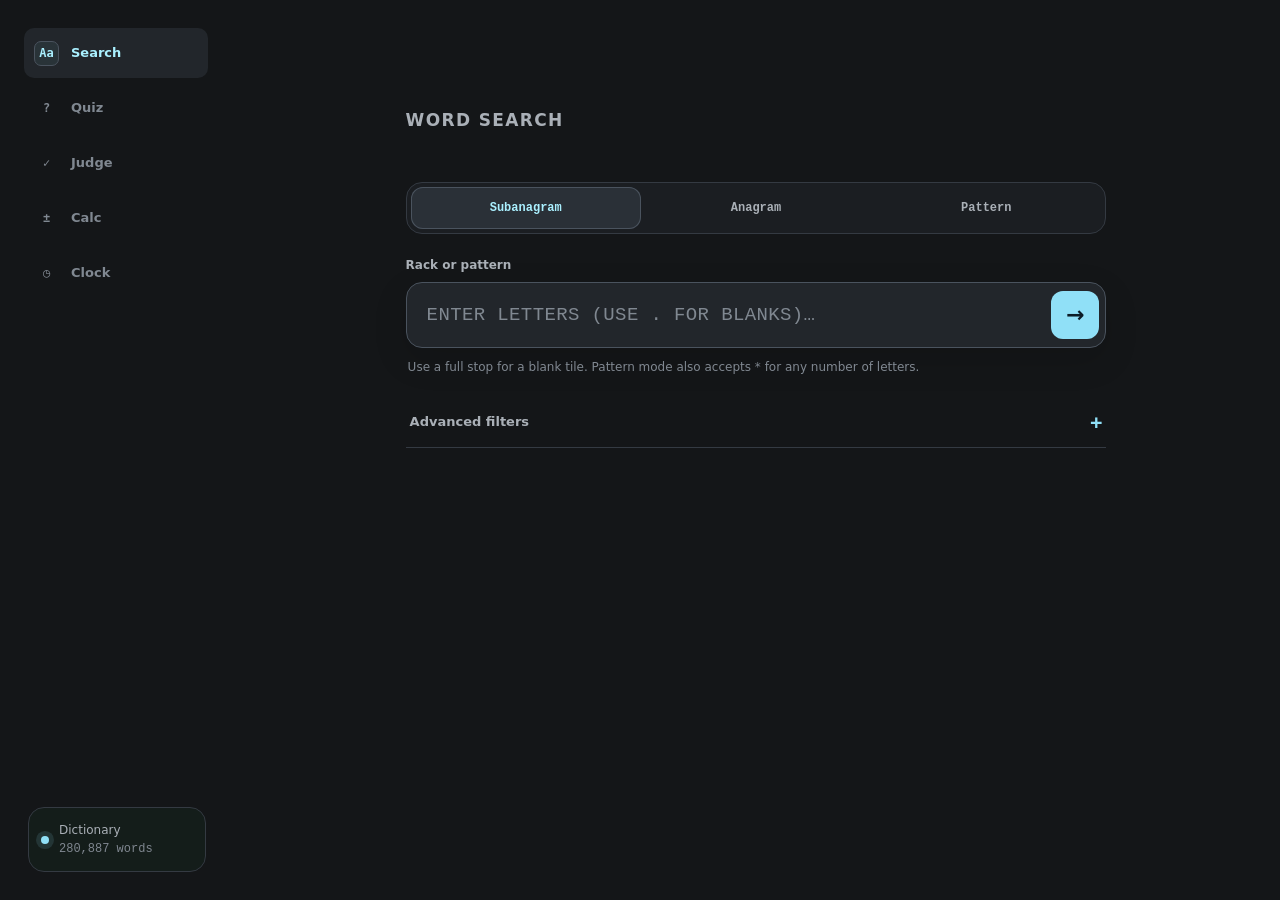
<file: arctic/index.html>
<!DOCTYPE html>
<html lang="en">
<head>
  <meta charset="UTF-8">
  <meta name="viewport" content="width=device-width, initial-scale=1.0, viewport-fit=cover">
  <meta name="apple-mobile-web-app-capable" content="yes">
  <meta name="apple-mobile-web-app-status-bar-style" content="black-translucent">
  <meta name="apple-mobile-web-app-title" content="Arctic">
  <meta name="theme-color" content="#141618">
  <link rel="manifest" href="manifest.json?v=4">
  <link rel="icon" type="image/png" href="[data-uri]">
  <link rel="icon" type="image/png" sizes="192x192" href="icons/icon-192.png">
  <link rel="icon" type="image/png" sizes="32x32" href="icons/favicon-32x32.png">
  <link rel="icon" type="image/png" sizes="16x16" href="icons/favicon-16x16.png">
  <link rel="shortcut icon" href="favicon.ico">
  <link rel="apple-touch-icon" sizes="180x180" href="icons/apple-touch-icon.png">
  <link rel="apple-touch-icon" href="icons/icon-192.png">
  <title>Arctic</title>
  <style>
    :root {
      --bg: #141618; --surface: #1B1E22; --surface2: #22262B;
      --border: #343A42; --accent: #90E0F7; --danger: #DCA0A5;
      --orange: #C8B69A; --text: #E4E6E8; --text2: #AAB0B7;
    }
    * { margin:0; padding:0; box-sizing:border-box; font-family:'Inter',sans-serif; -webkit-tap-highlight-color:transparent; }
    body { background:var(--bg); color:var(--text); min-height:100vh; padding-bottom:90px; }
    .mono { font-family:'JetBrains Mono',monospace; }
    mark { background:#FFE600; color:#000; border-radius:2px; padding:0 1px; font-weight:700; }

    #loadingScreen {
      position: fixed;
      inset: 0;
      background: var(--bg);
      z-index: 9999;
      display: flex;
      flex-direction: column;
      justify-content: center;
      align-items: center;
      padding: 24px;
      transition: opacity .25s ease;
    }
    .loading-container {
      display: flex;
      flex-direction: column;
      align-items: center;
      width: 100%;
      max-width: 320px;
      text-align: center;
      gap: 18px;
    }
    .loading-loop {
      width: 52px;
      height: 52px;
      position: relative;
      display: inline-flex;
      align-items: center;
      justify-content: center;
    }
    .loading-loop-svg {
      width: 100%;
      height: 100%;
      transform-origin: center center;
      animation: loopRotate 1.4s linear infinite;
    }
    .loading-loop-track {
      stroke: var(--surface2, #22262B);
    }
    .loading-loop-indicator {
      stroke: var(--accent, #90E0F7);
      stroke-linecap: round;
      stroke-dasharray: 90, 150;
      stroke-dashoffset: 0;
      animation: loopDash 1.4s ease-in-out infinite;
    }
    @keyframes loopRotate {
      100% { transform: rotate(360deg); }
    }
    @keyframes loopDash {
      0% {
        stroke-dasharray: 1, 150;
        stroke-dashoffset: 0;
      }
      50% {
        stroke-dasharray: 90, 150;
        stroke-dashoffset: -35;
      }
      100% {
        stroke-dasharray: 90, 150;
        stroke-dashoffset: -125;
      }
    }
    @media (prefers-reduced-motion: reduce) {
      .loading-loop-svg,
      .loading-loop-indicator {
        animation-duration: 4s;
      }
    }
    .loading-info {
      display: flex;
      flex-direction: column;
      align-items: center;
      gap: 6px;
      width: 100%;
    }
    .loading-status {
      font-size: 13px;
      color: var(--text2);
      font-family: 'JetBrains Mono', monospace;
      line-height: 1.5;
      letter-spacing: .2px;
    }

    header { position:sticky; top:0; z-index:100; background:rgba(0,0,0,.85); backdrop-filter:blur(20px); border-bottom:1px solid var(--border); padding:16px; display:flex; justify-content:flex-end; }
    nav.bottom-nav { position:fixed; bottom:0; left:0; right:0; height:68px; background:var(--surface); border-top:1px solid var(--border); display:flex; z-index:1000; padding-bottom:env(safe-area-inset-bottom); }
    .nav-item { flex:1; display:flex; flex-direction:column; justify-content:center; align-items:center; gap:4px; font-size:10px; font-weight:600; color:var(--text2); border:none; background:none; cursor:pointer; }
    .nav-item.active { color:var(--accent); }
    main { padding:16px; max-width:650px; margin:0 auto; }
    .section { display:none; }
    .section.active { display:block; }

    .capsule-wrapper { width:100%; background:var(--surface); border:1px solid var(--border); border-radius:30px; padding:4px; display:flex; margin-bottom:14px; }
    .capsule-btn { flex:1; background:none; border:none; color:var(--text2); font-size:13px; font-weight:600; padding:8px 0; cursor:pointer; border-radius:25px; transition:.2s; text-align:center; }
    .capsule-btn.active { background:var(--text); color:var(--bg); }

    .search-box { display:flex; width:100%; background:var(--surface); border:1px solid var(--border); border-radius:12px; padding:4px 8px; align-items:center; margin-bottom:14px; }
    .search-box input { flex:1; background:transparent; border:none; outline:none; color:var(--text); font-size:16px; padding:10px 12px; text-transform:uppercase; }
    .search-btn { width:48px; height:48px; border-radius:10px; background:var(--accent); border:none; color:var(--accent-ink, #0c1c26); cursor:pointer; font-weight:700; font-size:19px; }
    .drawer { height:0; overflow:hidden; transition:.25s ease-in-out; background:var(--surface); border-radius:12px; }
    .drawer.open { height:auto; padding:14px; border:1px solid var(--border); margin-bottom:14px; }
    .f-row { display:flex; gap:8px; margin-bottom:10px; align-items:center; }
    .f-stack { max-height:150px; overflow-y:auto; display:flex; flex-direction:column; gap:6px; }
    .f-item { display:flex; align-items:center; justify-content:space-between; background:var(--surface2); border:1px solid var(--border); padding:6px 12px; border-radius:8px; font-size:13px; }
    .btn { background:var(--surface); border:1px solid var(--border); color:var(--text); padding:10px 16px; border-radius:8px; cursor:pointer; font-size:13px; font-weight:500; }
    .btn-p { background:var(--accent); border:none; color:var(--accent-ink, #0c1c26); font-weight:700; }
    .btn-not { padding:4px 8px; font-size:11px; font-weight:700; border:1px solid var(--border); background:none; color:var(--text2); border-radius:4px; cursor:pointer; }
    .btn-not.active { color:var(--danger); border-color:var(--danger); background:rgba(255,59,48,.1); }
    .input-field { width:100%; padding:14px; background:var(--surface2); border:1px solid var(--border); border-radius:8px; color:var(--text); font-size:15px; outline:none; }
    @keyframes shake { 0%,100%{transform:translateX(0)} 20%{transform:translateX(-6px)} 40%{transform:translateX(6px)} 60%{transform:translateX(-4px)} 80%{transform:translateX(4px)} }
    .shake-input { animation:shake .35s ease-in-out; border-color:var(--danger)!important; }
    .card { background:var(--surface); border:1px solid var(--border); border-radius:14px; padding:18px; position:relative; }

    .item-row { border-bottom:1px solid rgba(58,58,60,.5); padding:12px 4px; display:flex; justify-content:space-between; align-items:center; gap:12px; }
    .hook-box { color:var(--text2); font-size:12px; padding:2px 4px; background:rgba(44,44,46,.5); border-radius:4px; max-width:100px; overflow:hidden; text-overflow:ellipsis; white-space:nowrap; }
    .word-core { font-weight:700; color:var(--text); cursor:pointer; font-size:20px; letter-spacing:.5px; }
    .word-core:hover { color:var(--accent); }
    .dot-indicator { color:var(--danger); font-weight:700; margin:0 1px; font-size:16px; }
    .score-badge { font-size:14px; font-weight:700; color:var(--orange); }

    .q-clean-layout { display:flex; flex-direction:column; gap:16px; }
    .quiz-history-pane { max-height:200px; overflow-y:auto; display:flex; flex-direction:column; gap:6px; background:rgba(0,0,0,.3); padding:10px; border-radius:8px; border:1px solid var(--border); }
    .quiz-rack { flex-wrap:nowrap !important; width:100%; max-width:100%; }
    .quiz-tile { width:var(--tile-w, 52px); height:var(--tile-h, 56px); flex:0 0 var(--tile-w, 52px); }

    .judge-overlay { position:fixed; inset:0; background:rgba(0,0,0,.95); z-index:5000; display:none; flex-direction:column; justify-content:center; align-items:center; padding:24px; text-align:center; cursor:pointer; }
    .judge-overlay.open { display:flex; }
    .judge-symbol { font-size:96px; font-weight:bold; margin-bottom:10px; line-height:1; }
    .judge-status-text { font-size:32px; font-weight:800; text-transform:uppercase; margin-bottom:24px; }
    .judge-sub-list { font-size:14px; color:var(--text2); max-width:80%; overflow-y:auto; max-height:30vh; }

    .toast { position:fixed; bottom:84px; left:50%; transform:translateX(-50%); background:var(--surface2); border:1px solid var(--border); color:var(--text); padding:12px 20px; border-radius:10px; font-size:13px; font-weight:600; opacity:0; transition:.2s; pointer-events:none; z-index:9999; }
    .toast.show { opacity:1; }
    .modal-overlay { position:fixed; inset:0; background:rgba(0,0,0,.85); backdrop-filter:blur(10px); z-index:2000; display:none; justify-content:center; align-items:center; padding:16px; }
    .modal-overlay.open { display:flex; }
    .modal-card { background:var(--surface); border:1px solid var(--border); border-radius:16px; width:100%; max-width:480px; overflow:hidden; }
    .modal-header { padding:20px; background:var(--surface2); border-bottom:1px solid var(--border); display:flex; justify-content:space-between; }
    .modal-body { padding:20px; display:flex; flex-direction:column; gap:16px; max-height:55vh; overflow-y:auto; }
    .modal-footer { padding:14px 16px; background:var(--surface2); border-top:1px solid var(--border); display:flex; justify-content:space-between; align-items:center; }
    .info-label { font-size:11px; color:var(--text2); text-transform:uppercase; font-weight:700; margin-bottom:4px; }
    .info-val { font-size:14px; color:var(--text); }
    .info-grid { display:grid; grid-template-columns:1fr 1fr; gap:12px; }

    /* Calculator */
    .calc-key { background:var(--surface2); border:1px solid var(--border); color:var(--text);
                font-size:20px; font-weight:600; padding:18px 0; border-radius:10px;
                cursor:pointer; font-family:'Inter',sans-serif; transition:.12s;
                -webkit-tap-highlight-color:transparent; }
    .calc-key:active { transform:scale(.94); opacity:.8; }
    .calc-fn  { background:var(--surface); color:var(--text2); }
    .calc-op  { color:var(--orange); border-color:rgba(255,149,0,.35); }
    .calc-eq  { background:var(--accent); color:var(--accent-ink, #0c1c26); border:none; }
  </style>
  <link rel="stylesheet" href="styles.css?v=20">
</head>
<body>

  <a class="skip-link" href="#mainContent">Skip to main content</a>

  <div id="loadingScreen" role="status" aria-live="polite">
    <div class="loading-container">
      <div class="loading-loop" aria-hidden="true">
        <svg class="loading-loop-svg" viewBox="0 0 50 50">
          <circle class="loading-loop-track" cx="25" cy="25" r="20" fill="none" stroke-width="4"></circle>
          <circle class="loading-loop-indicator" cx="25" cy="25" r="20" fill="none" stroke-width="4"></circle>
        </svg>
      </div>
      <div class="loading-info mono">
        <span id="loadingStatus" class="loading-status">กำลังโหลดพจนานุกรม…</span>
      </div>
    </div>
  </div>

  <header class="dictionary-status" aria-live="polite">
    <span class="status-dot" aria-hidden="true"></span>
    <span class="status-copy">
      <span class="status-label">Dictionary</span>
      <span class="mono" id="wCnt">0 words</span>
    </span>
  </header>

  <nav class="bottom-nav" aria-label="Primary">
    <button type="button" class="nav-item active" id="nb-0" aria-controls="t0" aria-current="page" onclick="tab(0, this)"><span class="nav-glyph" aria-hidden="true">Aa</span><span>Search</span></button>
    <button type="button" class="nav-item" id="nb-1" aria-controls="t1" aria-current="false" onclick="tab(1, this)"><span class="nav-glyph" aria-hidden="true">?</span><span>Quiz</span></button>
    <button type="button" class="nav-item" id="nb-2" aria-controls="t2" aria-current="false" onclick="tab(2, this)"><span class="nav-glyph" aria-hidden="true">✓</span><span>Judge</span></button>
    <button type="button" class="nav-item" id="nb-3" aria-controls="t3" aria-current="false" onclick="tab(3, this)"><span class="nav-glyph" aria-hidden="true">±</span><span>Calc</span></button>
    <button type="button" class="nav-item" id="nb-4" aria-controls="t4" aria-current="false" onclick="tab(4, this)"><span class="nav-glyph" aria-hidden="true">◷</span><span>Clock</span></button>
  </nav>

  <main id="mainContent" tabindex="-1">
    <!-- ── SEARCH ─────────────────────────────────────────────────── -->
    <section class="section active" id="t0" aria-labelledby="searchTitle" aria-hidden="false">
      <div class="section-heading">
        <p class="eyebrow">Word search</p>
      </div>
      <div class="capsule-wrapper mono" role="group" aria-label="Search mode">
        <button type="button" class="capsule-btn active" id="sm-subanagram" aria-pressed="true" onclick="setSearchMode('subanagram')">Subanagram</button>
        <button type="button" class="capsule-btn" id="sm-anagram" aria-pressed="false" onclick="setSearchMode('anagram')">Anagram</button>
        <button type="button" class="capsule-btn" id="sm-pattern" aria-pressed="false" onclick="setSearchMode('pattern')">Pattern</button>
      </div>
      <label class="field-label" for="sInp">Rack or pattern</label>
      <div class="search-box">
        <input class="mono" id="sInp" type="text" autocomplete="off" aria-describedby="searchHint" placeholder="Enter letters (use . for blanks)…" onkeydown="if(event.key==='Enter')search()">
        <button type="button" class="search-btn" id="sBtn" aria-label="Search words" title="Search words" onclick="search()">→</button>
      </div>
      <p class="field-hint" id="searchHint">Use a full stop for a blank tile. Pattern mode also accepts * for any number of letters.</p>
      <button type="button" class="btn filter-toggle" aria-expanded="false" aria-controls="sDrw" onclick="toggleSearchFilters(this)">
        <span>Advanced filters</span><span class="toggle-mark" aria-hidden="true">+</span>
      </button>
      <div class="drawer" id="sDrw" aria-hidden="true">
        <div class="f-row">
          <label class="sr-only" for="sFType">Filter type</label>
          <select class="input-field" id="sFType">
            <option value="length">Length Range</option>
            <option value="point_value">Point Value Range</option>
            <option value="num_vowels">Number of Vowels</option>
            <option value="begins">Begins With</option>
            <option value="ends">Ends With</option>
            <option value="probability_order">Probability Order</option>
            <option value="limit_probability_order">Limit by Probability Order</option>
          </select>
          <button type="button" class="btn btn-p" onclick="addFilter('S')">Add filter</button>
        </div>
        <div class="f-stack" id="sStack"></div>
      </div>
      <div id="sRes"></div>
    </section>

    <!-- ── QUIZ ──────────────────────────────────────────────────── -->
    <section class="section" id="t1" aria-labelledby="quizTitle" aria-hidden="true">
      <div class="section-heading">
        <p class="eyebrow">Practice</p>
      </div>
      <div class="card" id="qBox">
        <div id="qSettingsPane">
          <div class="settings-heading">
            <div>
              <h2>Quiz settings</h2>
              <p>Build a focused set or use the whole dictionary.</p>
            </div>
            <button type="button" class="btn quiet-action" onclick="handleLoadQuizClick()">Load</button>
          </div>
          <div class="f-row filter-builder">
            <label class="sr-only" for="qFType">Quiz filter type</label>
            <select class="input-field" id="qFType">
              <option value="length">Length Range</option>
              <option value="point_value">Point Value Range</option>
              <option value="num_vowels">Number of Vowels</option>
              <option value="includes">Includes Letters</option>
              <option value="begins">Begins With</option>
              <option value="ends">Ends With</option>
              <option value="anagram_match">Anagram Match</option>
              <option value="subanagram_match">Subanagram Match</option>
              <option value="pattern_match">Pattern Match</option>
              <option value="probability_order">Probability Order</option>
              <option value="limit_probability_order">Limit by Probability Order</option>
            </select>
            <button type="button" class="btn" onclick="addFilter('Q')">Add filter</button>
          </div>
          <div class="f-stack quiz-filter-stack" id="qStack"></div>
          <div class="parameter-grid">
            <div class="field-group">
              <label class="field-label" for="qTypeSelect">Quiz type</label>
              <select class="input-field" id="qTypeSelect">
                <option value="0">Anagrams</option>
                <option value="1">Anagrams with Hooks</option>
                <option value="2">Build Quiz</option>
              </select>
            </div>
            <div class="field-group">
              <label class="field-label" for="qOrderSelect">Question order</label>
              <select class="input-field" id="qOrderSelect">
                <option value="1">Random</option>
                <option value="0">Alphabetical</option>
                <option value="2">Probability</option>
              </select>
            </div>
          </div>
          <div class="field-group timer-field">
            <label class="field-label" for="qTimerSelect">Timer</label>
            <select class="input-field" id="qTimerSelect">
              <option value="0">No timer (Unlimited)</option>
              <option value="15">15 seconds per question</option>
              <option value="30">30 seconds per question</option>
              <option value="60">60 seconds per question</option>
              <option value="120">120 seconds per question</option>
            </select>
          </div>
          <button type="button" class="btn btn-p primary-action" id="qStartBtn" aria-describedby="qReadyHint" disabled onclick="startQuiz()">Start quiz</button>
          <p class="field-hint" id="qReadyHint">The quiz engine becomes available as soon as the dictionary is ready.</p>
        </div>
        <div id="qEnginePane" style="display:none;"></div>
      </div>
    </section>

    <!-- ── JUDGE ─────────────────────────────────────────────────── -->
    <section class="section" id="t2" aria-labelledby="judgeTitle" aria-hidden="true">
      <div class="section-heading" style="display:flex; justify-content:space-between; align-items:center; flex-wrap:wrap; gap:8px;">
        <p class="eyebrow" id="judgeTitle" style="margin-bottom:0;">Word judge</p>
        <button type="button" class="btn" onclick="openJudgeSoundSettingsModal()" style="display:inline-flex; align-items:center; gap:6px; font-size:12px; padding:6px 12px; border-radius:8px;">
          <span>⚙️ ตั้งค่าเสียง</span>
        </button>
      </div>
      <div class="card judge-card">
        <label class="field-label" for="cInp">Words to check</label>
        <div class="judge-entry">
          <input type="text" id="cInp" class="input-field mono" autocomplete="off"
            placeholder="Enter words…"
            onkeydown="if(event.key==='Enter')chkChal()">
          <button type="button" class="btn btn-p" onclick="chkChal()">Check words</button>
        </div>
      </div>
    </section>

    <!-- ── CALCULATOR ──────────────────────────────────────────────────── -->
    <section class="section" id="t3" aria-labelledby="calcTitle" aria-hidden="true">
      <div class="section-heading">
        <p class="eyebrow">Calculator</p>
      </div>
      <!-- Display -->
      <div class="card calc-display-card">
        <div id="calcExpr" style="min-height:28px;padding:12px 16px 4px;font-family:'JetBrains Mono',monospace;
             font-size:13px;color:var(--text2);text-align:right;word-break:break-all;"></div>
        <div id="calcDisplay" style="padding:4px 16px 16px;font-family:'JetBrains Mono',monospace;
             font-size:36px;font-weight:700;text-align:right;color:var(--text);word-break:break-all;">0</div>
      </div>

      <!-- Keypad -->
      <div class="calc-grid" aria-label="Calculator keypad">
        <button class="calc-key calc-fn" onclick="calcFn('C')">C</button>
        <button class="calc-key calc-fn" onclick="calcFn('⌫')" style="font-size:20px;">⌫</button>
        <button class="calc-key calc-fn" onclick="calcFn('%')">%</button>
        <button class="calc-key calc-op" onclick="calcFn('/')">÷</button>

        <button class="calc-key" onclick="calcFn('7')">7</button>
        <button class="calc-key" onclick="calcFn('8')">8</button>
        <button class="calc-key" onclick="calcFn('9')">9</button>
        <button class="calc-key calc-op" onclick="calcFn('*')">×</button>

        <button class="calc-key" onclick="calcFn('4')">4</button>
        <button class="calc-key" onclick="calcFn('5')">5</button>
        <button class="calc-key" onclick="calcFn('6')">6</button>
        <button class="calc-key calc-op" onclick="calcFn('-')">−</button>

        <button class="calc-key" onclick="calcFn('1')">1</button>
        <button class="calc-key" onclick="calcFn('2')">2</button>
        <button class="calc-key" onclick="calcFn('3')">3</button>
        <button class="calc-key calc-op" onclick="calcFn('+')">+</button>

        <button class="calc-key" onclick="calcFn('+/-')" style="font-size:16px;">+/−</button>
        <button class="calc-key" onclick="calcFn('0')">0</button>
        <button class="calc-key" onclick="calcFn('.')">.</button>
        <button class="calc-key calc-eq" onclick="calcFn('=')">=</button>
      </div>

      <!-- History -->
      <div class="section-toolbar compact-toolbar">
        <h2>History</h2>
        <button type="button" class="btn destructive-action"
                onclick="calcClearHistory()">Clear</button>
      </div>
      <div id="calcHistory" class="calc-history"></div>
    </section>

    <!-- ── CHESS CLOCK ───────────────────────────────────────────────── -->
    <section class="section" id="t4" aria-label="Two-sided timer" aria-hidden="true">
      <div class="clock-board" id="clockBoard">
        <button type="button" class="clock-side" id="clockSide0" onclick="clockPressSide(0)" aria-label="Start player one clock">
          <span class="clock-player-label">PLAYER 1</span>
          <span class="clock-display mono" id="clockDisplay0">25:00</span>
        </button>
        <div class="clock-controls" aria-label="Clock controls">
          <button type="button" class="btn clock-pause-btn is-running" id="clockPauseBtn" onclick="clockTogglePause()" aria-label="หยุดเวลา">
            <span class="clock-pause-icon" aria-hidden="true"></span>
            <span class="clock-pause-label">หยุดเวลา</span>
          </button>
          <button type="button" class="btn" onclick="clockToggleSettings()">ตั้งค่าเวลา</button>
          <button type="button" class="btn destructive-action" onclick="clockReset()">รีเซ็ตเวลา</button>
        </div>
        <button type="button" class="clock-side" id="clockSide1" onclick="clockPressSide(1)" aria-label="Start player two clock">
          <span class="clock-player-label">PLAYER 2</span>
          <span class="clock-display mono" id="clockDisplay1">25:00</span>
        </button>
      </div>
    </section>
  </main>

  <div class="clock-modal" id="clockSettings" role="dialog" aria-modal="true" aria-labelledby="clockSettingsTitle" hidden>
    <div class="clock-modal-card">
      <div class="section-toolbar compact-toolbar">
        <h2 id="clockSettingsTitle">ตั้งเวลา</h2>
        <button type="button" class="btn" onclick="clockToggleSettings()" aria-label="Close clock settings">ปิด</button>
      </div>
      <p class="field-hint">ตั้งเวลาเริ่มต้นแยกทั้งสองฝั่ง แล้วกดใช้เวลา</p>
      <div class="clock-setting-grid">
        <label class="field-label">PLAYER 1
          <span class="clock-time-pair">
            <input class="input-field mono" id="clockMinutes0" aria-label="Player 1 minutes" type="number" min="0" max="180" step="1" value="25" inputmode="numeric">
            <input class="input-field mono" id="clockSeconds0" aria-label="Player 1 seconds" type="number" min="0" max="59" step="1" value="0" inputmode="numeric">
          </span>
          <span class="field-hint">นาที : วินาที</span>
        </label>
        <label class="field-label">PLAYER 2
          <span class="clock-time-pair">
            <input class="input-field mono" id="clockMinutes1" aria-label="Player 2 minutes" type="number" min="0" max="180" step="1" value="25" inputmode="numeric">
            <input class="input-field mono" id="clockSeconds1" aria-label="Player 2 seconds" type="number" min="0" max="59" step="1" value="0" inputmode="numeric">
          </span>
          <span class="field-hint">นาที : วินาที</span>
        </label>
      </div>

      <!-- Sound Alert Settings Section -->
      <div class="clock-sound-settings-section" style="margin-top:16px; border-top:1px solid var(--border); padding-top:14px;">
        <div style="display:flex; justify-content:space-between; align-items:center; margin-bottom:12px;">
          <span style="font-weight:700; font-size:13px; color:var(--text);">🔊 เสียงเตือนนาฬิกา</span>
          <label style="display:flex; align-items:center; gap:6px; cursor:pointer; font-size:12px; color:var(--text2);">
            <input type="checkbox" id="clockSoundMasterToggle" checked onchange="clockUpdateSoundSetting('soundEnabled', this.checked)">
            <span>เปิดเสียง</span>
          </label>
        </div>

        <div id="clockSoundOptionsWrapper" style="display:flex; flex-direction:column; gap:10px;">
          <!-- Tap / Press Clock -->
          <div class="clock-sound-row">
            <label class="clock-sound-label">
              <input type="checkbox" id="clockTapToggle" checked onchange="clockUpdateSoundSetting('tapSoundEnabled', this.checked)">
              <span>เสียงกดสลับเวลา (Clock Tap)</span>
            </label>
            <div style="display:flex; gap:6px; align-items:center; flex-wrap:wrap; justify-content:flex-end;">
              <span id="clockTapBadge" class="clock-file-badge" style="display:none;"></span>
              <select class="input-field mono" id="clockTapSelect" onchange="clockUpdateSoundSetting('tapTone', this.value)" style="padding:4px 8px; font-size:11px;">
                <option value="click">Mechanical Click</option>
                <option value="wood-tap">Wood Tap</option>
                <option value="digital-beep">Digital Beep</option>
                <option value="soft">Soft Tick</option>
              </select>
              <label class="btn clock-file-upload-btn" title="อัปโหลดไฟล์เสียง (.mp3, .wav, etc.)">
                📁<span id="clockTapUploadText">อัปโหลด</span>
                <input type="file" accept="audio/*" style="display:none" onchange="clockHandleUpload('tap', this)">
              </label>
              <button type="button" class="btn" style="padding:4px 8px; font-size:11px;" onclick="clockTestSound('tap')" title="ทดสอบเสียง">▶</button>
            </div>
          </div>

          <!-- 10s Alert -->
          <div class="clock-sound-row">
            <label class="clock-sound-label">
              <input type="checkbox" id="clockWarn10Toggle" checked onchange="clockUpdateSoundSetting('warn10Enabled', this.checked)">
              <span>เตือนเมื่อเหลือ 10 วินาที</span>
            </label>
            <div style="display:flex; gap:6px; align-items:center; flex-wrap:wrap; justify-content:flex-end;">
              <span id="clockWarn10Badge" class="clock-file-badge" style="display:none;"></span>
              <select class="input-field mono" id="clockWarn10Select" onchange="clockUpdateSoundSetting('warn10Tone', this.value)" style="padding:4px 8px; font-size:11px;">
                <option value="high-beep">High Beep</option>
                <option value="chime">Chime</option>
                <option value="two-tone">Two-Tone</option>
              </select>
              <label class="btn clock-file-upload-btn" title="อัปโหลดไฟล์เสียง (.mp3, .wav, etc.)">
                📁<span id="clockWarn10UploadText">อัปโหลด</span>
                <input type="file" accept="audio/*" style="display:none" onchange="clockHandleUpload('warn10', this)">
              </label>
              <button type="button" class="btn" style="padding:4px 8px; font-size:11px;" onclick="clockTestSound('10s')" title="ทดสอบเสียง">▶</button>
            </div>
          </div>

          <!-- 5s-1s Countdown -->
          <div class="clock-sound-row">
            <label class="clock-sound-label">
              <input type="checkbox" id="clockCountdownToggle" checked onchange="clockUpdateSoundSetting('countdownEnabled', this.checked)">
              <span>นับถอยหลัง 00:05 – 00:01</span>
            </label>
            <div style="display:flex; gap:6px; align-items:center; flex-wrap:wrap; justify-content:flex-end;">
              <span id="clockCountdownBadge" class="clock-file-badge" style="display:none;"></span>
              <select class="input-field mono" id="clockCountdownSelect" onchange="clockUpdateSoundSetting('countdownTone', this.value)" style="padding:4px 8px; font-size:11px;">
                <option value="tick">Tick</option>
                <option value="beep">Beep</option>
                <option value="click">Wood Click</option>
              </select>
              <label class="btn clock-file-upload-btn" title="อัปโหลดไฟล์เสียง (.mp3, .wav, etc.)">
                📁<span id="clockCountdownUploadText">อัปโหลด</span>
                <input type="file" accept="audio/*" style="display:none" onchange="clockHandleUpload('countdown', this)">
              </label>
              <button type="button" class="btn" style="padding:4px 8px; font-size:11px;" onclick="clockTestSound('countdown')" title="ทดสอบเสียง">▶</button>
            </div>
          </div>

          <!-- 00:00 Timeout Buzzer -->
          <div class="clock-sound-row">
            <div>
              <label class="clock-sound-label">
                <input type="checkbox" id="clockTimeoutToggle" checked onchange="clockUpdateSoundSetting('timeoutBuzzerEnabled', this.checked)">
                <span>หมดเวลา 00:00 (ลากยาว)</span>
              </label>
              <div style="font-size:10px; color:var(--text2); margin-left:22px;">หยุดเมื่อกดข้ามฝั่งหรือ -00:01</div>
            </div>
            <div style="display:flex; gap:6px; align-items:center; flex-wrap:wrap; justify-content:flex-end;">
              <span id="clockTimeoutBadge" class="clock-file-badge" style="display:none;"></span>
              <select class="input-field mono" id="clockTimeoutSelect" onchange="clockUpdateSoundSetting('timeoutTone', this.value)" style="padding:4px 8px; font-size:11px;">
                <option value="buzzer">Buzzer</option>
                <option value="alarm-siren">Siren</option>
              </select>
              <label class="btn clock-file-upload-btn" title="อัปโหลดไฟล์เสียง (.mp3, .wav, etc.)">
                📁<span id="clockTimeoutUploadText">อัปโหลด</span>
                <input type="file" accept="audio/*" style="display:none" onchange="clockHandleUpload('timeout', this)">
              </label>
              <button type="button" class="btn" style="padding:4px 8px; font-size:11px;" onclick="clockTestSound('timeout')" title="ทดสอบเสียง">▶</button>
            </div>
          </div>

          <!-- Special Overtime Feature (-1 ถึง -10 นาที) -->
          <div style="background:var(--surface2); border:1px solid var(--border); border-radius:10px; padding:10px; margin-top:2px;">
            <div style="display:flex; justify-content:space-between; align-items:center; margin-bottom:8px;">
              <div>
                <span style="font-weight:700; font-size:12px; color:var(--orange);">⚡ ฟีเจอร์พิเศษ: เตือนเวลาติดลบ</span>
                <div style="font-size:10px; color:var(--text2);">เตือนทุกครั้งที่ติดลบครบนาที: -01:00, -02:00, ..., -10:00 (ปกติไม่มีเสียง)</div>
              </div>
              <label style="display:flex; align-items:center; gap:6px; cursor:pointer;">
                <input type="checkbox" id="clockOvertimeToggle" onchange="clockUpdateSoundSetting('overtimeAlertEnabled', this.checked)">
                <span style="font-size:11px; font-weight:600; color:var(--text);">เปิดเสียงติดลบ</span>
              </label>
            </div>

            <div id="clockOvertimeCustomOptions" style="display:flex; flex-direction:column; gap:8px;">
              <div style="display:flex; gap:6px; align-items:center; flex-wrap:wrap;">
                <label style="font-size:11px; color:var(--text2); display:flex; align-items:center; gap:4px;">
                  เสียงหลัก:
                  <select class="input-field mono" id="clockOvertimeToneSelect" onchange="clockUpdateSoundSetting('overtimeTone', this.value)" style="padding:4px 8px; font-size:11px;">
                    <option value="double-beep">Double Beep</option>
                    <option value="triple-beep">Triple Beep</option>
                    <option value="low-bell">Low Bell</option>
                    <option value="pulse">Alarm Pulse</option>
                  </select>
                </label>

                <span id="clockOvertimeBadge" class="clock-file-badge" style="display:none;"></span>

                <label class="btn clock-file-upload-btn" title="อัปโหลดไฟล์เสียงเวลาติดลบ (.mp3, .wav, etc.)">
                  📁<span id="clockOvertimeUploadText">อัปโหลดเสียง</span>
                  <input type="file" accept="audio/*" style="display:none" onchange="clockHandleUpload('overtime', this)">
                </label>

                <label style="font-size:11px; color:var(--text2); display:flex; align-items:center; gap:4px;">
                  เตือนถึง:
                  <select class="input-field mono" id="clockOvertimeMaxSelect" onchange="clockUpdateSoundSetting('overtimeMaxMinutes', Number(this.value))" style="padding:4px 8px; font-size:11px;">
                    <option value="1">-1 นาที</option>
                    <option value="3">-3 นาที</option>
                    <option value="5">-5 นาที</option>
                    <option value="10" selected>-10 นาที</option>
                  </select>
                </label>

                <button type="button" class="btn" style="padding:4px 8px; font-size:11px;" onclick="clockTestSound('overtime')" title="ทดสอบเสียง">▶ ลองฟัง</button>
              </div>

              <!-- Minute-by-minute custom sound details -->
              <details style="font-size:11px; color:var(--text2); margin-top:2px;">
                <summary style="cursor:pointer; font-weight:600; color:var(--text); padding:2px 0;">⚙️ ตั้งค่าเสียงแยกรายนาที (-01:00 ถึง -10:00)</summary>
                <div id="clockOvertimePerMinuteList" style="display:grid; grid-template-columns:repeat(auto-fill, minmax(135px, 1fr)); gap:6px; margin-top:8px;"></div>
              </details>
            </div>
          </div>
        </div>
      </div>

      <div class="clock-modal-actions" style="margin-top:16px;">
        <button type="button" class="btn" onclick="clockAdjust(-1)" aria-label="Decrease both times">− 1 นาทีทั้งคู่</button>
        <button type="button" class="btn" onclick="clockAdjust(1)" aria-label="Increase both times">+ 1 นาทีทั้งคู่</button>
        <button type="button" class="btn btn-p" onclick="clockApplySettings()">ใช้เวลานี้</button>
      </div>
    </div>
  </div>

  <!-- Judge Sound Settings Modal -->
  <div class="modal-overlay" id="judgeSoundSettingsModal" role="dialog" aria-modal="true" aria-hidden="true" aria-labelledby="judgeSoundSettingsTitle" tabindex="-1" onclick="handleJudgeModalBackdrop(event)">
    <div class="modal-card" role="document" style="max-width:480px;">
      <div class="modal-header" style="align-items:center;">
        <h3 id="judgeSoundSettingsTitle" style="font-size:16px; font-weight:700; margin:0; display:flex; align-items:center; gap:8px;">
          <span>🔊 ตั้งค่าเสียงการตัดสิน (Judge Sounds)</span>
        </h3>
        <button type="button" class="btn" onclick="closeJudgeSoundSettingsModal()" aria-label="Close">✕</button>
      </div>
      <div class="modal-body" style="padding:18px; display:flex; flex-direction:column; gap:16px;">
        <div style="display:flex; justify-content:space-between; align-items:center; padding-bottom:12px; border-bottom:1px solid var(--border);">
          <div>
            <div style="font-weight:700; font-size:13px; color:var(--text);">เปิดเสียงการตัดสิน</div>
            <div style="font-size:11px; color:var(--text2);">เล่นเสียงผลลัพธ์ทันทีเมื่อตรวจสอบคำ</div>
          </div>
          <label style="display:flex; align-items:center; gap:6px; cursor:pointer;">
            <input type="checkbox" id="judgeSoundEnabled" onchange="toggleJudgeSoundEnabled(this.checked)" checked style="width:16px; height:16px; accent-color:var(--accent);">
          </label>
        </div>

        <!-- Valid sound row -->
        <div class="clock-sound-row" style="flex-wrap:wrap; gap:8px;">
          <div style="display:flex; align-items:center; gap:6px; min-width:110px;">
            <span style="color:var(--accent); font-weight:700; font-size:13px;">✓ คำถูกต้อง</span>
          </div>
          <div style="display:flex; align-items:center; gap:6px; flex:1; flex-wrap:wrap; justify-content:flex-end;">
            <select id="judgeValidToneSelect" class="input-field" style="padding:6px 10px; font-size:12px; width:auto; min-width:115px;" onchange="onJudgeToneChange('valid', this.value)">
              <option value="chime">Chime</option>
              <option value="high-ding">High Ding</option>
              <option value="two-tone">Two-Tone</option>
              <option value="custom">Custom (ไฟล์เสียง)</option>
              <option value="none">ไม่มีเสียง (None)</option>
            </select>
            <button type="button" class="btn" style="padding:6px 10px; font-size:12px;" onclick="testJudgeSound('valid')" title="ทดสอบเสียง">▶</button>
            <div id="judgeValidFileBadge" class="clock-file-badge" style="display:none;"></div>
            <label class="btn clock-file-upload-btn" style="padding:6px 10px; font-size:12px; cursor:pointer;" title="อัปโหลดไฟล์เสียงตนเอง">
              📁 อัปโหลด
              <input type="file" accept="audio/*" style="display:none" onchange="judgeHandleUpload('judge_valid', this)">
            </label>
          </div>
        </div>

        <!-- Invalid sound row -->
        <div class="clock-sound-row" style="flex-wrap:wrap; gap:8px;">
          <div style="display:flex; align-items:center; gap:6px; min-width:110px;">
            <span style="color:var(--danger); font-weight:700; font-size:13px;">✕ คำไม่ถูกต้อง</span>
          </div>
          <div style="display:flex; align-items:center; gap:6px; flex:1; flex-wrap:wrap; justify-content:flex-end;">
            <select id="judgeInvalidToneSelect" class="input-field" style="padding:6px 10px; font-size:12px; width:auto; min-width:115px;" onchange="onJudgeToneChange('invalid', this.value)">
              <option value="buzzer">Buzzer (บัซเซอร์)</option>
              <option value="thud">Double Thud</option>
              <option value="descending">Error Tone</option>
              <option value="custom">Custom (ไฟล์เสียง)</option>
              <option value="none">ไม่มีเสียง (None)</option>
            </select>
            <button type="button" class="btn" style="padding:6px 10px; font-size:12px;" onclick="testJudgeSound('invalid')" title="ทดสอบเสียง">▶</button>
            <div id="judgeInvalidFileBadge" class="clock-file-badge" style="display:none;"></div>
            <label class="btn clock-file-upload-btn" style="padding:6px 10px; font-size:12px; cursor:pointer;" title="อัปโหลดไฟล์เสียงตนเอง">
              📁 อัปโหลด
              <input type="file" accept="audio/*" style="display:none" onchange="judgeHandleUpload('judge_invalid', this)">
            </label>
          </div>
        </div>
      </div>
      <div class="modal-footer" style="justify-content:flex-end;">
        <button type="button" class="btn btn-p" onclick="closeJudgeSoundSettingsModal()">เรียบร้อย (Done)</button>
      </div>
    </div>
  </div>

  <!-- Judge full-screen overlay -->
  <div class="judge-overlay" id="jOverlay" role="dialog" aria-modal="true" aria-hidden="true" aria-labelledby="jStatus" tabindex="-1" onclick="closeJudgeOverlay()">
    <div class="judge-fullscreen-content">
      <div class="judge-symbol" id="jSymbol" aria-hidden="true">✓</div>
      <div class="judge-status-text" id="jStatus">VALID</div>
      <div class="mono judge-sub-list" id="jSubList"></div>
      <div class="judge-dismiss-hint">แตะหรือกดปุ่มใดก็ได้เพื่อปิด · Tap anywhere to close</div>
    </div>
  </div>

  <!-- Word detail modal -->
  <div class="modal-overlay" id="uluModal" role="dialog" aria-modal="true" aria-hidden="true" aria-labelledby="mWord" tabindex="-1" onclick="handleModalBackdrop(event)">
    <div class="modal-card" role="document">
      <div class="modal-header">
        <div>
          <h2 class="mono" id="mWord" style="font-size:32px; font-weight:700;">WORD</h2>
          <span class="mono" id="mPos" style="font-size:13px; color:var(--accent);">n.</span>
        </div>
        <div style="text-align:right;">
          <div class="mono" id="mScore" style="font-size:28px; font-weight:700; color:var(--orange)">00</div>
          <span style="font-size:10px; color:var(--text2);">BASE SCORE</span>
        </div>
      </div>
      <div class="modal-body">
        <div class="definition-block"><div class="info-label">Definition</div><div class="info-val" id="mDef"></div></div>

        <!-- Hook letters row -->
        <div class="hook-detail">
          <div class="hook-detail-grid">
            <div>
              <div class="info-label" style="text-align:right;">Front Hook Letters</div>
              <div class="mono" id="mFHooks" style="color:var(--accent);font-size:14px;font-weight:700;letter-spacing:4px;text-align:right;"></div>
            </div>
            <div class="mono" id="mWordCenter" style="font-size:22px;font-weight:800;color:var(--text);padding:0 8px;white-space:nowrap;"></div>
            <div>
              <div class="info-label" style="text-align:left;">Back Hook Letters</div>
              <div class="mono" id="mBHooks" style="color:var(--accent);font-size:14px;font-weight:700;letter-spacing:4px;text-align:left;"></div>
            </div>
          </div>
        </div>

        <!-- Full hook words -->
        <div>
          <div class="info-label">Front Hook Words</div>
          <div class="mono" id="mFHookWords" style="color:var(--accent);font-size:13px;line-height:1.9;word-break:break-word;"></div>
        </div>
        <div>
          <div class="info-label">Back Hook Words</div>
          <div class="mono" id="mBHookWords" style="color:var(--accent);font-size:13px;line-height:1.9;word-break:break-word;"></div>
        </div>

        <!-- Multi-letter extensions -->
        <div>
          <div class="info-label">Prefix Extensions <span style="color:var(--border);font-weight:400;">___+WORD</span></div>
          <div class="mono" id="mPrefixExt" style="font-size:13px;line-height:2;word-break:break-word;"></div>
        </div>
        <div>
          <div class="info-label">Suffix Extensions <span style="color:var(--border);font-weight:400;">WORD+___</span></div>
          <div class="mono" id="mSuffixExt" style="font-size:13px;line-height:2;word-break:break-word;"></div>
        </div>

        <!-- Anagrams & Inflections -->
        <div><div class="info-label">Anagrams</div><div class="info-val mono" id="mAnagrams" style="color:var(--text2)">None</div></div>
        <div><div class="info-label">Inflections</div><div class="info-val mono" id="mInflections" style="color:var(--orange)">None</div></div>
      </div>
      <div class="modal-footer">
        <div style="display:flex; gap:6px;">
          <button type="button" class="btn" aria-label="Previous word" title="Previous word" onclick="navWord(-1)">←</button>
          <button type="button" class="btn" aria-label="Next word" title="Next word" onclick="navWord(1)">→</button>
        </div>
        <div style="display:flex; gap:6px;">
          <button type="button" class="btn" id="mFavBtn" aria-label="Save word" title="Save word" onclick="favWord()">☆</button>
          <button type="button" class="btn quiet-action" onclick="closeUlu()">Close</button>
        </div>
      </div>
    </div>
  </div>

  <div class="toast" id="tst" role="status" aria-live="polite" aria-atomic="true"></div>
  <input type="file" id="fInp" style="display:none" accept=".zzq,.txt,text/plain,application/xml,text/xml,*/*" onchange="loadZzq(event)">

  <script src="core.js?v=16"></script>
  <script src="search.js?v=8"></script>
  <script src="arctic_cpp_engine.js"></script>
  <script src="quiz_bridge.js?v=16"></script>
  <script src="judge.js?v=7"></script>
  <script>
    // ── CALCULATOR ─────────────────────────────────────────────────────
    let calcExpr     = '';   // full expression string
    let calcCurrent  = '0';  // display number
    let calcOperator = '';   // pending operator
    let calcPrev     = null; // previous value
    let calcNewNum   = true; // next digit starts a fresh number
    let calcResult   = false;// last action was =
    let calcHistory  = JSON.parse(localStorage.getItem('arctic_calc_hist') || localStorage.getItem('zyz_calc_hist') || '[]');

    function calcSaveHistory() {
      localStorage.setItem('arctic_calc_hist', JSON.stringify(calcHistory.slice(-50)));
    }
    function calcRenderHistory() {
      const el = document.getElementById('calcHistory');
      if (!el) return;
      el.innerHTML = [...calcHistory].reverse().map(h =>
        `<div class="card" style="padding:10px 14px;display:flex;justify-content:space-between;align-items:center;gap:8px;">
          <div style="font-size:12px;color:var(--text2);font-family:'JetBrains Mono',monospace;
                      flex:1;word-break:break-all;">${h.expr}</div>
          <div style="font-family:'JetBrains Mono',monospace;font-size:18px;font-weight:700;
                      color:var(--orange);white-space:nowrap;">${h.result}</div>
         </div>`
      ).join('') || '<p style="text-align:center;color:var(--text2);font-size:13px;padding:12px;">No history yet</p>';
    }
    function calcUpdate() {
      document.getElementById('calcDisplay').innerText = calcCurrent;
      document.getElementById('calcExpr').innerText    = calcExpr;
    }
    function calcFn(key) {
      const digits = '0123456789';
      if (digits.includes(key)) {
        if (calcResult) { calcExpr = ''; calcResult = false; }
        if (calcNewNum || calcCurrent === '0') {
          calcCurrent = key;
          calcNewNum  = false;
        } else {
          if (calcCurrent.replace('-','').replace('.','').length < 15)
            calcCurrent += key;
        }
      } else if (key === '.') {
        if (calcResult) { calcCurrent = '0'; calcExpr = ''; calcResult = false; }
        if (calcNewNum) { calcCurrent = '0.'; calcNewNum = false; }
        else if (!calcCurrent.includes('.')) calcCurrent += '.';
      } else if (key === '+/-') {
        if (calcCurrent !== '0')
          calcCurrent = calcCurrent.startsWith('-') ? calcCurrent.slice(1) : '-' + calcCurrent;
      } else if (key === 'CE') {
        calcCurrent = '0';
        calcNewNum  = true;
      } else if (key === '⌫') {
        if (!calcNewNum && calcCurrent !== '0') {
          calcCurrent = calcCurrent.length > 1 ? calcCurrent.slice(0, -1) : '0';
          if (calcCurrent === '-') calcCurrent = '0';
          calcNewNum = calcCurrent === '0';
        }
      } else if (key === 'C') {
        calcCurrent = '0'; calcExpr = ''; calcOperator = ''; calcPrev = null;
        calcNewNum = true; calcResult = false;
      } else if (key === '%') {
        const v = parseFloat(calcCurrent);
        calcCurrent = String(calcPrev !== null ? calcPrev * v / 100 : v / 100);
        calcNewNum  = true;
      } else if (['+', '-', '*', '/'].includes(key)) {
        if (calcOperator && !calcNewNum) {
          const a = calcPrev, b = parseFloat(calcCurrent);
          calcPrev    = calcCompute(a, b, calcOperator);
          calcCurrent = calcFormat(calcPrev);
          calcExpr    = calcCurrent + ' ' + calcOpSym(key) + ' ';
        } else {
          calcPrev = parseFloat(calcCurrent);
          calcExpr = calcCurrent + ' ' + calcOpSym(key) + ' ';
        }
        calcOperator = key;
        calcNewNum   = true;
        calcResult   = false;
      } else if (key === '=') {
        if (calcOperator && calcPrev !== null) {
          const a = calcPrev, b = parseFloat(calcCurrent);
          const expr = calcExpr + calcCurrent;
          const res  = calcCompute(a, b, calcOperator);
          calcCurrent  = calcFormat(res);
          calcHistory.push({ expr, result: calcCurrent });
          calcSaveHistory();
          calcRenderHistory();
          calcExpr     = '';
          calcOperator = '';
          calcPrev     = null;
          calcNewNum   = true;
          calcResult   = true;
        }
      }
      calcUpdate();
    }
    function calcCompute(a, b, op) {
      switch(op) {
        case '+': return a + b;
        case '-': return a - b;
        case '*': return a * b;
        case '/': return b !== 0 ? a / b : (b === 0 ? Infinity : NaN);
      }
      return b;
    }
    function calcFormat(n) {
      if (!isFinite(n)) return isNaN(n) ? 'Error' : '∞';
      // Avoid floating point garbage: round to 12 sig figs
      const s = parseFloat(n.toPrecision(12));
      return String(s);
    }
    function calcOpSym(op) {
      return {'+':'+','-':'−','*':'×','/':'÷'}[op] || op;
    }
    function calcClearHistory() {
      if (confirm('ล้างประวัติเครื่องคิดเลขทั้งหมด?')) {
        calcHistory = [];
        calcSaveHistory();
        calcRenderHistory();
      }
    }
    // Keyboard support for calculator tab
    document.addEventListener('keydown', e => {
      const calcSection = document.getElementById('t3');
      if (!calcSection?.classList.contains('active')) return;
      if (e.key >= '0' && e.key <= '9') calcFn(e.key);
      else if (e.key === '+') calcFn('+');
      else if (e.key === '-') calcFn('-');
      else if (e.key === '*') calcFn('*');
      else if (e.key === 'x') calcFn('*');
      else if (e.key === '/') { e.preventDefault(); calcFn('/'); }
      else if (e.key === '.' || e.key === ',') calcFn('.');
      else if (e.key === 'Enter' || e.key === '=') calcFn('=');
      else if (e.key === 'Backspace') { e.preventDefault(); calcFn('⌫'); } else if (e.key === 'Escape') calcFn('C');
    });
    // Init history display
    calcRenderHistory();
  </script>
  <script src="clock.js?v=3"></script>
  <script>
    if ('serviceWorker' in navigator) {
      window.addEventListener('load', () => {
        navigator.serviceWorker.register('sw.js')
          .then(reg => console.log('SW registered:', reg.scope))
          .catch(err => console.error('SW failed:', err));
      });
    }
  </script>
</body>
</html>
</file>
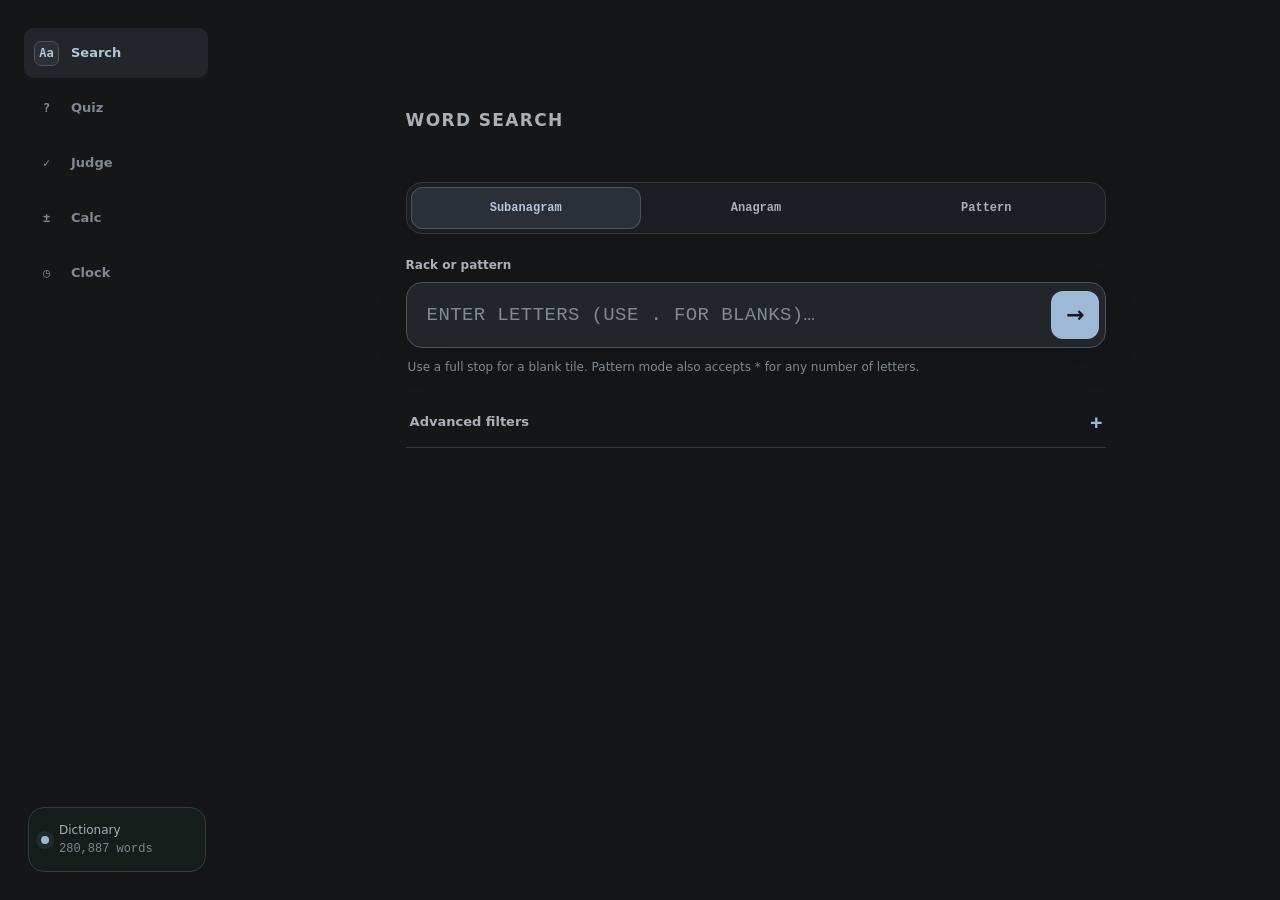
<file: old/index.html>
<!DOCTYPE html>
<html lang="en">
<head>
  <meta charset="UTF-8">
  <meta name="viewport" content="width=device-width, initial-scale=1.0, viewport-fit=cover">
  <meta name="apple-mobile-web-app-capable" content="yes">
  <meta name="apple-mobile-web-app-status-bar-style" content="black-translucent">
  <meta name="apple-mobile-web-app-title" content="Zyzzylu">
  <meta name="theme-color" content="#141618">
  <link rel="manifest" href="manifest.json">
  <link rel="apple-touch-icon" href="icons/icon-192.png">
  <title>Zyzzylu</title>
  <style>
    :root {
      --bg: #141618; --surface: #1B1E22; --surface2: #22262B;
      --border: #343A42; --accent: #9EB9D6; --danger: #DCA0A5;
      --orange: #C8B69A; --text: #E4E6E8; --text2: #AAB0B7;
    }
    * { margin:0; padding:0; box-sizing:border-box; font-family:'Inter',sans-serif; -webkit-tap-highlight-color:transparent; }
    body { background:var(--bg); color:var(--text); min-height:100vh; padding-bottom:90px; }
    .mono { font-family:'JetBrains Mono',monospace; }
    mark { background:#FFE600; color:#000; border-radius:2px; padding:0 1px; font-weight:700; }

    #loadingScreen {
      position: fixed;
      inset: 0;
      background: var(--bg);
      z-index: 9999;
      display: flex;
      flex-direction: column;
      justify-content: center;
      align-items: center;
      padding: 24px;
      transition: opacity .25s ease;
    }
    .loading-container {
      display: flex;
      flex-direction: column;
      align-items: center;
      width: 100%;
      max-width: 320px;
      text-align: center;
      gap: 16px;
    }
    .loading-title {
      font-family: 'JetBrains Mono', monospace;
      font-size: 15px;
      font-weight: 800;
      letter-spacing: 3px;
      color: var(--accent);
    }
    .loading-bar-wrapper {
      width: 100%;
    }
    .loading-bar-track {
      width: 100%;
      height: 8px;
      background: var(--surface2);
      border: 1px solid var(--border);
      border-radius: 999px;
      overflow: hidden;
      position: relative;
    }
    .loading-bar-fill {
      height: 100%;
      width: 0%;
      background: linear-gradient(90deg, #9EB9D6 0%, #7BA4CC 100%);
      border-radius: 999px;
      transition: width .15s ease-out;
      box-shadow: 0 0 10px rgba(158, 185, 214, .45);
    }
    .loading-info {
      display: flex;
      flex-direction: column;
      align-items: center;
      gap: 6px;
      width: 100%;
    }
    .loading-percent {
      font-size: 20px;
      font-weight: 700;
      color: var(--text);
      font-family: 'JetBrains Mono', monospace;
    }
    .loading-status {
      font-size: 12px;
      color: var(--text2);
      font-family: 'JetBrains Mono', monospace;
      line-height: 1.4;
    }
    .spinner { width:38px; height:38px; border:3px solid var(--surface2); border-top-color:var(--accent); border-radius:50%; animation:spin .8s linear infinite; }
    @keyframes spin { to { transform:rotate(360deg); } }

    header { position:sticky; top:0; z-index:100; background:rgba(0,0,0,.85); backdrop-filter:blur(20px); border-bottom:1px solid var(--border); padding:16px; display:flex; justify-content:flex-end; }
    nav.bottom-nav { position:fixed; bottom:0; left:0; right:0; height:68px; background:var(--surface); border-top:1px solid var(--border); display:flex; z-index:1000; padding-bottom:env(safe-area-inset-bottom); }
    .nav-item { flex:1; display:flex; flex-direction:column; justify-content:center; align-items:center; gap:4px; font-size:10px; font-weight:600; color:var(--text2); border:none; background:none; cursor:pointer; }
    .nav-item.active { color:var(--accent); }
    main { padding:16px; max-width:650px; margin:0 auto; }
    .section { display:none; }
    .section.active { display:block; }

    .capsule-wrapper { width:100%; background:var(--surface); border:1px solid var(--border); border-radius:30px; padding:4px; display:flex; margin-bottom:14px; }
    .capsule-btn { flex:1; background:none; border:none; color:var(--text2); font-size:13px; font-weight:600; padding:8px 0; cursor:pointer; border-radius:25px; transition:.2s; text-align:center; }
    .capsule-btn.active { background:var(--text); color:var(--bg); }

    .search-box { display:flex; width:100%; background:var(--surface); border:1px solid var(--border); border-radius:12px; padding:4px 8px; align-items:center; margin-bottom:14px; }
    .search-box input { flex:1; background:transparent; border:none; outline:none; color:var(--text); font-size:16px; padding:10px 12px; text-transform:uppercase; }
    .search-btn { width:34px; height:34px; border-radius:8px; background:var(--surface2); border:none; color:var(--text); cursor:pointer; }
    .drawer { height:0; overflow:hidden; transition:.25s ease-in-out; background:var(--surface); border-radius:12px; }
    .drawer.open { height:auto; padding:14px; border:1px solid var(--border); margin-bottom:14px; }
    .f-row { display:flex; gap:8px; margin-bottom:10px; align-items:center; }
    .f-stack { max-height:150px; overflow-y:auto; display:flex; flex-direction:column; gap:6px; }
    .f-item { display:flex; align-items:center; justify-content:space-between; background:var(--surface2); border:1px solid var(--border); padding:6px 12px; border-radius:8px; font-size:13px; }
    .btn { background:var(--surface); border:1px solid var(--border); color:var(--text); padding:10px 16px; border-radius:8px; cursor:pointer; font-size:13px; font-weight:500; }
    .btn-p { background:var(--accent); border:none; color:var(--text); font-weight:700; }
    .btn-not { padding:4px 8px; font-size:11px; font-weight:700; border:1px solid var(--border); background:none; color:var(--text2); border-radius:4px; cursor:pointer; }
    .btn-not.active { color:var(--danger); border-color:var(--danger); background:rgba(255,59,48,.1); }
    .input-field { width:100%; padding:14px; background:var(--surface2); border:1px solid var(--border); border-radius:8px; color:var(--text); font-size:15px; outline:none; }
    @keyframes shake { 0%,100%{transform:translateX(0)} 20%{transform:translateX(-6px)} 40%{transform:translateX(6px)} 60%{transform:translateX(-4px)} 80%{transform:translateX(4px)} }
    .shake-input { animation:shake .35s ease-in-out; border-color:var(--danger)!important; }
    .card { background:var(--surface); border:1px solid var(--border); border-radius:14px; padding:18px; position:relative; }

    .item-row { border-bottom:1px solid rgba(58,58,60,.5); padding:12px 4px; display:flex; justify-content:space-between; align-items:center; gap:12px; }
    .hook-box { color:var(--text2); font-size:12px; padding:2px 4px; background:rgba(44,44,46,.5); border-radius:4px; max-width:100px; overflow:hidden; text-overflow:ellipsis; white-space:nowrap; }
    .word-core { font-weight:700; color:var(--text); cursor:pointer; font-size:20px; letter-spacing:.5px; }
    .word-core:hover { color:var(--accent); }
    .dot-indicator { color:var(--danger); font-weight:700; margin:0 1px; font-size:16px; }
    .score-badge { font-size:14px; font-weight:700; color:var(--orange); }

    .q-clean-layout { display:flex; flex-direction:column; gap:16px; }
    .quiz-history-pane { max-height:200px; overflow-y:auto; display:flex; flex-direction:column; gap:6px; background:rgba(0,0,0,.3); padding:10px; border-radius:8px; border:1px solid var(--border); }
    .quiz-tile { width:44px; height:44px; background:var(--surface2); border:1px solid var(--border); border-radius:8px; display:flex; justify-content:center; align-items:center; font-family:'JetBrains Mono',monospace; font-size:22px; font-weight:700; color:var(--text); box-shadow:0 4px 6px rgba(0,0,0,.2); transition:transform .2s,background-color .2s; }
    .quiz-tile:hover { transform:scale(1.08); background-color:var(--border); }

    .judge-overlay { position:fixed; inset:0; background:rgba(0,0,0,.95); z-index:5000; display:none; flex-direction:column; justify-content:center; align-items:center; padding:24px; text-align:center; cursor:pointer; }
    .judge-overlay.open { display:flex; }
    .judge-symbol { font-size:96px; font-weight:bold; margin-bottom:10px; line-height:1; }
    .judge-status-text { font-size:32px; font-weight:800; text-transform:uppercase; margin-bottom:24px; }
    .judge-sub-list { font-size:14px; color:var(--text2); max-width:80%; overflow-y:auto; max-height:30vh; }

    .toast { position:fixed; bottom:84px; left:50%; transform:translateX(-50%); background:var(--surface2); border:1px solid var(--border); color:var(--text); padding:12px 20px; border-radius:10px; font-size:13px; font-weight:600; opacity:0; transition:.2s; pointer-events:none; z-index:9999; }
    .toast.show { opacity:1; }
    .modal-overlay { position:fixed; inset:0; background:rgba(0,0,0,.85); backdrop-filter:blur(10px); z-index:2000; display:none; justify-content:center; align-items:center; padding:16px; }
    .modal-overlay.open { display:flex; }
    .modal-card { background:var(--surface); border:1px solid var(--border); border-radius:16px; width:100%; max-width:480px; overflow:hidden; }
    .modal-header { padding:20px; background:var(--surface2); border-bottom:1px solid var(--border); display:flex; justify-content:space-between; }
    .modal-body { padding:20px; display:flex; flex-direction:column; gap:16px; max-height:55vh; overflow-y:auto; }
    .modal-footer { padding:14px 16px; background:var(--surface2); border-top:1px solid var(--border); display:flex; justify-content:space-between; align-items:center; }
    .info-label { font-size:11px; color:var(--text2); text-transform:uppercase; font-weight:700; margin-bottom:4px; }
    .info-val { font-size:14px; color:var(--text); }
    .info-grid { display:grid; grid-template-columns:1fr 1fr; gap:12px; }

    /* Calculator */
    .calc-key { background:var(--surface2); border:1px solid var(--border); color:var(--text);
                font-size:20px; font-weight:600; padding:18px 0; border-radius:10px;
                cursor:pointer; font-family:'Inter',sans-serif; transition:.12s;
                -webkit-tap-highlight-color:transparent; }
    .calc-key:active { transform:scale(.94); opacity:.8; }
    .calc-fn  { background:var(--surface); color:var(--text2); }
    .calc-op  { color:var(--orange); border-color:rgba(255,149,0,.35); }
    .calc-eq  { background:var(--accent); color:#000; border:none; }
  </style>
  <link rel="stylesheet" href="styles.css?v=13">
</head>
<body>

  <a class="skip-link" href="#mainContent">Skip to main content</a>

  <div id="loadingScreen" role="status" aria-live="polite">
    <div class="loading-container">
      <div class="spinner"></div>
      <div class="loading-title">ZYZZYLU</div>
      <div class="loading-bar-wrapper">
        <div class="loading-bar-track">
          <div class="loading-bar-fill" id="loadingBarFill" style="width: 0%;"></div>
        </div>
      </div>
      <div class="loading-info mono">
        <span id="loadingPercent" class="loading-percent">0%</span>
        <span id="loadingStatus" class="loading-status">กำลังโหลดพจนานุกรม…</span>
      </div>
    </div>
  </div>

  <header class="dictionary-status" aria-live="polite">
    <span class="status-dot" aria-hidden="true"></span>
    <span class="status-copy">
      <span class="status-label">Dictionary</span>
      <span class="mono" id="wCnt">0 words</span>
    </span>
  </header>

  <nav class="bottom-nav" aria-label="Primary">
    <button type="button" class="nav-item active" id="nb-0" aria-controls="t0" aria-current="page" onclick="tab(0, this)"><span class="nav-glyph" aria-hidden="true">Aa</span><span>Search</span></button>
    <button type="button" class="nav-item" id="nb-1" aria-controls="t1" aria-current="false" onclick="tab(1, this)"><span class="nav-glyph" aria-hidden="true">?</span><span>Quiz</span></button>
    <button type="button" class="nav-item" id="nb-2" aria-controls="t2" aria-current="false" onclick="tab(2, this)"><span class="nav-glyph" aria-hidden="true">✓</span><span>Judge</span></button>
    <button type="button" class="nav-item" id="nb-3" aria-controls="t3" aria-current="false" onclick="tab(3, this)"><span class="nav-glyph" aria-hidden="true">±</span><span>Calc</span></button>
    <button type="button" class="nav-item" id="nb-4" aria-controls="t4" aria-current="false" onclick="tab(4, this)"><span class="nav-glyph" aria-hidden="true">◷</span><span>Clock</span></button>
  </nav>

  <main id="mainContent" tabindex="-1">
    <!-- ── SEARCH ─────────────────────────────────────────────────── -->
    <section class="section active" id="t0" aria-labelledby="searchTitle" aria-hidden="false">
      <div class="section-heading">
        <p class="eyebrow">Word search</p>
      </div>
      <div class="capsule-wrapper mono" role="group" aria-label="Search mode">
        <button type="button" class="capsule-btn active" id="sm-subanagram" aria-pressed="true" onclick="setSearchMode('subanagram')">Subanagram</button>
        <button type="button" class="capsule-btn" id="sm-anagram" aria-pressed="false" onclick="setSearchMode('anagram')">Anagram</button>
        <button type="button" class="capsule-btn" id="sm-pattern" aria-pressed="false" onclick="setSearchMode('pattern')">Pattern</button>
      </div>
      <label class="field-label" for="sInp">Rack or pattern</label>
      <div class="search-box">
        <input class="mono" id="sInp" type="text" autocomplete="off" aria-describedby="searchHint" placeholder="Enter letters (use . for blanks)…" onkeydown="if(event.key==='Enter')search()">
        <button type="button" class="search-btn" id="sBtn" aria-label="Search words" title="Search words" onclick="search()">→</button>
      </div>
      <p class="field-hint" id="searchHint">Use a full stop for a blank tile. Pattern mode also accepts * for any number of letters.</p>
      <button type="button" class="btn filter-toggle" aria-expanded="false" aria-controls="sDrw" onclick="toggleSearchFilters(this)">
        <span>Advanced filters</span><span class="toggle-mark" aria-hidden="true">+</span>
      </button>
      <div class="drawer" id="sDrw" aria-hidden="true">
        <div class="f-row">
          <label class="sr-only" for="sFType">Filter type</label>
          <select class="input-field" id="sFType">
            <option value="length">Length Range</option>
            <option value="point_value">Point Value Range</option>
            <option value="num_vowels">Number of Vowels</option>
            <option value="begins">Begins With</option>
            <option value="ends">Ends With</option>
            <option value="probability_order">Probability Order</option>
            <option value="limit_probability_order">Limit by Probability Order</option>
          </select>
          <button type="button" class="btn btn-p" onclick="addFilter('S')">Add filter</button>
        </div>
        <div class="f-stack" id="sStack"></div>
      </div>
      <div id="sRes"></div>
    </section>

    <!-- ── QUIZ ──────────────────────────────────────────────────── -->
    <section class="section" id="t1" aria-labelledby="quizTitle" aria-hidden="true">
      <div class="section-heading">
        <p class="eyebrow">Practice</p>
      </div>
      <div class="card" id="qBox">
        <div id="qSettingsPane">
          <div class="settings-heading">
            <div>
              <h2>Quiz settings</h2>
              <p>Build a focused set or use the whole dictionary.</p>
            </div>
            <button type="button" class="btn quiet-action" onclick="handleLoadQuizClick()">Load</button>
          </div>
          <div class="f-row filter-builder">
            <label class="sr-only" for="qFType">Quiz filter type</label>
            <select class="input-field" id="qFType">
              <option value="length">Length Range</option>
              <option value="point_value">Point Value Range</option>
              <option value="num_vowels">Number of Vowels</option>
              <option value="includes">Includes Letters</option>
              <option value="begins">Begins With</option>
              <option value="ends">Ends With</option>
              <option value="anagram_match">Anagram Match</option>
              <option value="subanagram_match">Subanagram Match</option>
              <option value="pattern_match">Pattern Match</option>
              <option value="probability_order">Probability Order</option>
              <option value="limit_probability_order">Limit by Probability Order</option>
            </select>
            <button type="button" class="btn" onclick="addFilter('Q')">Add filter</button>
          </div>
          <div class="f-stack quiz-filter-stack" id="qStack"></div>
          <div class="parameter-grid">
            <div class="field-group">
              <label class="field-label" for="qTypeSelect">Quiz type</label>
              <select class="input-field" id="qTypeSelect">
                <option value="0">Anagrams</option>
                <option value="1">Anagrams with Hooks</option>
                <option value="2">Build Quiz</option>
              </select>
            </div>
            <div class="field-group">
              <label class="field-label" for="qOrderSelect">Question order</label>
              <select class="input-field" id="qOrderSelect">
                <option value="1">Random</option>
                <option value="0">Alphabetical</option>
                <option value="2">Probability</option>
              </select>
            </div>
          </div>
          <div class="field-group timer-field">
            <label class="field-label" for="qTimerSelect">Timer</label>
            <select class="input-field" id="qTimerSelect">
              <option value="0">No timer (Unlimited)</option>
              <option value="15">15 seconds per question</option>
              <option value="30">30 seconds per question</option>
              <option value="60">60 seconds per question</option>
              <option value="120">120 seconds per question</option>
            </select>
          </div>
          <button type="button" class="btn btn-p primary-action" id="qStartBtn" aria-describedby="qReadyHint" disabled onclick="startQuiz()">Start quiz</button>
          <p class="field-hint" id="qReadyHint">The quiz engine becomes available as soon as the dictionary is ready.</p>
        </div>
        <div id="qEnginePane" style="display:none;"></div>
      </div>
    </section>

    <!-- ── JUDGE ─────────────────────────────────────────────────── -->
    <section class="section" id="t2" aria-labelledby="judgeTitle" aria-hidden="true">
      <div class="section-heading">
        <p class="eyebrow">Word judge</p>
      </div>
      <div class="card judge-card">
        <label class="field-label" for="cInp">Words to check</label>
        <div class="judge-entry">
          <input type="text" id="cInp" class="input-field mono" autocomplete="off"
            placeholder="Enter words…"
            onkeydown="if(event.key==='Enter')chkChal()">
          <button type="button" class="btn btn-p" onclick="chkChal()">Check words</button>
        </div>
      </div>
    </section>

    <!-- ── CALCULATOR ──────────────────────────────────────────────────── -->
    <section class="section" id="t3" aria-labelledby="calcTitle" aria-hidden="true">
      <div class="section-heading">
        <p class="eyebrow">Calculator</p>
      </div>
      <!-- Display -->
      <div class="card calc-display-card">
        <div id="calcExpr" style="min-height:28px;padding:12px 16px 4px;font-family:'JetBrains Mono',monospace;
             font-size:13px;color:var(--text2);text-align:right;word-break:break-all;"></div>
        <div id="calcDisplay" style="padding:4px 16px 16px;font-family:'JetBrains Mono',monospace;
             font-size:36px;font-weight:700;text-align:right;color:var(--text);word-break:break-all;">0</div>
      </div>

      <!-- Keypad -->
      <div class="calc-grid" aria-label="Calculator keypad">
        <button class="calc-key calc-fn" onclick="calcFn('C')">C</button>
        <button class="calc-key calc-fn" onclick="calcFn('⌫')" style="font-size:20px;">⌫</button>
        <button class="calc-key calc-fn" onclick="calcFn('%')">%</button>
        <button class="calc-key calc-op" onclick="calcFn('/')">÷</button>

        <button class="calc-key" onclick="calcFn('7')">7</button>
        <button class="calc-key" onclick="calcFn('8')">8</button>
        <button class="calc-key" onclick="calcFn('9')">9</button>
        <button class="calc-key calc-op" onclick="calcFn('*')">×</button>

        <button class="calc-key" onclick="calcFn('4')">4</button>
        <button class="calc-key" onclick="calcFn('5')">5</button>
        <button class="calc-key" onclick="calcFn('6')">6</button>
        <button class="calc-key calc-op" onclick="calcFn('-')">−</button>

        <button class="calc-key" onclick="calcFn('1')">1</button>
        <button class="calc-key" onclick="calcFn('2')">2</button>
        <button class="calc-key" onclick="calcFn('3')">3</button>
        <button class="calc-key calc-op" onclick="calcFn('+')">+</button>

        <button class="calc-key" onclick="calcFn('+/-')" style="font-size:16px;">+/−</button>
        <button class="calc-key" onclick="calcFn('0')">0</button>
        <button class="calc-key" onclick="calcFn('.')">.</button>
        <button class="calc-key calc-eq" onclick="calcFn('=')">=</button>
      </div>

      <!-- History -->
      <div class="section-toolbar compact-toolbar">
        <h2>History</h2>
        <button type="button" class="btn destructive-action"
                onclick="calcClearHistory()">Clear</button>
      </div>
      <div id="calcHistory" class="calc-history"></div>
    </section>

    <!-- ── CHESS CLOCK ───────────────────────────────────────────────── -->
    <section class="section" id="t4" aria-label="Two-sided timer" aria-hidden="true">
      <div class="clock-board" id="clockBoard">
        <button type="button" class="clock-side" id="clockSide0" onclick="clockPressSide(0)" aria-label="Start player one clock">
          <span class="clock-player-label">PLAYER 1</span>
          <span class="clock-display mono" id="clockDisplay0">25:00</span>
        </button>
        <div class="clock-controls" aria-label="Clock controls">
          <button type="button" class="btn clock-pause-btn is-running" id="clockPauseBtn" onclick="clockTogglePause()" aria-label="หยุดเวลา">
            <span class="clock-pause-icon" aria-hidden="true"></span>
            <span class="clock-pause-label">หยุดเวลา</span>
          </button>
          <button type="button" class="btn" onclick="clockToggleSettings()">ตั้งค่าเวลา</button>
          <button type="button" class="btn destructive-action" onclick="clockReset()">รีเซ็ตเวลา</button>
        </div>
        <button type="button" class="clock-side" id="clockSide1" onclick="clockPressSide(1)" aria-label="Start player two clock">
          <span class="clock-player-label">PLAYER 2</span>
          <span class="clock-display mono" id="clockDisplay1">25:00</span>
        </button>
      </div>
    </section>
  </main>

  <div class="clock-modal" id="clockSettings" role="dialog" aria-modal="true" aria-labelledby="clockSettingsTitle" hidden>
    <div class="clock-modal-card">
      <div class="section-toolbar compact-toolbar">
        <h2 id="clockSettingsTitle">ตั้งเวลา</h2>
        <button type="button" class="btn" onclick="clockToggleSettings()" aria-label="Close clock settings">ปิด</button>
      </div>
      <p class="field-hint">ตั้งเวลาเริ่มต้นแยกทั้งสองฝั่ง แล้วกดใช้เวลา</p>
      <div class="clock-setting-grid">
        <label class="field-label">PLAYER 1
          <span class="clock-time-pair">
            <input class="input-field mono" id="clockMinutes0" aria-label="Player 1 minutes" type="number" min="0" max="180" step="1" value="25" inputmode="numeric">
            <input class="input-field mono" id="clockSeconds0" aria-label="Player 1 seconds" type="number" min="0" max="59" step="1" value="0" inputmode="numeric">
          </span>
          <span class="field-hint">นาที : วินาที</span>
        </label>
        <label class="field-label">PLAYER 2
          <span class="clock-time-pair">
            <input class="input-field mono" id="clockMinutes1" aria-label="Player 2 minutes" type="number" min="0" max="180" step="1" value="25" inputmode="numeric">
            <input class="input-field mono" id="clockSeconds1" aria-label="Player 2 seconds" type="number" min="0" max="59" step="1" value="0" inputmode="numeric">
          </span>
          <span class="field-hint">นาที : วินาที</span>
        </label>
      </div>

      <!-- Sound Alert Settings Section -->
      <div class="clock-sound-settings-section" style="margin-top:16px; border-top:1px solid var(--border); padding-top:14px;">
        <div style="display:flex; justify-content:space-between; align-items:center; margin-bottom:12px;">
          <span style="font-weight:700; font-size:13px; color:var(--text);">🔊 เสียงเตือนนาฬิกา</span>
          <label style="display:flex; align-items:center; gap:6px; cursor:pointer; font-size:12px; color:var(--text2);">
            <input type="checkbox" id="clockSoundMasterToggle" checked onchange="clockUpdateSoundSetting('soundEnabled', this.checked)">
            <span>เปิดเสียง</span>
          </label>
        </div>

        <div id="clockSoundOptionsWrapper" style="display:flex; flex-direction:column; gap:10px;">
          <!-- 10s Alert -->
          <div class="clock-sound-row">
            <label class="clock-sound-label">
              <input type="checkbox" id="clockWarn10Toggle" checked onchange="clockUpdateSoundSetting('warn10Enabled', this.checked)">
              <span>เตือนเมื่อเหลือ 10 วินาที</span>
            </label>
            <div style="display:flex; gap:6px; align-items:center; flex-wrap:wrap; justify-content:flex-end;">
              <span id="clockWarn10Badge" class="clock-file-badge" style="display:none;"></span>
              <select class="input-field mono" id="clockWarn10Select" onchange="clockUpdateSoundSetting('warn10Tone', this.value)" style="padding:4px 8px; font-size:11px;">
                <option value="high-beep">High Beep</option>
                <option value="chime">Chime</option>
                <option value="two-tone">Two-Tone</option>
              </select>
              <label class="btn clock-file-upload-btn" title="อัปโหลดไฟล์เสียง (.mp3, .wav, etc.)">
                📁<span id="clockWarn10UploadText">อัปโหลด</span>
                <input type="file" accept="audio/*" style="display:none" onchange="clockHandleUpload('warn10', this)">
              </label>
              <button type="button" class="btn" style="padding:4px 8px; font-size:11px;" onclick="clockTestSound('10s')" title="ทดสอบเสียง">▶</button>
            </div>
          </div>

          <!-- 5s-1s Countdown -->
          <div class="clock-sound-row">
            <label class="clock-sound-label">
              <input type="checkbox" id="clockCountdownToggle" checked onchange="clockUpdateSoundSetting('countdownEnabled', this.checked)">
              <span>นับถอยหลัง 00:05 – 00:01</span>
            </label>
            <div style="display:flex; gap:6px; align-items:center; flex-wrap:wrap; justify-content:flex-end;">
              <span id="clockCountdownBadge" class="clock-file-badge" style="display:none;"></span>
              <select class="input-field mono" id="clockCountdownSelect" onchange="clockUpdateSoundSetting('countdownTone', this.value)" style="padding:4px 8px; font-size:11px;">
                <option value="tick">Tick</option>
                <option value="beep">Beep</option>
                <option value="click">Wood Click</option>
              </select>
              <label class="btn clock-file-upload-btn" title="อัปโหลดไฟล์เสียง (.mp3, .wav, etc.)">
                📁<span id="clockCountdownUploadText">อัปโหลด</span>
                <input type="file" accept="audio/*" style="display:none" onchange="clockHandleUpload('countdown', this)">
              </label>
              <button type="button" class="btn" style="padding:4px 8px; font-size:11px;" onclick="clockTestSound('countdown')" title="ทดสอบเสียง">▶</button>
            </div>
          </div>

          <!-- 00:00 Timeout Buzzer -->
          <div class="clock-sound-row">
            <div>
              <label class="clock-sound-label">
                <input type="checkbox" id="clockTimeoutToggle" checked onchange="clockUpdateSoundSetting('timeoutBuzzerEnabled', this.checked)">
                <span>หมดเวลา 00:00 (ลากยาว)</span>
              </label>
              <div style="font-size:10px; color:var(--text2); margin-left:22px;">หยุดเมื่อกดข้ามฝั่งหรือ -00:01</div>
            </div>
            <div style="display:flex; gap:6px; align-items:center; flex-wrap:wrap; justify-content:flex-end;">
              <span id="clockTimeoutBadge" class="clock-file-badge" style="display:none;"></span>
              <select class="input-field mono" id="clockTimeoutSelect" onchange="clockUpdateSoundSetting('timeoutTone', this.value)" style="padding:4px 8px; font-size:11px;">
                <option value="buzzer">Buzzer</option>
                <option value="alarm-siren">Siren</option>
              </select>
              <label class="btn clock-file-upload-btn" title="อัปโหลดไฟล์เสียง (.mp3, .wav, etc.)">
                📁<span id="clockTimeoutUploadText">อัปโหลด</span>
                <input type="file" accept="audio/*" style="display:none" onchange="clockHandleUpload('timeout', this)">
              </label>
              <button type="button" class="btn" style="padding:4px 8px; font-size:11px;" onclick="clockTestSound('timeout')" title="ทดสอบเสียง">▶</button>
            </div>
          </div>

          <!-- Special Overtime Feature (-1 ถึง -10 นาที) -->
          <div style="background:var(--surface2); border:1px solid var(--border); border-radius:10px; padding:10px; margin-top:2px;">
            <div style="display:flex; justify-content:space-between; align-items:center; margin-bottom:8px;">
              <div>
                <span style="font-weight:700; font-size:12px; color:var(--orange);">⚡ ฟีเจอร์พิเศษ: เตือนเวลาติดลบ</span>
                <div style="font-size:10px; color:var(--text2);">เตือนทุกครั้งที่ติดลบครบนาที: -01:00, -02:00, ..., -10:00 (ปกติไม่มีเสียง)</div>
              </div>
              <label style="display:flex; align-items:center; gap:6px; cursor:pointer;">
                <input type="checkbox" id="clockOvertimeToggle" onchange="clockUpdateSoundSetting('overtimeAlertEnabled', this.checked)">
                <span style="font-size:11px; font-weight:600; color:var(--text);">เปิดเสียงติดลบ</span>
              </label>
            </div>

            <div id="clockOvertimeCustomOptions" style="display:flex; flex-direction:column; gap:8px;">
              <div style="display:flex; gap:6px; align-items:center; flex-wrap:wrap;">
                <label style="font-size:11px; color:var(--text2); display:flex; align-items:center; gap:4px;">
                  เสียงหลัก:
                  <select class="input-field mono" id="clockOvertimeToneSelect" onchange="clockUpdateSoundSetting('overtimeTone', this.value)" style="padding:4px 8px; font-size:11px;">
                    <option value="double-beep">Double Beep</option>
                    <option value="triple-beep">Triple Beep</option>
                    <option value="low-bell">Low Bell</option>
                    <option value="pulse">Alarm Pulse</option>
                  </select>
                </label>

                <span id="clockOvertimeBadge" class="clock-file-badge" style="display:none;"></span>

                <label class="btn clock-file-upload-btn" title="อัปโหลดไฟล์เสียงเวลาติดลบ (.mp3, .wav, etc.)">
                  📁<span id="clockOvertimeUploadText">อัปโหลดเสียง</span>
                  <input type="file" accept="audio/*" style="display:none" onchange="clockHandleUpload('overtime', this)">
                </label>

                <label style="font-size:11px; color:var(--text2); display:flex; align-items:center; gap:4px;">
                  เตือนถึง:
                  <select class="input-field mono" id="clockOvertimeMaxSelect" onchange="clockUpdateSoundSetting('overtimeMaxMinutes', Number(this.value))" style="padding:4px 8px; font-size:11px;">
                    <option value="1">-1 นาที</option>
                    <option value="3">-3 นาที</option>
                    <option value="5">-5 นาที</option>
                    <option value="10" selected>-10 นาที</option>
                  </select>
                </label>

                <button type="button" class="btn" style="padding:4px 8px; font-size:11px;" onclick="clockTestSound('overtime')" title="ทดสอบเสียง">▶ ลองฟัง</button>
              </div>

              <!-- Minute-by-minute custom sound details -->
              <details style="font-size:11px; color:var(--text2); margin-top:2px;">
                <summary style="cursor:pointer; font-weight:600; color:var(--text); padding:2px 0;">⚙️ ตั้งค่าเสียงแยกรายนาที (-01:00 ถึง -10:00)</summary>
                <div id="clockOvertimePerMinuteList" style="display:grid; grid-template-columns:repeat(auto-fill, minmax(135px, 1fr)); gap:6px; margin-top:8px;"></div>
              </details>
            </div>
          </div>
        </div>
      </div>

      <div class="clock-modal-actions" style="margin-top:16px;">
        <button type="button" class="btn" onclick="clockAdjust(-1)" aria-label="Decrease both times">− 1 นาทีทั้งคู่</button>
        <button type="button" class="btn" onclick="clockAdjust(1)" aria-label="Increase both times">+ 1 นาทีทั้งคู่</button>
        <button type="button" class="btn btn-p" onclick="clockApplySettings()">ใช้เวลานี้</button>
      </div>
    </div>
  </div>

  <!-- Judge overlay -->
  <div class="judge-overlay" id="jOverlay" role="dialog" aria-modal="true" aria-hidden="true" aria-labelledby="jStatus" tabindex="-1" onclick="closeJudgeOverlay(event)">
    <div class="judge-result-card">
      <div class="judge-symbol" id="jSymbol" aria-hidden="true">✓</div>
      <div class="judge-status-text" id="jStatus">Valid</div>
      <div class="mono judge-sub-list" id="jSubList"></div>
      <button type="button" class="btn" onclick="closeJudgeOverlay()">Close</button>
    </div>
  </div>

  <!-- Word detail modal -->
  <div class="modal-overlay" id="uluModal" role="dialog" aria-modal="true" aria-hidden="true" aria-labelledby="mWord" tabindex="-1" onclick="handleModalBackdrop(event)">
    <div class="modal-card" role="document">
      <div class="modal-header">
        <div>
          <h2 class="mono" id="mWord" style="font-size:32px; font-weight:700;">WORD</h2>
          <span class="mono" id="mPos" style="font-size:13px; color:var(--accent);">n.</span>
        </div>
        <div style="text-align:right;">
          <div class="mono" id="mScore" style="font-size:28px; font-weight:700; color:var(--orange)">00</div>
          <span style="font-size:10px; color:var(--text2);">BASE SCORE</span>
        </div>
      </div>
      <div class="modal-body">
        <div class="definition-block"><div class="info-label">Definition</div><div class="info-val" id="mDef"></div></div>

        <!-- Hook letters row -->
        <div class="hook-detail">
          <div class="hook-detail-grid">
            <div>
              <div class="info-label" style="text-align:right;">Front Hook Letters</div>
              <div class="mono" id="mFHooks" style="color:var(--accent);font-size:14px;font-weight:700;letter-spacing:4px;text-align:right;"></div>
            </div>
            <div class="mono" id="mWordCenter" style="font-size:22px;font-weight:800;color:var(--text);padding:0 8px;white-space:nowrap;"></div>
            <div>
              <div class="info-label" style="text-align:left;">Back Hook Letters</div>
              <div class="mono" id="mBHooks" style="color:var(--accent);font-size:14px;font-weight:700;letter-spacing:4px;text-align:left;"></div>
            </div>
          </div>
        </div>

        <!-- Full hook words -->
        <div>
          <div class="info-label">Front Hook Words</div>
          <div class="mono" id="mFHookWords" style="color:var(--accent);font-size:13px;line-height:1.9;word-break:break-word;"></div>
        </div>
        <div>
          <div class="info-label">Back Hook Words</div>
          <div class="mono" id="mBHookWords" style="color:var(--accent);font-size:13px;line-height:1.9;word-break:break-word;"></div>
        </div>

        <!-- Multi-letter extensions -->
        <div>
          <div class="info-label">Prefix Extensions <span style="color:var(--border);font-weight:400;">___+WORD</span></div>
          <div class="mono" id="mPrefixExt" style="font-size:13px;line-height:2;word-break:break-word;"></div>
        </div>
        <div>
          <div class="info-label">Suffix Extensions <span style="color:var(--border);font-weight:400;">WORD+___</span></div>
          <div class="mono" id="mSuffixExt" style="font-size:13px;line-height:2;word-break:break-word;"></div>
        </div>

        <!-- Anagrams & Inflections -->
        <div><div class="info-label">Anagrams</div><div class="info-val mono" id="mAnagrams" style="color:var(--text2)">None</div></div>
        <div><div class="info-label">Inflections</div><div class="info-val mono" id="mInflections" style="color:var(--orange)">None</div></div>
      </div>
      <div class="modal-footer">
        <div style="display:flex; gap:6px;">
          <button type="button" class="btn" aria-label="Previous word" title="Previous word" onclick="navWord(-1)">←</button>
          <button type="button" class="btn" aria-label="Next word" title="Next word" onclick="navWord(1)">→</button>
        </div>
        <div style="display:flex; gap:6px;">
          <button type="button" class="btn" id="mFavBtn" aria-label="Save word" title="Save word" onclick="favWord()">☆</button>
          <button type="button" class="btn quiet-action" onclick="closeUlu()">Close</button>
        </div>
      </div>
    </div>
  </div>

  <div class="toast" id="tst" role="status" aria-live="polite" aria-atomic="true"></div>
  <input type="file" id="fInp" style="display:none" accept=".zzq,.txt,text/plain,application/xml,text/xml,*/*" onchange="loadZzq(event)">

  <script src="core.js?v=13"></script>
  <script src="search.js?v=8"></script>
  <script src="zyzzylu_cpp_engine.js"></script>
  <script src="quiz_bridge.js?v=10"></script>
  <script src="judge.js?v=4"></script>
  <script>
    // ── CALCULATOR ─────────────────────────────────────────────────────
    let calcExpr     = '';   // full expression string
    let calcCurrent  = '0';  // display number
    let calcOperator = '';   // pending operator
    let calcPrev     = null; // previous value
    let calcNewNum   = true; // next digit starts a fresh number
    let calcResult   = false;// last action was =
    let calcHistory  = JSON.parse(localStorage.getItem('zyz_calc_hist') || '[]');

    function calcSaveHistory() {
      localStorage.setItem('zyz_calc_hist', JSON.stringify(calcHistory.slice(-50)));
    }
    function calcRenderHistory() {
      const el = document.getElementById('calcHistory');
      if (!el) return;
      el.innerHTML = [...calcHistory].reverse().map(h =>
        `<div class="card" style="padding:10px 14px;display:flex;justify-content:space-between;align-items:center;gap:8px;">
          <div style="font-size:12px;color:var(--text2);font-family:'JetBrains Mono',monospace;
                      flex:1;word-break:break-all;">${h.expr}</div>
          <div style="font-family:'JetBrains Mono',monospace;font-size:18px;font-weight:700;
                      color:var(--orange);white-space:nowrap;">${h.result}</div>
         </div>`
      ).join('') || '<p style="text-align:center;color:var(--text2);font-size:13px;padding:12px;">No history yet</p>';
    }
    function calcUpdate() {
      document.getElementById('calcDisplay').innerText = calcCurrent;
      document.getElementById('calcExpr').innerText    = calcExpr;
    }
    function calcFn(key) {
      const digits = '0123456789';
      if (digits.includes(key)) {
        if (calcResult) { calcExpr = ''; calcResult = false; }
        if (calcNewNum || calcCurrent === '0') {
          calcCurrent = key;
          calcNewNum  = false;
        } else {
          if (calcCurrent.replace('-','').replace('.','').length < 15)
            calcCurrent += key;
        }
      } else if (key === '.') {
        if (calcResult) { calcCurrent = '0'; calcExpr = ''; calcResult = false; }
        if (calcNewNum) { calcCurrent = '0.'; calcNewNum = false; }
        else if (!calcCurrent.includes('.')) calcCurrent += '.';
      } else if (key === '+/-') {
        if (calcCurrent !== '0')
          calcCurrent = calcCurrent.startsWith('-') ? calcCurrent.slice(1) : '-' + calcCurrent;
      } else if (key === 'CE') {
        calcCurrent = '0';
        calcNewNum  = true;
      } else if (key === '⌫') {
        if (!calcNewNum && calcCurrent !== '0') {
          calcCurrent = calcCurrent.length > 1 ? calcCurrent.slice(0, -1) : '0';
          if (calcCurrent === '-') calcCurrent = '0';
          calcNewNum = calcCurrent === '0';
        }
      } else if (key === 'C') {
        calcCurrent = '0'; calcExpr = ''; calcOperator = ''; calcPrev = null;
        calcNewNum = true; calcResult = false;
      } else if (key === '%') {
        const v = parseFloat(calcCurrent);
        calcCurrent = String(calcPrev !== null ? calcPrev * v / 100 : v / 100);
        calcNewNum  = true;
      } else if (['+', '-', '*', '/'].includes(key)) {
        if (calcOperator && !calcNewNum) {
          const a = calcPrev, b = parseFloat(calcCurrent);
          calcPrev    = calcCompute(a, b, calcOperator);
          calcCurrent = calcFormat(calcPrev);
          calcExpr    = calcCurrent + ' ' + calcOpSym(key) + ' ';
        } else {
          calcPrev = parseFloat(calcCurrent);
          calcExpr = calcCurrent + ' ' + calcOpSym(key) + ' ';
        }
        calcOperator = key;
        calcNewNum   = true;
        calcResult   = false;
      } else if (key === '=') {
        if (calcOperator && calcPrev !== null) {
          const a = calcPrev, b = parseFloat(calcCurrent);
          const expr = calcExpr + calcCurrent;
          const res  = calcCompute(a, b, calcOperator);
          calcCurrent  = calcFormat(res);
          calcHistory.push({ expr, result: calcCurrent });
          calcSaveHistory();
          calcRenderHistory();
          calcExpr     = '';
          calcOperator = '';
          calcPrev     = null;
          calcNewNum   = true;
          calcResult   = true;
        }
      }
      calcUpdate();
    }
    function calcCompute(a, b, op) {
      switch(op) {
        case '+': return a + b;
        case '-': return a - b;
        case '*': return a * b;
        case '/': return b !== 0 ? a / b : (b === 0 ? Infinity : NaN);
      }
      return b;
    }
    function calcFormat(n) {
      if (!isFinite(n)) return isNaN(n) ? 'Error' : '∞';
      // Avoid floating point garbage: round to 12 sig figs
      const s = parseFloat(n.toPrecision(12));
      return String(s);
    }
    function calcOpSym(op) {
      return {'+':'+','-':'−','*':'×','/':'÷'}[op] || op;
    }
    function calcClearHistory() {
      if (confirm('ล้างประวัติเครื่องคิดเลขทั้งหมด?')) {
        calcHistory = [];
        calcSaveHistory();
        calcRenderHistory();
      }
    }
    // Keyboard support for calculator tab
    document.addEventListener('keydown', e => {
      const calcSection = document.getElementById('t3');
      if (!calcSection?.classList.contains('active')) return;
      if (e.key >= '0' && e.key <= '9') calcFn(e.key);
      else if (e.key === '+') calcFn('+');
      else if (e.key === '-') calcFn('-');
      else if (e.key === '*') calcFn('*');
      else if (e.key === 'x') calcFn('*');
      else if (e.key === '/') { e.preventDefault(); calcFn('/'); }
      else if (e.key === '.' || e.key === ',') calcFn('.');
      else if (e.key === 'Enter' || e.key === '=') calcFn('=');
      else if (e.key === 'Backspace') { e.preventDefault(); calcFn('⌫'); } else if (e.key === 'Escape') calcFn('C');
    });
    // Init history display
    calcRenderHistory();
  </script>
  <script src="clock.js?v=2"></script>
  <script>
    if ('serviceWorker' in navigator) {
      window.addEventListener('load', () => {
        navigator.serviceWorker.register('sw.js')
          .then(reg => console.log('SW registered:', reg.scope))
          .catch(err => console.error('SW failed:', err));
      });
    }
  </script>
</body>
</html>
</file>
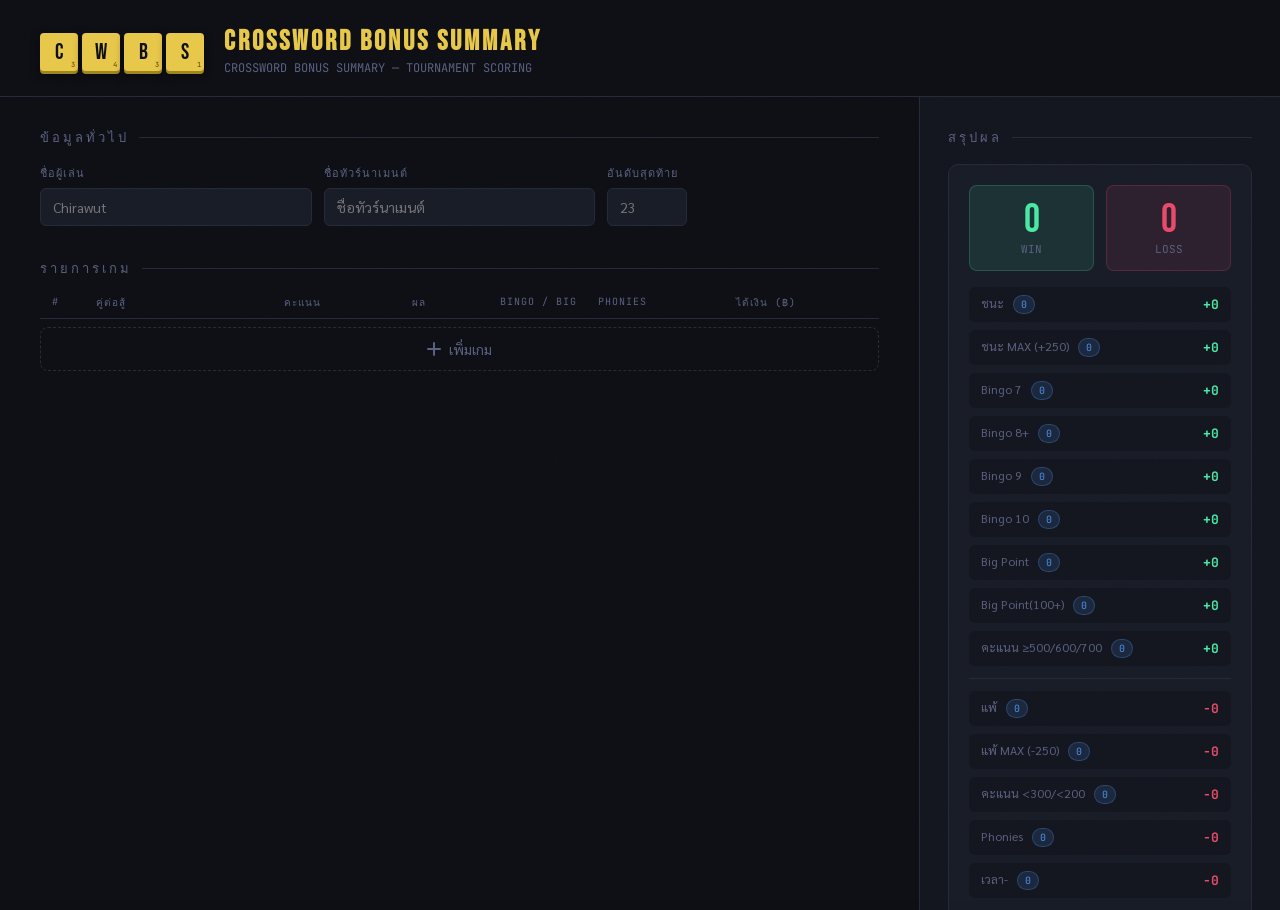
<file: CWBS/CWBSv2.html>
<!DOCTYPE html>
<html lang="th">
<head>
<meta charset="UTF-8">
<meta name="viewport" content="width=device-width, initial-scale=1.0">
<title>Crossword Bonus Summary</title>
<!-- ชื่อไฟล์: crossword_bonus_summary.html -->
<link href="https://fonts.googleapis.com/css2?family=Bebas+Neue&family=Sarabun:wght@300;400;600;700&family=JetBrains+Mono:wght@400;700&display=swap" rel="stylesheet">
<style>
  :root {
    --bg: #0d0f14;
    --panel: #13161e;
    --card: #181c27;
    --border: #252a3a;
    --accent: #e8c84a;
    --accent2: #4ae8a4;
    --red: #e84a6a;
    --blue: #4a8fe8;
    --muted: #5a6080;
    --text: #d4d8ec;
    --tile-bg: #e8c84a;
    --tile-text: #0d0f14;
  }

  * { box-sizing: border-box; margin: 0; padding: 0; }

  body {
    background: var(--bg);
    color: var(--text);
    font-family: 'Sarabun', sans-serif;
    min-height: 100vh;
    overflow-x: hidden;
  }

  /* noise overlay */
  body::before {
    content: '';
    position: fixed; inset: 0;
    background-image: url("data:image/svg+xml,%3Csvg xmlns='http://www.w3.org/2000/svg' width='300' height='300'%3E%3Cfilter id='n'%3E%3CfeTurbulence type='fractalNoise' baseFrequency='0.65' numOctaves='3' stitchTiles='stitch'/%3E%3C/filter%3E%3Crect width='300' height='300' filter='url(%23n)' opacity='0.03'/%3E%3C/svg%3E");
    pointer-events: none;
    z-index: 999;
    opacity: 0.5;
  }

  header {
    display: flex;
    align-items: center;
    gap: 20px;
    padding: 28px 40px 20px;
    border-bottom: 1px solid var(--border);
    position: relative;
  }

  .tile-logo {
    display: flex;
    gap: 4px;
  }

  .tile {
    width: 38px; height: 38px;
    background: var(--tile-bg);
    color: var(--tile-text);
    font-family: 'Bebas Neue', sans-serif;
    font-size: 22px;
    display: flex; align-items: center; justify-content: center;
    border-radius: 4px;
    box-shadow: 0 3px 0 #9e8620, 0 4px 8px rgba(0,0,0,0.5);
    position: relative;
    animation: tileIn 0.5s ease backwards;
  }
  .tile:nth-child(1){animation-delay:0.0s}
  .tile:nth-child(2){animation-delay:0.05s}
  .tile:nth-child(3){animation-delay:0.1s}
  .tile:nth-child(4){animation-delay:0.15s}
  .tile .pts {
    position: absolute; bottom: 2px; right: 3px;
    font-family: 'JetBrains Mono', monospace;
    font-size: 7px;
    color: #5a4200;
  }

  @keyframes tileIn {
    from { opacity: 0; transform: translateY(-12px) rotate(-5deg); }
    to   { opacity: 1; transform: none; }
  }

  .header-text h1 {
    font-family: 'Bebas Neue', sans-serif;
    font-size: 28px;
    letter-spacing: 3px;
    color: var(--accent);
    line-height: 1;
  }
  .header-text p {
    font-size: 12px;
    color: var(--muted);
    font-family: 'JetBrains Mono', monospace;
    margin-top: 4px;
  }

  .main {
    display: grid;
    grid-template-columns: 1fr 360px;
    gap: 0;
    min-height: calc(100vh - 87px);
  }

  /* ── LEFT PANEL ── */
  .left-panel {
    padding: 30px 40px;
    border-right: 1px solid var(--border);
    overflow-y: auto;
  }

  .section-title {
    font-family: 'Bebas Neue', sans-serif;
    font-size: 13px;
    letter-spacing: 3px;
    color: var(--muted);
    margin-bottom: 16px;
    display: flex;
    align-items: center;
    gap: 10px;
  }
  .section-title::after {
    content: '';
    flex: 1;
    height: 1px;
    background: var(--border);
  }

  /* General Info */
  .info-grid {
    display: grid;
    grid-template-columns: 1fr 1fr 1fr;
    gap: 12px;
    margin-bottom: 32px;
  }

  .field-group {
    display: flex;
    flex-direction: column;
    gap: 6px;
  }
  .field-group label {
    font-size: 11px;
    font-family: 'JetBrains Mono', monospace;
    color: var(--muted);
    text-transform: uppercase;
    letter-spacing: 1px;
  }
  .field-group input, .field-group select {
    background: var(--card);
    border: 1px solid var(--border);
    border-radius: 6px;
    color: var(--text);
    font-family: 'Sarabun', sans-serif;
    font-size: 14px;
    padding: 9px 12px;
    outline: none;
    transition: border-color 0.2s;
    width: 100%;
  }
  .field-group input:focus, .field-group select:focus {
    border-color: var(--accent);
  }
  .field-group select option { background: var(--card); }

  /* Games table */
  .games-header {
    display: grid;
    grid-template-columns: 36px 180px 120px 80px 90px 130px 90px;
    gap: 8px;
    padding: 8px 12px;
    font-size: 10px;
    font-family: 'JetBrains Mono', monospace;
    color: var(--muted);
    text-transform: uppercase;
    letter-spacing: 1px;
    border-bottom: 1px solid var(--border);
    margin-bottom: 8px;
  }

  .game-row {
    display: grid;
    grid-template-columns: 36px 180px 120px 80px 90px 130px 90px;
    gap: 8px;
    padding: 10px 12px;
    background: var(--card);
    border: 1px solid var(--border);
    border-radius: 8px;
    margin-bottom: 8px;
    align-items: center;
    transition: border-color 0.2s, transform 0.1s;
    animation: rowIn 0.3s ease backwards;
  }
  .game-row:hover { border-color: #353a52; }
  .game-row.win  { border-left: 3px solid var(--accent2); }
  .game-row.loss { border-left: 3px solid var(--red); }

  @keyframes rowIn {
    from { opacity: 0; transform: translateY(6px); }
    to   { opacity: 1; transform: none; }
  }

  .game-num {
    font-family: 'Bebas Neue', sans-serif;
    font-size: 18px;
    color: var(--muted);
    text-align: center;
  }

  .game-row input[type="text"],
  .game-row input[type="number"] {
    background: var(--panel);
    border: 1px solid var(--border);
    border-radius: 5px;
    color: var(--text);
    font-family: 'Sarabun', sans-serif;
    font-size: 14px;
    padding: 8px 10px;
    outline: none;
    width: 100%;
    transition: border-color 0.2s;
  }
  .game-row input:focus { border-color: var(--accent); }

  .score-pair {
    display: flex;
    align-items: center;
    gap: 4px;
  }
  .score-pair input {
    width: 54px !important;
    text-align: center;
  }
  .score-sep {
    color: var(--muted);
    font-size: 11px;
    font-weight: 700;
  }

  .result-badge {
    display: inline-flex;
    align-items: center;
    justify-content: center;
    width: 28px; height: 28px;
    border-radius: 50%;
    font-family: 'Bebas Neue', sans-serif;
    font-size: 14px;
    font-weight: 700;
  }
  .result-badge.W { background: rgba(74,232,164,0.15); color: var(--accent2); border: 1px solid rgba(74,232,164,0.3); }
  .result-badge.L { background: rgba(232,74,106,0.15); color: var(--red); border: 1px solid rgba(232,74,106,0.3); }

  .phony-input {
    display: flex;
    flex-direction: column;
    gap: 4px;
  }
  .phony-input input { font-size: 12px !important; }
  .phony-count {
    font-size: 10px;
    color: var(--red);
    font-family: 'JetBrains Mono', monospace;
  }

  .bingo-row {
    display: flex;
    gap: 6px;
    align-items: center;
    flex-wrap: wrap;
    margin-top: 6px;
  }
  .bingo-chip {
    background: rgba(232,200,74,0.1);
    border: 1px solid rgba(232,200,74,0.25);
    border-radius: 4px;
    padding: 3px 8px;
    font-size: 11px;
    font-family: 'JetBrains Mono', monospace;
    color: var(--accent);
    cursor: pointer;
    transition: background 0.15s;
    display: flex;
    align-items: center;
    gap: 5px;
  }
  .bingo-chip:hover { background: rgba(232,200,74,0.2); }
  .bingo-chip .pts { font-size: 9px; color: var(--muted); }

  .add-bingo-btn {
    background: none;
    border: 1px dashed var(--border);
    border-radius: 4px;
    color: var(--muted);
    font-size: 11px;
    padding: 3px 8px;
    cursor: pointer;
    font-family: 'Sarabun', sans-serif;
    transition: border-color 0.15s, color 0.15s;
  }
  .add-bingo-btn:hover { border-color: var(--accent); color: var(--accent); }

  /* ── RIGHT PANEL ── */
  .right-panel {
    padding: 30px 28px;
    position: sticky;
    top: 0;
    height: calc(100vh - 87px);
    overflow-y: auto;
    background: var(--panel);
  }

  .summary-card {
    background: var(--card);
    border: 1px solid var(--border);
    border-radius: 10px;
    padding: 20px;
    margin-bottom: 16px;
  }

  .wl-display {
    display: flex;
    gap: 12px;
    margin-bottom: 16px;
  }
  .wl-box {
    flex: 1;
    text-align: center;
    padding: 14px;
    border-radius: 8px;
  }
  .wl-box.wins  { background: rgba(74,232,164,0.1); border: 1px solid rgba(74,232,164,0.2); }
  .wl-box.losses{ background: rgba(232,74,106,0.1); border: 1px solid rgba(232,74,106,0.2); }
  .wl-box .num {
    font-family: 'Bebas Neue', sans-serif;
    font-size: 40px;
    line-height: 1;
  }
  .wl-box.wins .num  { color: var(--accent2); }
  .wl-box.losses .num{ color: var(--red); }
  .wl-box .lbl {
    font-size: 11px;
    font-family: 'JetBrains Mono', monospace;
    color: var(--muted);
    margin-top: 2px;
  }

  .bonus-breakdown {
    display: flex;
    flex-direction: column;
    gap: 8px;
  }
  .bonus-line {
    display: flex;
    justify-content: space-between;
    align-items: center;
    font-size: 13px;
    padding: 8px 12px;
    background: var(--panel);
    border-radius: 6px;
  }
  .bonus-line .label { color: var(--muted); font-size: 12px; }
  .bonus-line .value { font-family: 'JetBrains Mono', monospace; font-weight: 700; }
  .bonus-line.positive .value { color: var(--accent2); }
  .bonus-line.negative .value { color: var(--red); }
  .bonus-line.total {
    background: rgba(232,200,74,0.08);
    border: 1px solid rgba(232,200,74,0.2);
    margin-top: 8px;
  }
  .bonus-line.total .label { color: var(--accent); font-size: 13px; font-weight: 600; }
  .bonus-line.total .value { color: var(--accent); font-size: 20px; }

  .bonus-rates {
    margin-top: 16px;
  }
  .rate-title {
    font-size: 11px;
    font-family: 'JetBrains Mono', monospace;
    color: var(--muted);
    text-transform: uppercase;
    letter-spacing: 1px;
    margin-bottom: 10px;
  }
  .rate-grid {
    display: grid;
    grid-template-columns: 1fr 1fr;
    gap: 8px;
  }
  .rate-item {
    background: var(--card);
    border: 1px solid var(--border);
    border-radius: 6px;
    padding: 8px 10px;
    font-size: 12px;
  }
  .rate-item .rt { color: var(--muted); font-size: 11px; margin-bottom: 2px; }
  .rate-item .rv {
    font-family: 'JetBrains Mono', monospace;
    color: var(--text);
    font-size: 13px;
  }
  .rate-item input {
    background: none;
    border: none;
    color: var(--text);
    font-family: 'JetBrains Mono', monospace;
    font-size: 13px;
    width: 100%;
    outline: none;
    padding: 0;
  }

  .export-btn {
    width: 100%;
    background: var(--accent);
    color: var(--tile-text);
    border: none;
    border-radius: 8px;
    padding: 13px;
    font-family: 'Bebas Neue', sans-serif;
    font-size: 16px;
    letter-spacing: 2px;
    cursor: pointer;
    margin-top: 16px;
    transition: background 0.2s, transform 0.1s;
    box-shadow: 0 4px 0 #9e8620;
  }
  .export-btn:hover { background: #f0d460; transform: translateY(-1px); }
  .export-btn:active { transform: translateY(2px); box-shadow: 0 2px 0 #9e8620; }

  .add-game-btn {
    display: flex;
    align-items: center;
    justify-content: center;
    gap: 8px;
    width: 100%;
    background: none;
    border: 1px dashed var(--border);
    border-radius: 8px;
    color: var(--muted);
    font-family: 'Sarabun', sans-serif;
    font-size: 14px;
    padding: 12px;
    cursor: pointer;
    margin-top: 8px;
    transition: border-color 0.2s, color 0.2s;
  }
  .add-game-btn:hover { border-color: var(--accent); color: var(--accent); }

  .mini-badge {
    display: inline-flex;
    align-items: center;
    background: rgba(74,143,232,0.15);
    border: 1px solid rgba(74,143,232,0.3);
    color: var(--blue);
    font-size: 10px;
    font-family: 'JetBrains Mono', monospace;
    padding: 2px 7px;
    border-radius: 20px;
    margin-left: 6px;
  }

  .dif-display {
    font-family: 'JetBrains Mono', monospace;
    font-size: 12px;
    text-align: center;
    padding: 4px 0;
    min-width: 60px;
  }

  .modal-overlay {
    position: fixed; inset: 0;
    background: rgba(0,0,0,0.7);
    z-index: 100;
    display: flex; align-items: center; justify-content: center;
    backdrop-filter: blur(4px);
  }
  .modal {
    background: var(--card);
    border: 1px solid var(--border);
    border-radius: 12px;
    padding: 28px 32px;
    width: 500px;
    max-width: 95vw;
    animation: modalIn 0.2s ease;
  }
  @keyframes modalIn {
    from { opacity: 0; transform: scale(0.95); }
    to   { opacity: 1; transform: scale(1); }
  }
  .modal h3 {
    font-family: 'Bebas Neue', sans-serif;
    font-size: 22px;
    letter-spacing: 2px;
    color: var(--accent);
    margin-bottom: 20px;
  }
  .modal-grid { display: grid; grid-template-columns: 1fr 1fr; gap: 12px; margin-bottom: 16px; }
  .modal textarea {
    width: 100%; background: var(--panel);
    border: 1px solid var(--border); border-radius: 6px;
    color: var(--text); font-family: 'JetBrains Mono', monospace;
    font-size: 13px; padding: 10px; outline: none; resize: vertical;
    min-height: 120px;
  }
  .modal textarea:focus { border-color: var(--accent); }
  .modal-actions { display: flex; gap: 10px; margin-top: 16px; justify-content: flex-end; }
  .btn-primary {
    background: var(--accent); color: var(--tile-text);
    border: none; border-radius: 6px;
    padding: 9px 22px; font-family: 'Bebas Neue', sans-serif;
    font-size: 15px; letter-spacing: 1px; cursor: pointer;
    transition: background 0.15s;
  }
  .btn-primary:hover { background: #f0d460; }
  .btn-secondary {
    background: none; color: var(--muted);
    border: 1px solid var(--border); border-radius: 6px;
    padding: 9px 18px; font-family: 'Sarabun', sans-serif;
    font-size: 13px; cursor: pointer;
    transition: border-color 0.15s, color 0.15s;
  }
  .btn-secondary:hover { border-color: var(--text); color: var(--text); }

  .money-cell {
    display: flex;
    flex-direction: column;
    gap: 3px;
  }
  .money-cell .money-wrap {
    display: flex;
    align-items: center;
    gap: 4px;
  }
  .money-cell input {
    width: 100% !important;
    text-align: right;
    font-family: 'JetBrains Mono', monospace !important;
    color: var(--accent) !important;
  }
  .money-cell .baht-lbl {
    font-size: 11px;
    color: var(--muted);
    white-space: nowrap;
  }

  .money-total-line {
    display: flex;
    justify-content: space-between;
    align-items: center;
    padding: 10px 14px;
    background: rgba(74,232,164,0.07);
    border: 1px solid rgba(74,232,164,0.2);
    border-radius: 8px;
    margin-top: 4px;
  }
  .money-total-line .label { color: var(--accent2); font-size: 13px; font-weight: 600; }
  .money-total-line .value {
    font-family: 'JetBrains Mono', monospace;
    font-size: 20px;
    font-weight: 700;
    color: var(--accent2);
  }



  .rank-field { width: 80px !important; }

  /* ── MOBILE RESPONSIVE ── */
  @media (max-width: 900px) {
    header {
      padding: 16px 16px 14px;
      gap: 12px;
    }
    .tile { width: 32px; height: 32px; font-size: 18px; }
    .header-text h1 { font-size: 22px; }
    .header-text p { font-size: 10px; }

    .main {
      grid-template-columns: 1fr;
      display: flex;
      flex-direction: column;
    }

    .left-panel {
      padding: 16px 12px;
      border-right: none;
      border-bottom: 1px solid var(--border);
      overflow-y: visible;
    }

    .right-panel {
      position: static;
      height: auto;
      padding: 16px 12px;
    }

    .info-grid {
      grid-template-columns: 1fr 1fr;
      gap: 8px;
    }
    .info-grid .field-group:first-child {
      grid-column: 1 / -1;
    }

    /* Games table → card layout on mobile */
    .games-header { display: none; }

    .game-row {
      display: flex;
      flex-direction: column;
      gap: 8px;
      padding: 12px;
      margin-bottom: 12px;
      position: relative;
    }

    .game-num {
      position: absolute;
      top: 10px;
      left: 12px;
      font-size: 20px;
    }

    .game-row > input[type="text"] {
      /* opponent name field */
      font-size: 15px !important;
      padding: 10px 12px !important;
      margin-left: 28px;
    }

    .score-pair {
      justify-content: center;
    }
    .score-pair input {
      width: 72px !important;
      font-size: 18px !important;
      padding: 10px !important;
      text-align: center;
    }
    .dif-display { font-size: 14px; }

    .game-row > div {
      width: 100%;
    }

    /* Result badge row */
    .game-row > div:nth-child(4) {
      display: flex;
      flex-direction: row;
      align-items: center;
      justify-content: center;
      gap: 16px;
    }

    .result-badge {
      width: 36px;
      height: 36px;
      font-size: 16px;
    }

    .bingo-row { flex-wrap: wrap; }
    .add-bingo-btn { font-size: 13px; padding: 6px 12px; }

    .phony-input input { font-size: 14px !important; }

    .money-cell { flex-direction: row; align-items: center; gap: 8px; }
    .money-cell input { font-size: 15px !important; }

    .bonus-line { font-size: 14px; }
    .bonus-line .label { font-size: 13px; }
    .rate-grid { grid-template-columns: 1fr 1fr; }
    .export-btn { font-size: 18px; padding: 15px; }

    .modal { padding: 20px 16px; }
    .modal-grid { grid-template-columns: 1fr; }
  }

  @media (max-width: 480px) {
    .tile { width: 28px; height: 28px; font-size: 16px; }
    .tile-logo { gap: 3px; }
    .info-grid { grid-template-columns: 1fr; }
    .info-grid .field-group:first-child { grid-column: 1; }
  }

  ::-webkit-scrollbar { width: 6px; height: 6px; }
  ::-webkit-scrollbar-track { background: transparent; }
  ::-webkit-scrollbar-thumb { background: var(--border); border-radius: 3px; }
</style>
</head>
<body>

<header>
  <div class="tile-logo">
    <div class="tile">C<span class="pts">3</span></div>
    <div class="tile">W<span class="pts">4</span></div>
    <div class="tile">B<span class="pts">3</span></div>
    <div class="tile">S<span class="pts">1</span></div>
  </div>
  <div class="header-text">
    <h1>Crossword Bonus Summary</h1>
    <p>CROSSWORD BONUS SUMMARY — TOURNAMENT SCORING</p>
  </div>
</header>

<div class="main">
  <!-- LEFT -->
  <div class="left-panel">
    <div class="section-title">ข้อมูลทั่วไป</div>
    <div class="info-grid">
      <div class="field-group" style="grid-column: 1/2;">
        <label>ชื่อผู้เล่น</label>
        <input type="text" id="playerName" placeholder="Chirawut">
      </div>
      <div class="field-group">
        <label>ชื่อทัวร์นาเมนต์</label>
        <input type="text" id="tourName" placeholder="ชื่อทัวร์นาเมนต์">
      </div>
      <div class="field-group">
        <label>อันดับสุดท้าย</label>
        <input type="number" id="finalRank" placeholder="23" class="rank-field">
      </div>
    </div>

    <div style="display:flex; justify-content:space-between; align-items:center; margin-bottom:8px;">
      <div class="section-title" style="margin-bottom:0; flex:1;">รายการเกม</div>
    </div>

    <div class="games-header">
      <div>#</div>
      <div>คู่ต่อสู้</div>
      <div>คะแนน</div>
      <div>ผล</div>
      <div>Bingo / Big</div>
      <div>Phonies</div>
      <div>ได้เงิน (฿)</div>
    </div>

    <div id="gamesContainer"></div>

    <button class="add-game-btn" onclick="addGame()">
      <svg width="14" height="14" viewBox="0 0 14 14" fill="currentColor"><path d="M7 1v12M1 7h12" stroke="currentColor" stroke-width="2" stroke-linecap="round"/></svg>
      เพิ่มเกม
    </button>
  </div>

  <!-- RIGHT -->
  <div class="right-panel">
    <div class="section-title">สรุปผล</div>

    <div class="summary-card">
      <div class="wl-display">
        <div class="wl-box wins">
          <div class="num" id="totalWins">0</div>
          <div class="lbl">WIN</div>
        </div>
        <div class="wl-box losses">
          <div class="num" id="totalLosses">0</div>
          <div class="lbl">LOSS</div>
        </div>
      </div>

      <div class="bonus-breakdown">
        <div class="bonus-line positive">
          <span class="label">ชนะ <span id="wCount" class="mini-badge">0</span></span>
          <span class="value" id="wBonus">+0</span>
        </div>
        <div class="bonus-line positive">
          <span class="label">ชนะ MAX (+250) <span id="dmax250count" class="mini-badge">0</span></span>
          <span class="value" id="dmax250bonus">+0</span>
        </div>
        <div class="bonus-line positive">
          <span class="label">Bingo 7 <span id="b7count" class="mini-badge">0</span></span>
          <span class="value" id="b7bonus">+0</span>
        </div>
        <div class="bonus-line positive">
          <span class="label">Bingo 8+ <span id="b8count" class="mini-badge">0</span></span>
          <span class="value" id="b8bonus">+0</span>
        </div>
        <div class="bonus-line positive">
          <span class="label">Bingo 9 <span id="b9count" class="mini-badge">0</span></span>
          <span class="value" id="b9bonus">+0</span>
        </div>
        <div class="bonus-line positive">
          <span class="label">Bingo 10 <span id="b10count" class="mini-badge">0</span></span>
          <span class="value" id="b10bonus">+0</span>
        </div>
        <div class="bonus-line positive">
          <span class="label">Big Point <span id="bigcount" class="mini-badge">0</span></span>
          <span class="value" id="bigbonus">+0</span>
        </div>
        <div class="bonus-line positive">
          <span class="label">Big Point(100+) <span id="big100count" class="mini-badge">0</span></span>
          <span class="value" id="big100bonus">+0</span>
        </div>
        <div class="bonus-line positive">
          <span class="label">คะแนน ≥500/600/700 <span id="over500count" class="mini-badge">0</span></span>
          <span class="value" id="over500bonus">+0</span>
        </div>
        <div style="height:1px; background:var(--border); margin: 4px 0;"></div>
        <div class="bonus-line negative">
          <span class="label">แพ้ <span id="lCount" class="mini-badge">0</span></span>
          <span class="value" id="lPenalty">−0</span>
        </div>
        <div class="bonus-line negative">
          <span class="label">แพ้ MAX (-250) <span id="dmin250count" class="mini-badge">0</span></span>
          <span class="value" id="dmin250bonus">−0</span>
        </div>
        <div class="bonus-line negative">
          <span class="label">คะแนน &lt;300/&lt;200 <span id="under300count" class="mini-badge">0</span></span>
          <span class="value" id="under300bonus">−0</span>
        </div>
        <div class="bonus-line negative">
          <span class="label">Phonies <span id="phonyCnt" class="mini-badge">0</span></span>
          <span class="value" id="phonyPenalty">−0</span>
        </div>
        <div class="bonus-line negative">
          <span class="label">เวลา- <span id="timePenCount" class="mini-badge">0</span></span>
          <span class="value" id="timePenPenalty">−0</span>
        </div>
        <div class="bonus-line total">
          <span class="label">🏆 โบนัสรวม (คำนวณ)</span>
          <span class="value" id="totalBonus">0</span>
        </div>
      </div>

      <div class="money-total-line" style="margin-top:12px;">
        <span class="label">💰 เงินรวม</span>
        <span class="value" id="totalMoney">0 บาท</span>
      </div>

    </div>

    <div class="bonus-rates">
      <div class="rate-title">อัตราโบนัส (แก้ไขได้)</div>
      <div class="rate-grid">
        <div class="rate-item">
          <div class="rt">ชนะ</div>
          <div class="rv"><input type="number" id="rateW" value="20"> บาท</div>
        </div>
        <div class="rate-item">
          <div class="rt">แพ้</div>
          <div class="rv"><input type="number" id="rateL" value="20"> บาท</div>
        </div>
        <div class="rate-item">
          <div class="rt">MAX bonus (±250)</div>
          <div class="rv"><input type="number" id="rateDiff250" value="30"> บาท</div>
        </div>
        <div class="rate-item">
          <div class="rt">Bingo 7</div>
          <div class="rv"><input type="number" id="rateBingo7" value="20"> บาท</div>
        </div>
        <div class="rate-item">
          <div class="rt">Bingo 8+</div>
          <div class="rv"><input type="number" id="rateBingo8" value="30"> บาท</div>
        </div>
        <div class="rate-item">
          <div class="rt">Bingo 9</div>
          <div class="rv"><input type="number" id="rateBingo9" value="40"> บาท</div>
        </div>
        <div class="rate-item">
          <div class="rt">Bingo 10</div>
          <div class="rv"><input type="number" id="rateBingo10" value="50"> บาท</div>
        </div>
        <div class="rate-item">
          <div class="rt">Big Point</div>
          <div class="rv"><input type="number" id="rateBig" value="20"> บาท</div>
        </div>
        <div class="rate-item">
          <div class="rt">Big Point(100+)</div>
          <div class="rv"><input type="number" id="rateBig100" value="50"> บาท</div>
        </div>
        <div class="rate-item">
          <div class="rt">Score &lt;300</div>
          <div class="rv"><input type="number" id="rateUnder300" value="10"> บาท</div>
        </div>
        <div class="rate-item">
          <div class="rt">Score &lt;200</div>
          <div class="rv"><input type="number" id="rateUnder200" value="20"> บาท</div>
        </div>
        <div class="rate-item">
          <div class="rt">Phony / คำ</div>
          <div class="rv"><input type="number" id="ratePhony" value="10"> บาท</div>
        </div>
        <div class="rate-item">
          <div class="rt">เวลา- / นาที</div>
          <div class="rv"><input type="number" id="rateTime" value="10"> บาท</div>
        </div>
      </div>
    </div>

    <button class="export-btn" onclick="showExport()">📋 ส่งออกสรุป</button>
  </div>
</div>

<!-- Export Modal -->
<div class="modal-overlay" id="exportModal" style="display:none;">
  <div class="modal">
    <h3>ส่งออกสรุปโบนัส</h3>
    <textarea id="exportText" readonly style="height:280px;"></textarea>
    <div class="modal-actions">
      <button class="btn-secondary" onclick="closeExport()">ปิด</button>
      <button class="btn-primary" onclick="copyExport()">📋 คัดลอก</button>
    </div>
  </div>
</div>

<!-- Bingo Modal -->
<div class="modal-overlay" id="bingoModal" style="display:none;">
  <div class="modal">
    <h3>เพิ่ม Bingo / Big Point</h3>
    <div class="modal-grid">
      <div class="field-group">
        <label>คำ (Word)</label>
        <input type="text" id="bingoWord" placeholder="RADIOES" style="background:var(--panel);border:1px solid var(--border);border-radius:6px;color:var(--text);padding:9px 12px;font-size:14px;outline:none;width:100%;">
      </div>
      <div class="field-group">
        <label>คะแนน</label>
        <input type="number" id="bingoScore" placeholder="75" style="background:var(--panel);border:1px solid var(--border);border-radius:6px;color:var(--text);padding:9px 12px;font-size:14px;outline:none;width:100%;">
      </div>
      <div class="field-group">
        <label>ประเภท</label>
        <select id="bingoType" style="background:var(--panel);border:1px solid var(--border);border-radius:6px;color:var(--text);padding:9px 12px;font-size:14px;outline:none;width:100%;">
          <option value="bingo7">Bingo 7 ตัว</option>
          <option value="bingo8">Bingo 8+ ตัว</option>
          <option value="bingo9">Bingo 9 ตัว</option>
          <option value="bingo10">Bingo 10 ตัว</option>
          <option value="bigpoint">Big Point (50+)</option>
          <option value="bigpoint100">Big Point (100+)</option>
        </select>
      </div>
    </div>
    <div class="modal-actions">
      <button class="btn-secondary" onclick="closeBingo()">ยกเลิก</button>
      <button class="btn-primary" onclick="confirmBingo()">เพิ่ม</button>
    </div>
  </div>
</div>

<script>
let games = [];
let currentBingoGameId = null;

const INITIAL_GAMES = [];

function addGame(data = null) {
  const id = Date.now();
  const g = data || { id, opponent: '', myScore: 0, oppScore: 0, phonies: '', bingos: [], timePenalty: '', money: 0 };
  if (!data) g.id = id;
  games.push(g);
  renderGame(g);
  recalc();
}

function renderGame(g) {
  const container = document.getElementById('gamesContainer');
  const idx = games.indexOf(g) + 1;
  const win = g.myScore > g.oppScore;
  const dif = g.myScore - g.oppScore;

  const div = document.createElement('div');
  div.className = `game-row ${win ? 'win' : 'loss'}`;
  div.id = `game-${g.id}`;
  div.style.animationDelay = `${(idx - 1) * 0.04}s`;

  div.innerHTML = `
    <div class="game-num">${idx}</div>
    <input type="text" placeholder="ชื่อคู่ต่อสู้" value="${g.opponent}"
      oninput="updateGame(${g.id},'opponent',this.value)">
    <div>
      <div class="score-pair">
        <input type="number" value="${g.myScore}" placeholder="Mine"
          oninput="updateGame(${g.id},'myScore',+this.value)">
        <span class="score-sep">:</span>
        <input type="number" value="${g.oppScore}" placeholder="Opp"
          oninput="updateGame(${g.id},'oppScore',+this.value)">
      </div>
      <div class="dif-display" id="dif-${g.id}" style="color:${dif>=0?'var(--accent2)':'var(--red)'}">
        ${dif >= 0 ? '+' : ''}${dif}
      </div>
    </div>
    <div style="display:flex;flex-direction:column;align-items:center;gap:6px;">
      <div class="result-badge ${win ? 'W' : 'L'}" id="badge-${g.id}">${win ? 'W' : 'L'}</div>
      <div style="display:flex;flex-direction:column;align-items:center;gap:2px;">
        <label style="font-size:9px;color:var(--muted);font-family:'JetBrains Mono',monospace;letter-spacing:0.5px;">เวลา-</label>
        <input type="text" placeholder="00:00" value="${g.timePenalty || ''}"
          maxlength="5"
          oninput="formatTimeInput(this); updateGame(${g.id},'timePenalty',this.value)"
          style="width:52px;text-align:center;font-family:'JetBrains Mono',monospace;font-size:12px;padding:4px 4px;background:var(--panel);border:1px solid var(--border);border-radius:5px;color:var(--red);outline:none;">
        <div id="tp-${g.id}" style="font-size:9px;color:var(--red);font-family:'JetBrains Mono',monospace;">${calcTimePenaltyLabel(g.timePenalty)}</div>
      </div>
    </div>
    <div>
      <div class="bingo-row" id="bingos-${g.id}"></div>
      <button class="add-bingo-btn" onclick="openBingo(${g.id})">+ Bingo/Big</button>
    </div>
    <div class="phony-input">
      <input type="text" placeholder="WORD1,WORD2" value="${g.phonies}"
        oninput="updateGame(${g.id},'phonies',this.value)">
      <div class="phony-count" id="pc-${g.id}">${countPhonies(g.phonies)} phon${countPhonies(g.phonies)===1?'y':'ies'}</div>
    </div>
    <div class="money-cell">
      <div id="game-money-${g.id}" style="font-family:'JetBrains Mono',monospace;font-size:13px;font-weight:700;color:var(--accent);text-align:right;">0</div>
      <span class="baht-lbl">บาท</span>
    </div>
  `;

  container.appendChild(div);
  renderBingos(g);
}

function renderBingos(g) {
  const container = document.getElementById(`bingos-${g.id}`);
  if (!container) return;
  container.innerHTML = '';
  g.bingos.forEach((b, i) => {
    const chip = document.createElement('div');
    chip.className = 'bingo-chip';
    const typeLabel = b.type === 'bingo7' ? 'B7' : b.type === 'bingo8' ? 'B8' : b.type === 'bingo9' ? 'B9' : b.type === 'bingo10' ? 'B10' : b.type === 'bigpoint100' ? 'BIG100' : 'BIG';
    chip.innerHTML = `${b.word} <span class="pts">(${b.score}) ${typeLabel}</span> <span onclick="removeBingo(${g.id},${i})" style="color:var(--red);cursor:pointer;font-size:10px;">✕</span>`;
    container.appendChild(chip);
  });
}

function countPhonies(str) {
  if (!str || !str.trim()) return 0;
  return str.split(',').filter(x => x.trim()).length;
}

function updateGame(id, field, value) {
  const g = games.find(x => x.id === id);
  if (!g) return;
  g[field] = value;

  // update dif & badge
  const dif = g.myScore - g.oppScore;
  const win = dif > 0;
  const difEl = document.getElementById(`dif-${id}`);
  const badgeEl = document.getElementById(`badge-${id}`);
  const rowEl = document.getElementById(`game-${id}`);
  if (difEl) {
    difEl.textContent = (dif >= 0 ? '+' : '') + dif;
    difEl.style.color = dif >= 0 ? 'var(--accent2)' : 'var(--red)';
  }
  if (badgeEl) { badgeEl.textContent = win ? 'W' : 'L'; badgeEl.className = `result-badge ${win ? 'W' : 'L'}`; }
  if (rowEl) { rowEl.className = `game-row ${win ? 'win' : 'loss'}`; }

  // phony count
  const pc = document.getElementById(`pc-${id}`);
  if (pc) { const c = countPhonies(g.phonies); pc.textContent = `${c} phon${c===1?'y':'ies'}`; }

  // time penalty label
  const tpEl = document.getElementById(`tp-${id}`);
  if (tpEl) tpEl.textContent = calcTimePenaltyLabel(g.timePenalty);

  recalc();
}

function openBingo(gameId) {
  currentBingoGameId = gameId;
  document.getElementById('bingoWord').value = '';
  document.getElementById('bingoScore').value = '';
  document.getElementById('bingoType').value = 'bingo7';
  document.getElementById('bingoModal').style.display = 'flex';
}

function closeBingo() {
  document.getElementById('bingoModal').style.display = 'none';
}

function confirmBingo() {
  const word = document.getElementById('bingoWord').value.trim();
  const score = +document.getElementById('bingoScore').value;
  const type = document.getElementById('bingoType').value;
  if (!word || !score) return;
  const g = games.find(x => x.id === currentBingoGameId);
  if (g) {
    g.bingos.push({ word, score, type });
    renderBingos(g);
    recalc();
  }
  closeBingo();
}

function removeBingo(gameId, idx) {
  const g = games.find(x => x.id === gameId);
  if (g) { g.bingos.splice(idx, 1); renderBingos(g); recalc(); }
}

// Auto-format MM:SS as user types
function formatTimeInput(el) {
  let v = el.value.replace(/[^0-9]/g, '');
  if (v.length > 4) v = v.slice(0, 4);
  if (v.length > 2) v = v.slice(0, 2) + ':' + v.slice(2);
  el.value = v;
}

// Parse MM:SS → total seconds
function parseTimeToSeconds(str) {
  if (!str || !str.trim()) return 0;
  const parts = str.split(':');
  if (parts.length === 2) {
    const m = parseInt(parts[0]) || 0;
    const s = parseInt(parts[1]) || 0;
    return m * 60 + s;
  }
  return 0;
}

// Calculate time penalty: -10 per minute started
// 00:01–01:00 → -10, 01:01–02:00 → -20, 02:01–03:00 → -30, etc.
function calcTimePenalty(str) {
  const secs = parseTimeToSeconds(str);
  if (secs <= 0) return 0;
  // ceil to next whole minute: 1s→1min, 60s→1min, 61s→2min
  return Math.ceil(secs / 60) * 10;
}

function calcTimePenaltyLabel(str) {
  const p = calcTimePenalty(str);
  if (p === 0) return '';
  return `−${p} บาท`;
}

// คำนวณเงินต่อเกม
function calcGameMoney(g, r) {
  const dif = g.myScore - g.oppScore;
  const win = dif > 0;
  let money = 0;

  // W/L base
  if (win) money += r.W;
  else money -= r.L;

  // MAX diff bonus/penalty
  if (dif >= 250) money += r.diff250;
  if (dif <= -250) money -= r.diff250;

  // Bingos
  g.bingos.forEach(b => {
    if (b.type === 'bingo7') money += r.bingo7;
    else if (b.type === 'bingo8') money += r.bingo8;
    else if (b.type === 'bingo9') money += r.bingo9;
    else if (b.type === 'bingo10') money += r.bingo10;
    else if (b.type === 'bigpoint') money += r.big;
    else if (b.type === 'bigpoint100') money += r.big100;
  });

  // Score tiers ≥500/600/700 — ยกเว้นถ้าได้ MAX (diff ≥250) จะไม่นับ scoreBonus เพิ่ม
  if (dif < 250) money += scoreBonus(g.myScore);

  // Score penalty <300/<200
  money -= scorePenalty(g.myScore, r);

  // Phony
  money -= countPhonies(g.phonies) * r.phony;

  // Time penalty
  const timeSecs = parseTimeToSeconds(g.timePenalty);
  if (timeSecs > 0) money -= Math.ceil(timeSecs / 60) * r.time;

  return money;
}

function getRates() {
  return {
    W:         +document.getElementById('rateW').value       || 20,
    L:         +document.getElementById('rateL').value       || 20,
    diff250:   +document.getElementById('rateDiff250').value || 30,
    bingo7:    +document.getElementById('rateBingo7').value  || 20,
    bingo8:    +document.getElementById('rateBingo8').value  || 30,
    bingo9:    +document.getElementById('rateBingo9').value  || 40,
    bingo10:   +document.getElementById('rateBingo10').value || 50,
    big:       +document.getElementById('rateBig').value     || 20,
    big100:    +document.getElementById('rateBig100').value  || 50,
    under300:  +document.getElementById('rateUnder300').value|| 10,
    under200:  +document.getElementById('rateUnder200').value|| 20,
    phony:     +document.getElementById('ratePhony').value   || 10,
    time:      +document.getElementById('rateTime').value    || 10,
  };
}

// Tiered score bonus: ≥700→+30, ≥600→+20, ≥500→+10, else 0
function scoreBonus(score) {
  if (score >= 700) return 30;
  if (score >= 600) return 20;
  if (score >= 500) return 10;
  return 0;
}

// Score penalty: <200→-20 (use under200 rate), <300→-10 (use under300 rate), else 0
// Note: <200 already satisfies <300 so we pick the higher penalty
function scorePenalty(score, r) {
  if (score <= 0) return 0; // no score entered yet
  if (score < 200) return r.under200;
  if (score < 300) return r.under300;
  return 0;
}

function recalc() {
  const r = getRates();
  let wins = 0, losses = 0;
  let bingo7 = 0, bingo8 = 0, bingo9 = 0, bingo10 = 0, bigpoint = 0, bigpoint100 = 0;
  let dmax250 = 0, dmin250 = 0;
  let over500_10 = 0, over500_20 = 0, over500_30 = 0; // ≥500, ≥600, ≥700
  let under300cnt = 0; // counts games <300 (including <200)
  let phonies = 0;
  let timePenaltyTotal = 0;
  let totalScoreBonus = 0;
  let totalScorePenalty = 0;

  games.forEach(g => {
    const dif = g.myScore - g.oppScore;
    if (dif > 0) wins++; else losses++;

    // Score tiers ≥500/600/700 — ยกเว้นถ้าได้ MAX (diff ≥250)
    if (dif < 250) {
      const sb = scoreBonus(g.myScore);
      totalScoreBonus += sb;
      if (sb === 30) over500_30++;
      else if (sb === 20) over500_20++;
      else if (sb === 10) over500_10++;
    }

    // Score penalty <300 / <200
    const sp = scorePenalty(g.myScore, r);
    totalScorePenalty += sp;
    if (sp > 0) under300cnt++;

    // Diff MAX
    if (dif >= 250) dmax250++;
    if (dif <= -250) dmin250++;

    phonies += countPhonies(g.phonies);
    timePenaltyTotal += Math.ceil(parseTimeToSeconds(g.timePenalty) / 60) * r.time;

    g.bingos.forEach(b => {
      if (b.type === 'bingo7') bingo7++;
      else if (b.type === 'bingo8') bingo8++;
      else if (b.type === 'bingo9') bingo9++;
      else if (b.type === 'bingo10') bingo10++;
      else if (b.type === 'bigpoint') bigpoint++;
      else if (b.type === 'bigpoint100') bigpoint100++;
    });
  });

  const wB    = wins    * r.W;
  const lP    = losses  * r.L;
  const dm250B = dmax250 * r.diff250;
  const dn250P = dmin250 * r.diff250;
  const b7B   = bingo7  * r.bingo7;
  const b8B   = bingo8  * r.bingo8;
  const b9B   = bingo9  * r.bingo9;
  const b10B  = bingo10 * r.bingo10;
  const bigB  = bigpoint * r.big;
  const big100B = bigpoint100 * r.big100;
  const phP   = phonies  * r.phony;

  const total = (wB + dm250B + b7B + b8B + b9B + b10B + bigB + big100B + totalScoreBonus)
              - (lP + dn250P + totalScorePenalty + phP + timePenaltyTotal);

  // Per-game money display + total
  let totalMoneySum = 0;
  games.forEach(g => {
    const gm = calcGameMoney(g, r);
    totalMoneySum += gm;
    const el = document.getElementById(`game-money-${g.id}`);
    if (el) {
      el.textContent = (gm >= 0 ? '+' : '') + gm;
      el.style.color = gm >= 0 ? 'var(--accent2)' : 'var(--red)';
    }
  });

  // Over-500 display: show breakdown e.g. "×10 +×20 +×30"
  const over500total = totalScoreBonus;
  const over500count_total = over500_10 + over500_20 + over500_30;

  document.getElementById('totalWins').textContent = wins;
  document.getElementById('totalLosses').textContent = losses;
  document.getElementById('wCount').textContent = wins;
  document.getElementById('lCount').textContent = losses;
  document.getElementById('wBonus').textContent = `+${wB}`;
  document.getElementById('lPenalty').textContent = `−${lP}`;
  document.getElementById('dmax250count').textContent = dmax250;
  document.getElementById('dmax250bonus').textContent = `+${dm250B}`;
  document.getElementById('dmin250count').textContent = dmin250;
  document.getElementById('dmin250bonus').textContent = `−${dn250P}`;
  document.getElementById('b7count').textContent = bingo7;
  document.getElementById('b7bonus').textContent = `+${b7B}`;
  document.getElementById('b8count').textContent = bingo8;
  document.getElementById('b8bonus').textContent = `+${b8B}`;
  document.getElementById('b9count').textContent = bingo9;
  document.getElementById('b9bonus').textContent = `+${b9B}`;
  document.getElementById('b10count').textContent = bingo10;
  document.getElementById('b10bonus').textContent = `+${b10B}`;
  document.getElementById('bigcount').textContent = bigpoint;
  document.getElementById('bigbonus').textContent = `+${bigB}`;
  document.getElementById('big100count').textContent = bigpoint100;
  document.getElementById('big100bonus').textContent = `+${big100B}`;
  document.getElementById('over500count').textContent = over500count_total;
  document.getElementById('over500bonus').textContent = over500total > 0 ? `+${over500total}` : '+0';
  document.getElementById('under300count').textContent = under300cnt;
  document.getElementById('under300bonus').textContent = `−${totalScorePenalty}`;
  document.getElementById('phonyCnt').textContent = phonies;
  document.getElementById('phonyPenalty').textContent = `−${phP}`;
  const timePenGames = games.filter(g => parseTimeToSeconds(g.timePenalty) > 0).length;
  const tpEl = document.getElementById('timePenCount');
  const tpValEl = document.getElementById('timePenPenalty');
  if (tpEl) tpEl.textContent = timePenGames;
  if (tpValEl) tpValEl.textContent = `−${timePenaltyTotal}`;
  document.getElementById('totalBonus').textContent = (total >= 0 ? '+' : '') + total + ' บาท';
  const tmEl = document.getElementById('totalMoney');
  tmEl.textContent = (totalMoneySum >= 0 ? '+' : '') + totalMoneySum + ' บาท';
  tmEl.style.color = totalMoneySum >= 0 ? 'var(--accent2)' : 'var(--red)';
}

// listen to rate changes
document.querySelectorAll('.rate-item input').forEach(el => el.addEventListener('input', recalc));

function showExport() {
  const name = document.getElementById('playerName').value || 'ผู้เล่น';
  const tour = document.getElementById('tourName').value || 'Tournament';
  const rank = document.getElementById('finalRank').value || '?';

  let lines = [`สรุปโบนัส ${name} งาน ${tour}\n`];
  const r = getRates();
  games.forEach((g, i) => {
    const dif = g.myScore - g.oppScore;
    const win = dif > 0;
    const gm = calcGameMoney(g, r);
    let bStr = g.bingos.map(b => `${b.word}(${b.score})`).join(', ') || '-';
    lines.push(`เกมที่ ${i+1} ▶️ ${bStr}`);
    lines.push(`พบกับ ${g.opponent || '?'}`);
    lines.push(`${win ? 'ชนะ' : 'แพ้'} ${g.myScore} - ${g.oppScore}`);
    lines.push(`dif ${dif >= 0 ? '+' : ''}${dif}`);
    if (g.phonies) lines.push(`phony ${g.phonies} ❌`);
    if (g.timePenalty) lines.push(`เวลา- ${g.timePenalty} (−${Math.ceil(parseTimeToSeconds(g.timePenalty)/60)*getRates().time} บาท) ⏱️`);
    lines.push(`โบนัสเกมนี้ (${gm >= 0 ? '+' : ''}${gm} บาท)`);
    lines.push('');
  });

  const wins = games.filter(g => g.myScore > g.oppScore).length;
  const losses = games.length - wins;
  const totalMoneySum = games.reduce((s, g) => s + calcGameMoney(g, r), 0);
  lines.push(`รวม W ${wins} - L ${losses}`);
  lines.push(`จบอันดับที่ ${rank}`);
  lines.push(`โบนัสรวม: ${document.getElementById('totalBonus').textContent}`);
  lines.push(`เงินรวม: ${totalMoneySum >= 0 ? '+' : ''}${totalMoneySum} บาท`);

  document.getElementById('exportText').value = lines.join('\n');
  document.getElementById('exportModal').style.display = 'flex';
}

function closeExport() { document.getElementById('exportModal').style.display = 'none'; }

function copyExport() {
  const ta = document.getElementById('exportText');
  ta.select();
  document.execCommand('copy');
  const btn = document.querySelector('#exportModal .btn-primary');
  btn.textContent = '✓ คัดลอกแล้ว!';
  setTimeout(() => btn.textContent = '📋 คัดลอก', 1500);
}

// close modals on overlay click
document.getElementById('exportModal').addEventListener('click', function(e){ if(e.target===this) closeExport(); });
document.getElementById('bingoModal').addEventListener('click', function(e){ if(e.target===this) closeBingo(); });

INITIAL_GAMES.forEach(g => {
  games.push(g);
  renderGame(g);
});
recalc();
</script>
</body>
</html>
</file>
<file: arctic/styles.css>
:root {
  color-scheme: dark;
  --bg: #141618;
  --surface: #1b1e22;
  --surface2: #22262b;
  --surface3: #2a3037;
  --border: #343a42;
  --border-strong: #4a535e;
  --accent: #90e0f7;
  --accent-strong: #aaf0ff;
  --accent-ink: #0c1c26;
  --danger: #dca0a5;
  --orange: #c8b69a;
  --text: #e4e6e8;
  --text2: #aab0b7;
  --muted: #808891;
  --focus: #90e0f7;
  --tile: #90e0f7;
  --tile-hover: #aaf0ff;
  --tile-border: #bceeff;
  --tile-shadow: #4ca3c2;
  --tile-ink: #0c1c26;
  --shadow: 0 24px 70px rgba(5, 6, 7, .24);
  --radius-sm: 10px;
  --radius-md: 16px;
  --radius-lg: 22px;
  --content: 880px;
}

html {
  background: var(--bg);
  font-family: Inter, ui-sans-serif, system-ui, -apple-system, BlinkMacSystemFont, "Segoe UI", sans-serif;
  scroll-behavior: smooth;
}

*,
*::before,
*::after {
  box-sizing: border-box;
  font-family: inherit;
}

body {
  min-height: 100vh;
  margin: 0;
  background: var(--bg);
  color: var(--text);
  line-height: 1.5;
  padding: 0 0 calc(88px + env(safe-area-inset-bottom));
  overflow-x: hidden;
}

button,
input,
select {
  font: inherit;
}

button,
select {
  touch-action: manipulation;
}

button {
  -webkit-tap-highlight-color: transparent;
}

.mono,
.mono *,
#calcExpr,
#calcDisplay {
  font-family: "JetBrains Mono", "SFMono-Regular", Consolas, "Liberation Mono", monospace !important;
}

.sr-only {
  position: absolute !important;
  width: 1px !important;
  height: 1px !important;
  padding: 0 !important;
  margin: -1px !important;
  overflow: hidden !important;
  clip: rect(0, 0, 0, 0) !important;
  white-space: nowrap !important;
  border: 0 !important;
}

.skip-link {
  position: fixed;
  z-index: 10000;
  top: 12px;
  left: 12px;
  padding: 10px 14px;
  border-radius: var(--radius-sm);
  background: var(--focus);
  color: var(--accent-ink);
  font-weight: 700;
  transform: translateY(-160%);
  transition: transform .16s ease;
}

.skip-link:focus {
  transform: translateY(0);
}

:focus-visible {
  outline: 3px solid var(--focus);
  outline-offset: 3px;
}

::selection {
  background: var(--accent);
  color: var(--accent-ink);
}

mark {
  padding: 0 2px;
  border-radius: 3px;
  background: #cec6a9;
  color: #1d1c18;
}

#loadingScreen {
  position: fixed;
  inset: 0;
  z-index: 9999;
  display: flex;
  flex-direction: column;
  align-items: center;
  justify-content: center;
  gap: 18px;
  padding: 24px;
  background: var(--bg);
  color: var(--text2);
  text-align: center;
}

#loadingStatus {
  max-width: 34ch;
  font-size: 13px;
  line-height: 1.6;
}

.loading-loop {
  width: 52px;
  height: 52px;
  position: relative;
  display: inline-flex;
  align-items: center;
  justify-content: center;
}

.loading-loop-svg {
  width: 100%;
  height: 100%;
  transform-origin: center center;
  animation: loopRotate 1.4s linear infinite;
}

.loading-loop-track {
  stroke: var(--surface2, #22262B);
}

.loading-loop-indicator {
  stroke: var(--accent, #90e0f7);
  stroke-linecap: round;
  stroke-dasharray: 90, 150;
  stroke-dashoffset: 0;
  animation: loopDash 1.4s ease-in-out infinite;
}

@keyframes loopRotate {
  100% { transform: rotate(360deg); }
}

@keyframes loopDash {
  0% {
    stroke-dasharray: 1, 150;
    stroke-dashoffset: 0;
  }
  50% {
    stroke-dasharray: 90, 150;
    stroke-dashoffset: -35;
  }
  100% {
    stroke-dasharray: 90, 150;
    stroke-dashoffset: -125;
  }
}

.spinner {
  width: 42px;
  height: 42px;
  border: 3px solid var(--surface3);
  border-top-color: var(--accent);
  border-radius: 50%;
  animation: spin 1s linear infinite;
}

.dictionary-status {
  position: relative;
  z-index: auto;
  top: auto;
  right: auto;
  bottom: auto;
  left: auto;
  display: flex;
  align-items: center;
  justify-content: flex-start;
  gap: 10px;
  width: min(100%, var(--content));
  margin: 0 auto;
  padding: 22px clamp(18px, 5vw, 42px) 0;
  border: 0;
  background: transparent;
  backdrop-filter: none;
}

.status-dot {
  width: 8px;
  height: 8px;
  flex: 0 0 auto;
  border-radius: 50%;
  background: var(--accent);
  box-shadow: 0 0 0 5px rgba(144, 224, 247, .12);
}

.status-copy {
  display: flex;
  align-items: baseline;
  gap: 8px;
  min-width: 0;
}

.status-label,
#wCnt {
  font-size: 12px;
}

.status-label {
  color: var(--text2);
}

#wCnt {
  color: var(--muted) !important;
  text-transform: lowercase;
}

nav.bottom-nav {
  position: fixed;
  z-index: 1000;
  right: 0;
  bottom: 0;
  left: 0;
  display: flex;
  height: calc(72px + env(safe-area-inset-bottom));
  padding: 7px max(8px, env(safe-area-inset-left)) env(safe-area-inset-bottom) max(8px, env(safe-area-inset-right));
  border: 0;
  border-top: 1px solid rgba(74, 83, 94, .58);
  background: rgba(20, 22, 24, .92);
  backdrop-filter: blur(18px);
}

.nav-item {
  display: flex;
  flex: 1;
  min-width: 0;
  min-height: 54px;
  flex-direction: column;
  align-items: center;
  justify-content: center;
  gap: 3px;
  border: 0;
  border-radius: var(--radius-sm);
  background: transparent;
  color: var(--muted);
  font-size: 11px;
  font-weight: 600;
  cursor: pointer;
  transition: color .16s ease, background-color .16s ease;
}

.nav-item:hover {
  color: var(--text);
}

.nav-item.active {
  background: var(--surface2);
  color: var(--accent-strong);
}

.nav-glyph {
  display: grid;
  width: 25px;
  height: 25px;
  place-items: center;
  border: 1px solid transparent;
  border-radius: 7px;
  color: currentColor;
  font-family: "JetBrains Mono", "SFMono-Regular", Consolas, monospace;
  font-size: 12px;
  font-weight: 700;
  line-height: 1;
}

.nav-item.active .nav-glyph {
  border-color: var(--border-strong);
  background: rgba(144, 224, 247, .07);
}

main {
  width: min(100%, var(--content));
  max-width: var(--content);
  margin: 0 auto;
  padding: clamp(26px, 6vw, 58px) clamp(18px, 5vw, 42px) 64px;
}

.section {
  display: none;
}

.section.active {
  display: block;
  animation: section-in .24s ease-out both;
}

@keyframes section-in {
  from { opacity: 0; transform: translateY(7px); }
  to { opacity: 1; transform: translateY(0); }
}

.section-heading {
  max-width: 640px;
  margin-bottom: clamp(28px, 5vw, 46px);
}

.eyebrow {
  margin: 0 0 10px;
  color: var(--accent);
  font-size: 12px;
  font-weight: 700;
  letter-spacing: .08em;
  text-transform: uppercase;
}

.section-heading h1 {
  max-width: 18ch;
  margin: 0;
  color: var(--text);
  font-size: clamp(34px, 6vw, 56px);
  font-weight: 650;
  letter-spacing: -.045em;
  line-height: 1.02;
  text-wrap: balance;
}

.section-heading > p:last-child {
  max-width: 54ch;
  margin: 16px 0 0;
  color: var(--text2);
  font-size: clamp(15px, 2vw, 17px);
  line-height: 1.65;
}

.capsule-wrapper {
  display: flex;
  width: 100%;
  margin: 0 0 22px;
  padding: 4px;
  border: 1px solid var(--border);
  border-radius: var(--radius-md);
  background: var(--surface);
}

.capsule-btn {
  min-height: 42px;
  padding: 8px 12px;
  border: 0;
  border-radius: 12px;
  background: transparent;
  color: var(--text2);
  font-size: 12px;
  font-weight: 650;
  cursor: pointer;
  transition: color .16s ease, background-color .16s ease, box-shadow .16s ease;
}

.capsule-btn:hover {
  color: var(--text);
}

.capsule-btn.active {
  background: var(--surface3);
  color: var(--accent-strong);
  box-shadow: inset 0 0 0 1px var(--border-strong);
}

.field-label {
  display: block;
  margin: 0 0 8px;
  color: var(--text2);
  font-size: 12px;
  font-weight: 650;
}

.field-hint {
  margin: 10px 2px 0;
  color: var(--muted);
  font-size: 12px;
  line-height: 1.55;
}

.search-box {
  display: flex;
  width: 100%;
  min-height: 64px;
  align-items: center;
  margin: 0;
  padding: 6px;
  border: 1px solid var(--border-strong);
  border-radius: var(--radius-md);
  background: var(--surface2);
  box-shadow: 0 12px 34px rgba(5, 6, 7, .13);
  transition: border-color .16s ease, box-shadow .16s ease;
}

.search-box:focus-within {
  border-color: var(--accent);
  box-shadow: 0 0 0 4px rgba(144, 224, 247, .12), 0 12px 34px rgba(5, 6, 7, .18);
}

.search-box input {
  min-width: 0;
  padding: 12px 14px;
  border: 0;
  outline: 0;
  background: transparent;
  color: var(--text);
  font-size: clamp(16px, 2.5vw, 19px);
  letter-spacing: .02em;
  text-transform: uppercase;
}

.search-box input::placeholder,
.input-field::placeholder {
  color: var(--muted);
  opacity: 1;
}

.search-btn {
  display: grid;
  width: 48px;
  height: 48px;
  flex: 0 0 auto;
  place-items: center;
  border: 0;
  border-radius: 12px;
  background: var(--accent);
  color: var(--accent-ink);
  font-size: 22px;
  font-weight: 700;
  cursor: pointer;
  transition: background-color .16s ease, transform .16s ease;
}

.search-btn:hover {
  background: var(--accent-strong);
}

.search-btn:active {
  transform: scale(.96);
}

.search-btn.is-loading {
  cursor: wait;
}

.btn {
  min-height: 44px;
  padding: 10px 15px;
  border: 1px solid var(--border);
  border-radius: var(--radius-sm);
  background: var(--surface);
  color: var(--text);
  font-size: 13px;
  font-weight: 600;
  cursor: pointer;
  transition: border-color .16s ease, background-color .16s ease, color .16s ease, transform .16s ease;
}

.btn:hover:not(:disabled) {
  border-color: var(--border-strong);
  background: var(--surface2);
}

.btn:active:not(:disabled) {
  transform: translateY(1px);
}

.btn:disabled {
  cursor: not-allowed;
  opacity: .5;
}

.btn-p {
  border-color: transparent;
  background: var(--accent);
  color: var(--accent-ink);
  font-weight: 750;
}

.btn-p:hover:not(:disabled) {
  border-color: transparent;
  background: var(--accent-strong);
}

.quiet-action {
  background: transparent;
  color: var(--text2);
}

.destructive-action {
  min-height: 38px;
  padding: 7px 11px;
  background: transparent;
  color: var(--danger) !important;
}

.primary-action {
  width: 100%;
  margin-top: 20px;
  min-height: 50px;
}

.filter-toggle {
  display: flex;
  width: 100%;
  min-height: 46px;
  align-items: center;
  justify-content: space-between;
  margin: 20px 0 0;
  padding-inline: 4px;
  border-width: 0 0 1px;
  border-radius: 0;
  background: transparent;
  color: var(--text2);
}

.filter-toggle:hover {
  background: transparent !important;
  color: var(--text);
}

.toggle-mark {
  color: var(--accent);
  font-family: "JetBrains Mono", monospace;
  font-size: 20px;
  transition: transform .2s ease;
}

.filter-toggle[aria-expanded="true"] .toggle-mark {
  transform: rotate(45deg);
}

.drawer {
  height: 0;
  overflow: hidden;
  border: 0;
  border-radius: 0;
  background: transparent;
}

.drawer.open {
  height: auto;
  margin: 0 0 18px;
  padding: 18px 0 2px;
  border: 0;
}

.f-row {
  display: flex;
  align-items: center;
  gap: 10px;
  margin: 0 0 12px;
}

.f-row .input-field {
  flex: 1;
}

.input-field {
  width: 100%;
  min-height: 46px;
  padding: 10px 12px;
  border: 1px solid var(--border);
  border-radius: var(--radius-sm);
  outline: 0;
  background: var(--surface2);
  color: var(--text);
  font-size: 14px;
}

.input-field:focus {
  border-color: var(--accent);
  box-shadow: 0 0 0 4px rgba(144, 224, 247, .12);
}

.f-stack {
  display: flex;
  max-height: 220px;
  flex-direction: column;
  gap: 8px;
  overflow-y: auto;
}

.f-item {
  gap: 10px;
  padding: 10px 12px;
  border: 1px solid var(--border);
  border-radius: var(--radius-sm);
  background: var(--surface2);
  color: var(--text);
}

.f-item input {
  min-height: 32px;
  border-radius: 7px;
}

.btn-not {
  min-height: 30px;
  border-color: var(--border);
  border-radius: 7px;
  color: var(--text2);
}

.btn-not.active {
  border-color: var(--danger);
  background: rgba(232, 155, 149, .08);
  color: var(--danger);
}

.filter-delete {
  display: grid;
  width: 34px;
  height: 34px;
  flex: 0 0 auto;
  place-items: center;
  border: 0;
  border-radius: 8px;
  background: transparent;
  color: var(--danger);
  font-size: 18px;
  cursor: pointer;
}

.filter-delete:hover {
  background: rgba(232, 155, 149, .08);
}

#sRes {
  margin-top: 28px;
}

.result-summary {
  display: flex;
  align-items: baseline;
  justify-content: space-between;
  gap: 16px;
  padding: 0 4px 10px;
}

.result-count {
  color: var(--muted);
  font-size: 11px;
}

.result-guide {
  color: var(--muted);
  font-size: 10px;
  text-align: right;
}

.search-progress {
  margin: 28px 0 0;
  padding: 24px 4px;
  border-top: 1px solid var(--border);
  color: var(--text2);
  font-size: 12px;
}

.results-footer {
  padding: 10px 4px 4px;
  color: var(--muted);
  font-size: 11px;
  text-align: right;
}

.virtual-results {
  --virtual-row-height: 76px;
  height: min(68vh, 680px);
  min-height: 320px;
  overflow-y: auto;
  overscroll-behavior: contain;
  border-block: 1px solid var(--border);
  scrollbar-color: var(--border-strong) transparent;
  scrollbar-width: thin;
  outline: none;
  overflow-anchor: none;
}

.virtual-results:focus-visible {
  box-shadow: 0 0 0 2px var(--bg), 0 0 0 4px var(--accent);
}

.virtual-results-track {
  min-height: 100%;
}

.virtual-spacer {
  width: 1px;
  pointer-events: none;
}

.empty-state {
  margin: 28px 0 0;
  padding: 34px 20px;
  border-top: 1px solid var(--border);
  color: var(--text2);
  text-align: center;
}

.word-result {
  display: grid;
  width: 100%;
  grid-template-columns: minmax(0, 1fr) minmax(min-content, auto) minmax(0, 1fr);
  align-items: center;
  gap: 8px;
  height: var(--virtual-row-height, auto);
  padding: 14px 8px;
  border: 0;
  border-bottom: 1px solid rgba(74, 83, 94, .46);
  background: transparent;
  color: var(--text);
  text-align: inherit;
  cursor: pointer;
  transition: background-color .16s ease;
}

.word-result:hover {
  background: rgba(42, 48, 55, .46);
}

.word-result:focus-visible {
  position: relative;
  z-index: 1;
}

.hook-column {
  min-width: 0;
  color: var(--text2);
  font-size: 12px;
  font-weight: 700;
  line-height: 1.8;
  word-break: break-all;
}

.hook-column.front {
  text-align: right;
}

.hook-column.back {
  text-align: left;
}

.word-result-core {
  min-width: 0;
  padding: 0 4px;
  text-align: center;
  white-space: nowrap;
}

.word-core {
  color: var(--text);
  font-size: clamp(18px, 4vw, 22px);
  font-weight: 750;
  letter-spacing: .02em;
}

.word-result:hover .word-core {
  color: var(--accent-strong);
}

.word-meta {
  display: block;
  margin-top: 3px;
  color: var(--muted);
  font-size: 10px;
  letter-spacing: .02em;
}

.word-score {
  color: var(--orange);
  font-weight: 750;
}

.word-dot {
  margin: 0 3px;
  color: var(--danger);
  font-size: 9px;
}

.card {
  position: relative;
  padding: clamp(18px, 4vw, 28px);
  border: 1px solid var(--border);
  border-radius: var(--radius-lg);
  background: var(--surface);
  box-shadow: var(--shadow);
}

.settings-heading,
.section-toolbar {
  display: flex;
  align-items: center;
  justify-content: space-between;
  gap: 18px;
}

.settings-heading {
  margin-bottom: 22px;
}

.settings-heading h2,
.section-toolbar h2 {
  margin: 0;
  font-size: 16px;
  font-weight: 700;
}

.settings-heading p {
  margin: 4px 0 0;
  color: var(--muted);
  font-size: 12px;
}

.filter-builder {
  margin-bottom: 10px;
}

.quiz-filter-stack {
  margin-bottom: 22px !important;
}

.parameter-grid {
  display: grid;
  grid-template-columns: repeat(2, minmax(0, 1fr));
  gap: 14px;
}

.field-group {
  min-width: 0;
}

.timer-field {
  margin-top: 14px;
}

.judge-card {
  min-height: 0 !important;
  padding-top: clamp(20px, 4vw, 28px) !important;
}

.judge-entry {
  display: grid;
  grid-template-columns: minmax(0, 1fr) auto;
  gap: 10px;
}

.judge-entry .input-field {
  min-width: 0;
  background: var(--surface2) !important;
  border: 1px solid var(--border) !important;
  border-radius: var(--radius-sm) !important;
  font-size: 18px !important;
  text-align: left !important;
  text-transform: uppercase;
}

.section-toolbar {
  margin: 0 0 10px;
  padding-bottom: 12px;
  border-bottom: 1px solid var(--border);
}

.compact-toolbar {
  margin-top: 24px;
}

.item-row {
  min-height: 58px;
  padding: 12px 6px;
  border-bottom-color: rgba(74, 83, 94, .46);
}

.calc-display-card {
  margin-bottom: 14px !important;
  padding: 0 !important;
  overflow: hidden;
}

.calc-grid {
  display: grid;
  grid-template-columns: repeat(4, minmax(0, 1fr));
  gap: 9px;
  margin-bottom: 14px;
}

.calc-key {
  min-height: 58px;
  padding: 14px 0;
  border-color: var(--border);
  border-radius: var(--radius-sm);
  background: var(--surface2);
  color: var(--text);
  box-shadow: none;
}

.calc-key:hover {
  border-color: var(--border-strong);
  background: var(--surface3);
}

.calc-fn {
  background: var(--surface);
  color: var(--text2);
}

.calc-op {
  border-color: rgba(231, 189, 121, .28);
  color: var(--orange);
}

.calc-eq {
  border-color: transparent;
  background: var(--accent);
  color: var(--accent-ink);
}

.calc-history {
  display: flex;
  max-height: 260px;
  flex-direction: column;
  gap: 7px;
  overflow-y: auto;
}

.quiz-history-pane {
  border-color: var(--border);
  background: rgba(9, 10, 11, .22);
}

.quiz-rack {
  --tile-w: 52px;
  --tile-h: 56px;
  --tile-gap: 9px;
  --tile-font: 24px;
  --tile-score-font: 9px;
  --tile-radius: 9px;
  --tile-shadow-y: 4px;
  display: flex;
  min-height: 70px;
  align-items: center;
  justify-content: center;
  gap: var(--tile-gap, 9px);
  margin: 14px 0 5px;
  padding: 8px 4px 10px;
  flex-wrap: nowrap !important;
  max-width: 100%;
  width: 100%;
  box-sizing: border-box;
  overflow: visible;
  touch-action: none;
  user-select: none;
  -webkit-user-select: none;
}

.quiz-tile {
  position: relative;
  display: grid;
  width: var(--tile-w, 52px);
  height: var(--tile-h, 56px);
  flex: 0 0 var(--tile-w, 52px);
  max-width: var(--tile-w, 52px);
  place-items: center;
  padding: 0 0 4px;
  border: 1px solid var(--tile-border);
  border-radius: var(--tile-radius, 9px);
  background: var(--tile);
  color: var(--tile-ink);
  box-shadow: 0 var(--tile-shadow-y, 4px) 0 var(--tile-shadow), 0 8px 18px rgba(5, 6, 7, .2);
  cursor: grab;
  touch-action: none;
  user-select: none;
  -webkit-user-select: none;
  -webkit-tap-highlight-color: transparent;
  transition: transform .14s ease, background-color .14s ease, box-shadow .14s ease, opacity .14s ease;
}

.quiz-tile:hover {
  background: var(--tile-hover);
  transform: translateY(-2px);
}

.quiz-tile.is-floating {
  position: fixed !important;
  top: 0 !important;
  left: 0 !important;
  margin: 0 !important;
  pointer-events: none !important;
  z-index: 10000 !important;
  box-shadow: 0 16px 36px rgba(0, 0, 0, .48), 0 8px 16px rgba(0, 0, 0, .3) !important;
  background: var(--tile-hover) !important;
  cursor: grabbing !important;
  opacity: 0.98;
  transform-origin: center center;
  will-change: transform;
  transition: none !important;
}

.quiz-tile.is-placeholder {
  opacity: 0.22 !important;
  background: rgba(255, 255, 255, 0.04) !important;
  border: 1.5px dashed var(--tile-border) !important;
  box-shadow: none !important;
  transform: scale(0.95) !important;
  transition: transform 0.18s cubic-bezier(0.2, 0, 0, 1) !important;
}

.quiz-tile.is-dragging {
  z-index: 2;
  background: var(--tile-hover);
  box-shadow: 0 7px 0 var(--tile-shadow), 0 14px 26px rgba(5, 6, 7, .3);
  cursor: grabbing;
}

.quiz-rack.is-dragging {
  cursor: grabbing;
}

.quiz-rack.is-dragging .quiz-tile {
  cursor: grabbing;
}

.quiz-rack.is-dragging .quiz-tile:hover {
  transform: none;
}

.quiz-rack.is-dragging .quiz-tile:not(.is-placeholder):not(.is-floating) {
  opacity: .88;
}

.quiz-rack.is-solved {
  cursor: default;
}

.quiz-rack.is-solved .quiz-tile {
  cursor: default;
  border-color: rgba(52, 199, 89, 0.55);
  box-shadow: 0 var(--tile-shadow-y, 4px) 0 var(--tile-shadow), 0 4px 16px rgba(52, 199, 89, 0.25);
}

.quiz-rack.is-solved .quiz-tile:hover {
  transform: none;
  background: var(--tile);
}

@keyframes tileWaveFlip {
  0% {
    transform: translateY(0) scale(1) rotateX(0deg);
    opacity: 0.65;
  }
  45% {
    transform: translateY(-8px) scale(1.06) rotateX(20deg);
    box-shadow: 0 var(--tile-shadow-y, 4px) 0 var(--tile-shadow), 0 12px 22px rgba(52, 199, 89, 0.35);
  }
  100% {
    transform: translateY(0) scale(1) rotateX(0deg);
    opacity: 1;
  }
}

.quiz-tile-letter {
  pointer-events: none;
  font-family: "JetBrains Mono", "SFMono-Regular", Consolas, monospace;
  font-size: var(--tile-font, 24px);
  font-weight: 800;
  line-height: 1;
}

.quiz-tile-score {
  position: absolute;
  right: max(2px, calc(var(--tile-w, 52px) * 0.08));
  bottom: max(1px, calc(var(--tile-h, 56px) * 0.04));
  pointer-events: none;
  font-family: "JetBrains Mono", "SFMono-Regular", Consolas, monospace;
  font-size: var(--tile-score-font, 9px);
  font-weight: 800;
  line-height: 1;
}

.quiz-rack-hint {
  margin: 0 0 12px;
  color: var(--muted);
  font-size: 10px;
  text-align: center;
}

.judge-overlay {
  position: fixed;
  inset: 0;
  width: 100vw;
  height: 100vh;
  z-index: 99999;
  display: none;
  flex-direction: column;
  align-items: center;
  justify-content: center;
  padding: clamp(20px, 6vw, 48px);
  background: rgba(14, 16, 18, .96);
  backdrop-filter: blur(24px);
  cursor: pointer;
  user-select: none;
  -webkit-user-select: none;
  text-align: center;
}

.judge-overlay.open {
  display: flex;
}

.judge-overlay.is-valid {
  background: radial-gradient(circle at center, rgba(63, 214, 138, .18) 0%, rgba(14, 16, 18, .98) 75%);
}

.judge-overlay.is-invalid {
  background: radial-gradient(circle at center, rgba(232, 80, 106, .20) 0%, rgba(14, 16, 18, .98) 75%);
}

.judge-fullscreen-content {
  display: flex;
  flex-direction: column;
  align-items: center;
  justify-content: center;
  max-width: 90vw;
  pointer-events: none;
}

.judge-symbol {
  margin: 0 0 12px;
  font-size: clamp(96px, 20vw, 160px);
  line-height: 1;
  font-weight: 900;
  filter: drop-shadow(0 10px 30px rgba(0, 0, 0, .6));
}

.judge-status-text {
  margin: 0 0 20px;
  font-size: clamp(36px, 8vw, 64px);
  font-weight: 900;
  letter-spacing: 3px;
  text-transform: uppercase;
}

.judge-sub-list {
  max-width: 800px;
  max-height: 25vh;
  margin-bottom: 30px;
  overflow-y: auto;
  color: var(--text);
  font-size: clamp(16px, 4vw, 28px);
  font-weight: 700;
  padding: 8px 16px;
  border-radius: 12px;
  background: rgba(255, 255, 255, .06);
  border: 1px solid rgba(255, 255, 255, .1);
  word-break: break-word;
}

.judge-dismiss-hint {
  font-size: 13px;
  color: var(--text2);
  letter-spacing: .5px;
  opacity: .8;
}

.modal-overlay {
  position: fixed;
  inset: 0;
  z-index: 5000;
  display: none;
  align-items: center;
  justify-content: center;
  padding: clamp(16px, 4vw, 34px);
  background: rgba(10, 11, 12, .84);
  backdrop-filter: blur(16px);
}

.modal-overlay.open {
  display: flex;
}

.modal-overlay {
  z-index: 4000;
}

.modal-card {
  width: min(100%, 620px);
  max-height: min(88vh, 820px);
  overflow: hidden;
  border: 1px solid var(--border);
  border-radius: var(--radius-lg);
  background: var(--surface);
  box-shadow: var(--shadow);
}

.modal-header {
  align-items: flex-start;
  padding: clamp(18px, 4vw, 26px);
  border-bottom-color: var(--border);
  background: var(--surface2);
}

.modal-body {
  max-height: min(60vh, 580px);
  gap: 20px;
  padding: clamp(18px, 4vw, 26px);
}

.modal-footer {
  padding: 14px clamp(16px, 4vw, 24px);
  border-top-color: var(--border);
  background: var(--surface2);
}

.definition-block {
  padding-left: 14px;
  border-left: 2px solid var(--accent);
}

#mDef {
  color: var(--text);
  font-size: 15px;
  font-style: normal;
  line-height: 1.7;
}

.hook-detail {
  padding: 15px;
  border: 1px solid var(--border);
  border-radius: var(--radius-md);
  background: var(--surface2);
}

.hook-detail-grid {
  display: grid;
  grid-template-columns: minmax(0, 1fr) auto minmax(0, 1fr);
  align-items: center;
  gap: 8px;
  text-align: center;
}

.info-label {
  color: var(--muted);
  font-size: 10px;
  font-weight: 700;
  letter-spacing: .06em;
  text-transform: uppercase;
}

.info-val {
  color: var(--text);
  font-size: 14px;
}

.toast {
  position: fixed;
  z-index: 9999;
  right: 18px;
  bottom: calc(88px + env(safe-area-inset-bottom));
  left: auto;
  max-width: min(360px, calc(100vw - 36px));
  padding: 12px 16px;
  transform: translateY(10px);
  border: 1px solid var(--border-strong);
  border-radius: var(--radius-sm);
  background: var(--surface3);
  color: var(--text);
  box-shadow: var(--shadow);
  font-size: 13px;
  opacity: 0;
  pointer-events: none;
  transition: opacity .18s ease, transform .18s ease;
}

.toast.show {
  transform: translateY(0);
  opacity: 1;
}

@media (min-width: 900px) {
  body {
    padding: 0 0 0 232px;
  }

  nav.bottom-nav {
    top: 28px;
    right: auto;
    bottom: auto;
    left: 24px;
    width: 184px;
    height: auto;
    flex-direction: column;
    gap: 5px;
    padding: 0;
    border: 0;
    background: transparent;
    backdrop-filter: none;
  }

  .nav-item {
    flex: 0 0 auto;
    min-height: 50px;
    flex-direction: row;
    justify-content: flex-start;
    gap: 12px;
    padding: 8px 10px;
    font-size: 13px;
  }

  .dictionary-status {
    position: fixed;
    z-index: 1000;
    top: auto;
    bottom: 28px;
    left: 28px;
    width: 178px;
    margin: 0;
    padding: 13px 12px;
    border: 1px solid var(--border);
    border-radius: var(--radius-md);
    background: rgba(22, 33, 29, .72);
  }

  .status-copy {
    display: flex;
    min-width: 0;
    flex-direction: column;
    gap: 1px;
  }

  main {
    padding: clamp(66px, 7vw, 100px) clamp(42px, 7vw, 90px) 100px;
  }

  .section-heading {
    margin-bottom: 48px;
  }

  .toast {
    bottom: 26px;
  }
}

@media (max-width: 620px) {
  .section-heading h1 {
    max-width: 15ch;
  }

  .settings-heading {
    align-items: flex-start;
    flex-direction: column;
  }

  .parameter-grid,
  .judge-entry {
    grid-template-columns: 1fr;
  }

  .judge-entry .btn {
    width: 100%;
  }

  .result-summary {
    align-items: flex-start;
    flex-direction: column;
    gap: 4px;
  }

  .result-guide {
    text-align: left;
  }

  .virtual-results {
    --virtual-row-height: 82px;
    height: 62vh;
    min-height: 280px;
  }

  .f-row {
    align-items: stretch;
  }

  .filter-builder {
    flex-direction: column;
  }

  .hook-detail-grid {
    grid-template-columns: 1fr;
  }

  .hook-detail-grid #mWordCenter {
    grid-row: 1;
    padding: 4px 0 12px !important;
  }

  .hook-detail-grid .info-label,
  .hook-detail-grid #mFHooks,
  .hook-detail-grid #mBHooks {
    text-align: center !important;
  }

  .modal-footer {
    gap: 12px;
    flex-wrap: wrap;
  }
}

@media (max-width: 390px) {
  .dictionary-status {
    padding-inline: 16px;
  }

  main {
    padding-inline: 16px;
  }

  .nav-item {
    font-size: 10px;
  }

  .capsule-btn {
    padding-inline: 7px;
    font-size: 11px;
  }

  .word-result {
    gap: 4px;
    padding-inline: 2px;
  }

  .word-core {
    font-size: 17px;
  }

  .hook-column {
    font-size: 10px;
  }

  .quiz-rack {
    gap: var(--tile-gap, 7px);
  }

  .quiz-tile {
    width: var(--tile-w, 46px);
    height: var(--tile-h, 52px);
    flex: 0 0 var(--tile-w, 46px);
    border-radius: var(--tile-radius, 8px);
  }

  .quiz-tile-letter {
    font-size: var(--tile-font, 22px);
  }

  .quiz-tile-score {
    font-size: var(--tile-score-font, 8px);
  }

  #qAnswerInput {
    font-size: 14px !important;
    letter-spacing: .5px !important;
  }
}

/* ── CHESS CLOCK ─────────────────────────────────────────────────── */
.clock-board {
  display: grid;
  grid-template-columns: minmax(0, 1fr) auto minmax(0, 1fr);
  gap: 10px;
  align-items: stretch;
  width: 100%;
}

.clock-side {
  display: flex;
  width: 100%;
  min-width: 0;
  min-height: 220px;
  flex-direction: column;
  align-items: center;
  justify-content: center;
  gap: 12px;
  border: 1px solid var(--border);
  border-radius: 16px;
  background: var(--surface);
  color: var(--text);
  cursor: pointer;
  touch-action: manipulation;
  user-select: none;
  -webkit-user-select: none;
  -webkit-tap-highlight-color: transparent;
  transition: border-color .18s ease, background-color .18s ease, box-shadow .18s ease;
}

/* High-visibility active state: vivid red border and glowing aura visible in bright sunlight */
.clock-side.active {
  border-color: #FF3B30;
  background: rgba(255, 59, 48, 0.08);
  box-shadow: 0 0 0 3px #FF3B30, 0 0 25px rgba(255, 59, 48, 0.45);
}

.clock-side:focus-visible {
  outline: 2px solid var(--accent);
  outline-offset: 2px;
}

.clock-side.active:focus-visible {
  outline: 2px solid #FF3B30;
  outline-offset: 2px;
}

@media (hover: hover) and (pointer: fine) {
  .clock-side:hover {
    border-color: var(--accent);
    background: var(--surface2);
  }

  .clock-side.active:hover {
    border-color: #FF3B30;
    background: rgba(255, 59, 48, 0.12);
  }
}

.clock-side.overtime .clock-display {
  color: var(--danger);
}

.clock-player-label {
  color: var(--text2);
  font-size: 11px;
  font-weight: 700;
  letter-spacing: 1.5px;
}

.clock-display {
  font-size: clamp(30px, 8vw, 56px);
  font-weight: 800;
  letter-spacing: -2px;
}

.clock-controls {
  display: flex;
  min-width: 126px;
  flex-direction: column;
  justify-content: center;
  gap: 7px;
}

.clock-pause-btn {
  display: inline-flex;
  align-items: center;
  justify-content: center;
  gap: 8px;
}

.clock-pause-icon {
  display: inline-flex;
  width: 0;
  height: 0;
  flex: 0 0 auto;
  border-top: 7px solid transparent;
  border-bottom: 7px solid transparent;
  border-left: 11px solid currentColor;
}

.clock-pause-btn.is-paused {
  border-color: rgba(34, 197, 94, .45);
  color: #22c55e;
}

.clock-pause-btn.is-running {
  border-color: rgba(239, 68, 68, .45);
  color: #ef4444;
}

.clock-modal {
  position: fixed;
  inset: 0;
  z-index: 2500;
  display: flex;
  align-items: center;
  justify-content: center;
  padding: 18px;
  background: rgba(0, 0, 0, .76);
  backdrop-filter: blur(8px);
}

.clock-modal[hidden] {
  display: none;
}

.clock-modal-card {
  width: min(100%, 460px);
  max-height: 88vh;
  overflow-y: auto;
  padding: 18px;
  border: 1px solid var(--border);
  border-radius: 16px;
  background: var(--surface);
  box-shadow: 0 18px 55px rgba(0, 0, 0, .45);
}

.clock-sound-row {
  display: flex;
  justify-content: space-between;
  align-items: center;
  gap: 8px;
  font-size: 12px;
}

.clock-sound-label {
  display: flex;
  align-items: center;
  gap: 8px;
  cursor: pointer;
  color: var(--text);
  font-size: 12px;
}

.clock-file-badge {
  display: inline-flex;
  align-items: center;
  gap: 5px;
  background: var(--surface2);
  border: 1px solid var(--border);
  border-radius: 6px;
  padding: 2px 7px;
  font-size: 11px;
  color: var(--accent);
  max-width: 140px;
}

.clock-file-badge button {
  background: none;
  border: none;
  color: var(--danger);
  cursor: pointer;
  padding: 0 2px;
  font-size: 12px;
  font-weight: 700;
  line-height: 1;
}

.clock-file-upload-btn {
  display: inline-flex;
  align-items: center;
  gap: 3px;
  padding: 4px 8px;
  font-size: 11px;
  cursor: pointer;
}

.clock-setting-grid {
  display: grid;
  grid-template-columns: 1fr 1fr;
  gap: 10px;
  margin-top: 15px;
}

.clock-time-pair {
  display: grid;
  grid-template-columns: 1fr 1fr;
  gap: 7px;
  margin-top: 6px;
}

.clock-time-pair .input-field {
  text-align: center;
}

.clock-modal-actions {
  display: flex;
  flex-wrap: wrap;
  justify-content: flex-end;
  gap: 7px;
  margin-top: 16px;
}

/* ── Chess Clock Responsive Layouts ──────────────────────────────── */

/* Phone portrait: full-height top/bottom touch zones with controls in the middle */
@media (max-width: 560px) and (orientation: portrait) {
  #t4.section.active {
    position: fixed;
    inset: 0 0 calc(72px + env(safe-area-inset-bottom)) 0;
    z-index: 900;
    width: 100%;
    height: auto;
    padding: 0;
    overflow: hidden;
    overscroll-behavior: none;
    background: var(--bg);
  }

  #t4.section.active .clock-board {
    grid-template-columns: 1fr;
    grid-template-rows: minmax(0, 1fr) auto minmax(0, 1fr);
    width: 100%;
    height: 100%;
    min-height: 0;
    gap: 0;
  }

  #t4.section.active .clock-side {
    width: 100%;
    height: 100%;
    min-height: 0;
    border-width: 0;
    border-radius: 0;
  }

  /* Player 1 faces opponent across table in head-to-head orientation */
  #t4.section.active #clockSide0 .clock-player-label,
  #t4.section.active #clockSide0 .clock-display {
    transform: rotate(180deg);
  }

  /* Inset vivid red border and glow for full-bleed mobile touch zones */
  #t4.section.active .clock-side.active {
    border-color: #FF3B30;
    background: rgba(255, 59, 48, 0.08);
    box-shadow: inset 0 0 0 4px #FF3B30, inset 0 0 20px rgba(255, 59, 48, 0.25);
  }

  #t4.section.active .clock-controls {
    grid-column: auto;
    grid-row: auto;
    min-width: 0;
    padding: 8px;
    flex-direction: row;
    flex-wrap: wrap;
    justify-content: stretch;
    border-top: 1px solid var(--border);
    border-bottom: 1px solid var(--border);
    background: var(--bg);
  }

  #t4.section.active .clock-controls .btn {
    flex: 1 1 0;
    min-height: 48px;
    padding: 10px 8px;
  }
}

/* Landscape: fill screen with 3-column dual timer */
@media (min-width: 561px) and (orientation: landscape) {
  #t4.section.active {
    position: fixed;
    inset: 0 0 72px 0;
    z-index: 900;
    width: auto;
    max-width: none;
    height: auto;
    margin: 0;
    padding: 0;
    overflow: hidden;
    overscroll-behavior: none;
    background: var(--bg);
  }

  #t4.section.active .clock-board {
    grid-template-columns: minmax(0, 1fr) auto minmax(0, 1fr);
    width: 100%;
    height: 100%;
    min-height: 0;
    gap: 0;
  }

  #t4.section.active .clock-side {
    width: 100%;
    height: 100%;
    min-height: 0;
    border-width: 0;
    border-radius: 0;
  }

  #t4.section.active .clock-side.active {
    border-color: #FF3B30;
    background: rgba(255, 59, 48, 0.08);
    box-shadow: inset 0 0 0 4px #FF3B30, inset 0 0 25px rgba(255, 59, 48, 0.35);
  }

  #t4.section.active .clock-controls {
    min-width: 126px;
    padding: 8px;
    justify-content: center;
    background: var(--bg);
  }

  #t4.section.active .clock-controls .btn {
    width: 100%;
  }

  .clock-side {
    min-height: clamp(240px, 48vh, 520px);
  }

  .clock-controls .btn {
    width: 100%;
  }
}

/* Large desktop landscape: account for left navigation sidebar */
@media (min-width: 900px) and (orientation: landscape) {
  #t4.section.active {
    inset: 0 0 0 232px;
  }
}

/* Dialog responsive layout on narrow screens */
@media (max-width: 560px) {
  .clock-setting-grid {
    grid-template-columns: 1fr;
  }

  .clock-modal-actions {
    justify-content: stretch;
  }

  .clock-modal-actions .btn {
    flex: 1 1 45%;
  }
}

@media (forced-colors: active) {
  .quiz-tile {
    border: 2px solid ButtonText;
    background: ButtonFace;
    color: ButtonText;
    box-shadow: none;
  }
}

@media (prefers-reduced-motion: reduce) {
  html {
    scroll-behavior: auto;
  }

  *,
  *::before,
  *::after {
    scroll-behavior: auto !important;
    animation-duration: .001ms !important;
    animation-iteration-count: 1 !important;
    transition-duration: .001ms !important;
  }

  .spinner {
    animation: none;
    border-color: var(--accent);
  }
}
</file>
<file: old/styles.css>
:root {
  color-scheme: dark;
  --bg: #141618;
  --surface: #1b1e22;
  --surface2: #22262b;
  --surface3: #2a3037;
  --border: #343a42;
  --border-strong: #4a535e;
  --accent: #9eb9d6;
  --accent-strong: #b4c5d8;
  --accent-ink: #171b1f;
  --danger: #dca0a5;
  --orange: #c8b69a;
  --text: #e4e6e8;
  --text2: #aab0b7;
  --muted: #808891;
  --focus: #b1c4d8;
  --tile: #91b9dd;
  --tile-hover: #a6c7e5;
  --tile-border: #c0d4e6;
  --tile-shadow: #5f7890;
  --tile-ink: #16202a;
  --shadow: 0 24px 70px rgba(5, 6, 7, .24);
  --radius-sm: 10px;
  --radius-md: 16px;
  --radius-lg: 22px;
  --content: 880px;
}

html {
  background: var(--bg);
  font-family: Inter, ui-sans-serif, system-ui, -apple-system, BlinkMacSystemFont, "Segoe UI", sans-serif;
  scroll-behavior: smooth;
}

*,
*::before,
*::after {
  box-sizing: border-box;
  font-family: inherit;
}

body {
  min-height: 100vh;
  margin: 0;
  background: var(--bg);
  color: var(--text);
  line-height: 1.5;
  padding: 0 0 calc(88px + env(safe-area-inset-bottom));
  overflow-x: hidden;
}

button,
input,
select {
  font: inherit;
}

button,
select {
  touch-action: manipulation;
}

button {
  -webkit-tap-highlight-color: transparent;
}

.mono,
.mono *,
#calcExpr,
#calcDisplay {
  font-family: "JetBrains Mono", "SFMono-Regular", Consolas, "Liberation Mono", monospace !important;
}

.sr-only {
  position: absolute !important;
  width: 1px !important;
  height: 1px !important;
  padding: 0 !important;
  margin: -1px !important;
  overflow: hidden !important;
  clip: rect(0, 0, 0, 0) !important;
  white-space: nowrap !important;
  border: 0 !important;
}

.skip-link {
  position: fixed;
  z-index: 10000;
  top: 12px;
  left: 12px;
  padding: 10px 14px;
  border-radius: var(--radius-sm);
  background: var(--focus);
  color: var(--accent-ink);
  font-weight: 700;
  transform: translateY(-160%);
  transition: transform .16s ease;
}

.skip-link:focus {
  transform: translateY(0);
}

:focus-visible {
  outline: 3px solid var(--focus);
  outline-offset: 3px;
}

::selection {
  background: var(--accent);
  color: var(--accent-ink);
}

mark {
  padding: 0 2px;
  border-radius: 3px;
  background: #cec6a9;
  color: #1d1c18;
}

#loadingScreen {
  position: fixed;
  inset: 0;
  z-index: 9999;
  display: flex;
  flex-direction: column;
  align-items: center;
  justify-content: center;
  gap: 18px;
  padding: 24px;
  background: var(--bg);
  color: var(--text2);
  text-align: center;
}

#loadingStatus {
  max-width: 34ch;
  font-size: 13px;
  line-height: 1.6;
}

.spinner {
  width: 42px;
  height: 42px;
  border: 3px solid var(--surface3);
  border-top-color: var(--accent);
  border-radius: 50%;
  animation: spin 1s linear infinite;
}

.dictionary-status {
  position: relative;
  z-index: auto;
  top: auto;
  right: auto;
  bottom: auto;
  left: auto;
  display: flex;
  align-items: center;
  justify-content: flex-start;
  gap: 10px;
  width: min(100%, var(--content));
  margin: 0 auto;
  padding: 22px clamp(18px, 5vw, 42px) 0;
  border: 0;
  background: transparent;
  backdrop-filter: none;
}

.status-dot {
  width: 8px;
  height: 8px;
  flex: 0 0 auto;
  border-radius: 50%;
  background: var(--accent);
  box-shadow: 0 0 0 5px rgba(158, 185, 214, .09);
}

.status-copy {
  display: flex;
  align-items: baseline;
  gap: 8px;
  min-width: 0;
}

.status-label,
#wCnt {
  font-size: 12px;
}

.status-label {
  color: var(--text2);
}

#wCnt {
  color: var(--muted) !important;
  text-transform: lowercase;
}

nav.bottom-nav {
  position: fixed;
  z-index: 1000;
  right: 0;
  bottom: 0;
  left: 0;
  display: flex;
  height: calc(72px + env(safe-area-inset-bottom));
  padding: 7px max(8px, env(safe-area-inset-left)) env(safe-area-inset-bottom) max(8px, env(safe-area-inset-right));
  border: 0;
  border-top: 1px solid rgba(74, 83, 94, .58);
  background: rgba(20, 22, 24, .92);
  backdrop-filter: blur(18px);
}

.nav-item {
  display: flex;
  flex: 1;
  min-width: 0;
  min-height: 54px;
  flex-direction: column;
  align-items: center;
  justify-content: center;
  gap: 3px;
  border: 0;
  border-radius: var(--radius-sm);
  background: transparent;
  color: var(--muted);
  font-size: 11px;
  font-weight: 600;
  cursor: pointer;
  transition: color .16s ease, background-color .16s ease;
}

.nav-item:hover {
  color: var(--text);
}

.nav-item.active {
  background: var(--surface2);
  color: var(--accent-strong);
}

.nav-glyph {
  display: grid;
  width: 25px;
  height: 25px;
  place-items: center;
  border: 1px solid transparent;
  border-radius: 7px;
  color: currentColor;
  font-family: "JetBrains Mono", "SFMono-Regular", Consolas, monospace;
  font-size: 12px;
  font-weight: 700;
  line-height: 1;
}

.nav-item.active .nav-glyph {
  border-color: var(--border-strong);
  background: rgba(158, 185, 214, .07);
}

main {
  width: min(100%, var(--content));
  max-width: var(--content);
  margin: 0 auto;
  padding: clamp(26px, 6vw, 58px) clamp(18px, 5vw, 42px) 64px;
}

.section {
  display: none;
}

.section.active {
  display: block;
  animation: section-in .24s ease-out both;
}

@keyframes section-in {
  from { opacity: 0; transform: translateY(7px); }
  to { opacity: 1; transform: translateY(0); }
}

.section-heading {
  max-width: 640px;
  margin-bottom: clamp(28px, 5vw, 46px);
}

.eyebrow {
  margin: 0 0 10px;
  color: var(--accent);
  font-size: 12px;
  font-weight: 700;
  letter-spacing: .08em;
  text-transform: uppercase;
}

.section-heading h1 {
  max-width: 18ch;
  margin: 0;
  color: var(--text);
  font-size: clamp(34px, 6vw, 56px);
  font-weight: 650;
  letter-spacing: -.045em;
  line-height: 1.02;
  text-wrap: balance;
}

.section-heading > p:last-child {
  max-width: 54ch;
  margin: 16px 0 0;
  color: var(--text2);
  font-size: clamp(15px, 2vw, 17px);
  line-height: 1.65;
}

.capsule-wrapper {
  display: flex;
  width: 100%;
  margin: 0 0 22px;
  padding: 4px;
  border: 1px solid var(--border);
  border-radius: var(--radius-md);
  background: var(--surface);
}

.capsule-btn {
  min-height: 42px;
  padding: 8px 12px;
  border: 0;
  border-radius: 12px;
  background: transparent;
  color: var(--text2);
  font-size: 12px;
  font-weight: 650;
  cursor: pointer;
  transition: color .16s ease, background-color .16s ease, box-shadow .16s ease;
}

.capsule-btn:hover {
  color: var(--text);
}

.capsule-btn.active {
  background: var(--surface3);
  color: var(--accent-strong);
  box-shadow: inset 0 0 0 1px var(--border-strong);
}

.field-label {
  display: block;
  margin: 0 0 8px;
  color: var(--text2);
  font-size: 12px;
  font-weight: 650;
}

.field-hint {
  margin: 10px 2px 0;
  color: var(--muted);
  font-size: 12px;
  line-height: 1.55;
}

.search-box {
  display: flex;
  width: 100%;
  min-height: 64px;
  align-items: center;
  margin: 0;
  padding: 6px;
  border: 1px solid var(--border-strong);
  border-radius: var(--radius-md);
  background: var(--surface2);
  box-shadow: 0 12px 34px rgba(5, 6, 7, .13);
  transition: border-color .16s ease, box-shadow .16s ease;
}

.search-box:focus-within {
  border-color: var(--accent);
  box-shadow: 0 0 0 4px rgba(158, 185, 214, .1), 0 12px 34px rgba(5, 6, 7, .18);
}

.search-box input {
  min-width: 0;
  padding: 12px 14px;
  border: 0;
  outline: 0;
  background: transparent;
  color: var(--text);
  font-size: clamp(16px, 2.5vw, 19px);
  letter-spacing: .02em;
  text-transform: uppercase;
}

.search-box input::placeholder,
.input-field::placeholder {
  color: var(--muted);
  opacity: 1;
}

.search-btn {
  display: grid;
  width: 48px;
  height: 48px;
  flex: 0 0 auto;
  place-items: center;
  border: 0;
  border-radius: 12px;
  background: var(--accent);
  color: var(--accent-ink);
  font-size: 22px;
  font-weight: 700;
  cursor: pointer;
  transition: background-color .16s ease, transform .16s ease;
}

.search-btn:hover {
  background: var(--accent-strong);
}

.search-btn:active {
  transform: scale(.96);
}

.search-btn.is-loading {
  cursor: wait;
}

.btn {
  min-height: 44px;
  padding: 10px 15px;
  border: 1px solid var(--border);
  border-radius: var(--radius-sm);
  background: var(--surface);
  color: var(--text);
  font-size: 13px;
  font-weight: 600;
  cursor: pointer;
  transition: border-color .16s ease, background-color .16s ease, color .16s ease, transform .16s ease;
}

.btn:hover:not(:disabled) {
  border-color: var(--border-strong);
  background: var(--surface2);
}

.btn:active:not(:disabled) {
  transform: translateY(1px);
}

.btn:disabled {
  cursor: not-allowed;
  opacity: .5;
}

.btn-p {
  border-color: transparent;
  background: var(--accent);
  color: var(--accent-ink);
  font-weight: 750;
}

.btn-p:hover:not(:disabled) {
  border-color: transparent;
  background: var(--accent-strong);
}

.quiet-action {
  background: transparent;
  color: var(--text2);
}

.destructive-action {
  min-height: 38px;
  padding: 7px 11px;
  background: transparent;
  color: var(--danger) !important;
}

.primary-action {
  width: 100%;
  margin-top: 20px;
  min-height: 50px;
}

.filter-toggle {
  display: flex;
  width: 100%;
  min-height: 46px;
  align-items: center;
  justify-content: space-between;
  margin: 20px 0 0;
  padding-inline: 4px;
  border-width: 0 0 1px;
  border-radius: 0;
  background: transparent;
  color: var(--text2);
}

.filter-toggle:hover {
  background: transparent !important;
  color: var(--text);
}

.toggle-mark {
  color: var(--accent);
  font-family: "JetBrains Mono", monospace;
  font-size: 20px;
  transition: transform .2s ease;
}

.filter-toggle[aria-expanded="true"] .toggle-mark {
  transform: rotate(45deg);
}

.drawer {
  height: 0;
  overflow: hidden;
  border: 0;
  border-radius: 0;
  background: transparent;
}

.drawer.open {
  height: auto;
  margin: 0 0 18px;
  padding: 18px 0 2px;
  border: 0;
}

.f-row {
  display: flex;
  align-items: center;
  gap: 10px;
  margin: 0 0 12px;
}

.f-row .input-field {
  flex: 1;
}

.input-field {
  width: 100%;
  min-height: 46px;
  padding: 10px 12px;
  border: 1px solid var(--border);
  border-radius: var(--radius-sm);
  outline: 0;
  background: var(--surface2);
  color: var(--text);
  font-size: 14px;
}

.input-field:focus {
  border-color: var(--accent);
  box-shadow: 0 0 0 4px rgba(158, 185, 214, .1);
}

.f-stack {
  display: flex;
  max-height: 220px;
  flex-direction: column;
  gap: 8px;
  overflow-y: auto;
}

.f-item {
  gap: 10px;
  padding: 10px 12px;
  border: 1px solid var(--border);
  border-radius: var(--radius-sm);
  background: var(--surface2);
  color: var(--text);
}

.f-item input {
  min-height: 32px;
  border-radius: 7px;
}

.btn-not {
  min-height: 30px;
  border-color: var(--border);
  border-radius: 7px;
  color: var(--text2);
}

.btn-not.active {
  border-color: var(--danger);
  background: rgba(232, 155, 149, .08);
  color: var(--danger);
}

.filter-delete {
  display: grid;
  width: 34px;
  height: 34px;
  flex: 0 0 auto;
  place-items: center;
  border: 0;
  border-radius: 8px;
  background: transparent;
  color: var(--danger);
  font-size: 18px;
  cursor: pointer;
}

.filter-delete:hover {
  background: rgba(232, 155, 149, .08);
}

#sRes {
  margin-top: 28px;
}

.result-summary {
  display: flex;
  align-items: baseline;
  justify-content: space-between;
  gap: 16px;
  padding: 0 4px 10px;
}

.result-count {
  color: var(--muted);
  font-size: 11px;
}

.result-guide {
  color: var(--muted);
  font-size: 10px;
  text-align: right;
}

.search-progress {
  margin: 28px 0 0;
  padding: 24px 4px;
  border-top: 1px solid var(--border);
  color: var(--text2);
  font-size: 12px;
}

.results-footer {
  padding: 10px 4px 4px;
  color: var(--muted);
  font-size: 11px;
  text-align: right;
}

.virtual-results {
  --virtual-row-height: 76px;
  height: min(68vh, 680px);
  min-height: 320px;
  overflow-y: auto;
  overscroll-behavior: contain;
  border-block: 1px solid var(--border);
  scrollbar-color: var(--border-strong) transparent;
  scrollbar-width: thin;
  outline: none;
  overflow-anchor: none;
}

.virtual-results:focus-visible {
  box-shadow: 0 0 0 2px var(--bg), 0 0 0 4px var(--accent);
}

.virtual-results-track {
  min-height: 100%;
}

.virtual-spacer {
  width: 1px;
  pointer-events: none;
}

.empty-state {
  margin: 28px 0 0;
  padding: 34px 20px;
  border-top: 1px solid var(--border);
  color: var(--text2);
  text-align: center;
}

.word-result {
  display: grid;
  width: 100%;
  grid-template-columns: minmax(0, 1fr) minmax(min-content, auto) minmax(0, 1fr);
  align-items: center;
  gap: 8px;
  height: var(--virtual-row-height, auto);
  padding: 14px 8px;
  border: 0;
  border-bottom: 1px solid rgba(74, 83, 94, .46);
  background: transparent;
  color: var(--text);
  text-align: inherit;
  cursor: pointer;
  transition: background-color .16s ease;
}

.word-result:hover {
  background: rgba(42, 48, 55, .46);
}

.word-result:focus-visible {
  position: relative;
  z-index: 1;
}

.hook-column {
  min-width: 0;
  color: var(--text2);
  font-size: 12px;
  font-weight: 700;
  line-height: 1.8;
  word-break: break-all;
}

.hook-column.front {
  text-align: right;
}

.hook-column.back {
  text-align: left;
}

.word-result-core {
  min-width: 0;
  padding: 0 4px;
  text-align: center;
  white-space: nowrap;
}

.word-core {
  color: var(--text);
  font-size: clamp(18px, 4vw, 22px);
  font-weight: 750;
  letter-spacing: .02em;
}

.word-result:hover .word-core {
  color: var(--accent-strong);
}

.word-meta {
  display: block;
  margin-top: 3px;
  color: var(--muted);
  font-size: 10px;
  letter-spacing: .02em;
}

.word-score {
  color: var(--orange);
  font-weight: 750;
}

.word-dot {
  margin: 0 3px;
  color: var(--danger);
  font-size: 9px;
}

.card {
  position: relative;
  padding: clamp(18px, 4vw, 28px);
  border: 1px solid var(--border);
  border-radius: var(--radius-lg);
  background: var(--surface);
  box-shadow: var(--shadow);
}

.settings-heading,
.section-toolbar {
  display: flex;
  align-items: center;
  justify-content: space-between;
  gap: 18px;
}

.settings-heading {
  margin-bottom: 22px;
}

.settings-heading h2,
.section-toolbar h2 {
  margin: 0;
  font-size: 16px;
  font-weight: 700;
}

.settings-heading p {
  margin: 4px 0 0;
  color: var(--muted);
  font-size: 12px;
}

.filter-builder {
  margin-bottom: 10px;
}

.quiz-filter-stack {
  margin-bottom: 22px !important;
}

.parameter-grid {
  display: grid;
  grid-template-columns: repeat(2, minmax(0, 1fr));
  gap: 14px;
}

.field-group {
  min-width: 0;
}

.timer-field {
  margin-top: 14px;
}

.judge-card {
  min-height: 0 !important;
  padding-top: clamp(20px, 4vw, 28px) !important;
}

.judge-entry {
  display: grid;
  grid-template-columns: minmax(0, 1fr) auto;
  gap: 10px;
}

.judge-entry .input-field {
  min-width: 0;
  background: var(--surface2) !important;
  border: 1px solid var(--border) !important;
  border-radius: var(--radius-sm) !important;
  font-size: 18px !important;
  text-align: left !important;
  text-transform: uppercase;
}

.section-toolbar {
  margin: 0 0 10px;
  padding-bottom: 12px;
  border-bottom: 1px solid var(--border);
}

.compact-toolbar {
  margin-top: 24px;
}

.item-row {
  min-height: 58px;
  padding: 12px 6px;
  border-bottom-color: rgba(74, 83, 94, .46);
}

.calc-display-card {
  margin-bottom: 14px !important;
  padding: 0 !important;
  overflow: hidden;
}

.calc-grid {
  display: grid;
  grid-template-columns: repeat(4, minmax(0, 1fr));
  gap: 9px;
  margin-bottom: 14px;
}

.calc-key {
  min-height: 58px;
  padding: 14px 0;
  border-color: var(--border);
  border-radius: var(--radius-sm);
  background: var(--surface2);
  color: var(--text);
  box-shadow: none;
}

.calc-key:hover {
  border-color: var(--border-strong);
  background: var(--surface3);
}

.calc-fn {
  background: var(--surface);
  color: var(--text2);
}

.calc-op {
  border-color: rgba(231, 189, 121, .28);
  color: var(--orange);
}

.calc-eq {
  border-color: transparent;
  background: var(--accent);
  color: var(--accent-ink);
}

.calc-history {
  display: flex;
  max-height: 260px;
  flex-direction: column;
  gap: 7px;
  overflow-y: auto;
}

.quiz-history-pane {
  border-color: var(--border);
  background: rgba(9, 10, 11, .22);
}

.quiz-rack {
  display: flex;
  min-height: 70px;
  align-items: center;
  justify-content: center;
  gap: 9px;
  margin: 14px 0 5px;
  padding: 8px 4px 10px;
  flex-wrap: wrap;
  touch-action: none;
  user-select: none;
  -webkit-user-select: none;
}

.quiz-tile {
  position: relative;
  display: grid;
  width: 52px;
  height: 56px;
  flex: 0 0 auto;
  place-items: center;
  padding: 0 0 4px;
  border: 1px solid var(--tile-border);
  border-radius: 9px;
  background: var(--tile);
  color: var(--tile-ink);
  box-shadow: 0 4px 0 var(--tile-shadow), 0 8px 18px rgba(5, 6, 7, .2);
  cursor: grab;
  touch-action: none;
  user-select: none;
  -webkit-user-select: none;
  -webkit-tap-highlight-color: transparent;
  transition: transform .14s ease, background-color .14s ease, box-shadow .14s ease, opacity .14s ease;
}

.quiz-tile:hover {
  background: var(--tile-hover);
  transform: translateY(-2px);
}

.quiz-tile.is-floating {
  position: fixed !important;
  top: 0 !important;
  left: 0 !important;
  margin: 0 !important;
  pointer-events: none !important;
  z-index: 10000 !important;
  box-shadow: 0 14px 28px rgba(0, 0, 0, .45), 0 8px 14px rgba(0, 0, 0, .3) !important;
  background: var(--tile-hover) !important;
  cursor: grabbing !important;
  opacity: 0.96;
  transform-origin: center center;
  will-change: transform;
}

.quiz-tile.is-placeholder {
  opacity: 0.28 !important;
  background: rgba(255, 255, 255, 0.04) !important;
  border: 1px dashed var(--tile-border) !important;
  box-shadow: none !important;
  transform: scale(0.96) !important;
}

.quiz-tile.is-dragging {
  z-index: 2;
  background: var(--tile-hover);
  box-shadow: 0 7px 0 var(--tile-shadow), 0 14px 26px rgba(5, 6, 7, .3);
  cursor: grabbing;
  transform: translateY(-5px) scale(1.04);
}

.quiz-rack.is-dragging .quiz-tile:not(.is-placeholder):not(.is-floating) {
  opacity: .85;
}

.quiz-tile-letter {
  pointer-events: none;
  font-family: "JetBrains Mono", "SFMono-Regular", Consolas, monospace;
  font-size: 24px;
  font-weight: 800;
  line-height: 1;
}

.quiz-tile-score {
  position: absolute;
  right: 5px;
  bottom: 3px;
  pointer-events: none;
  font-family: "JetBrains Mono", "SFMono-Regular", Consolas, monospace;
  font-size: 9px;
  font-weight: 800;
  line-height: 1;
}

.quiz-rack-hint {
  margin: 0 0 12px;
  color: var(--muted);
  font-size: 10px;
  text-align: center;
}

.judge-overlay,
.modal-overlay {
  position: fixed;
  inset: 0;
  z-index: 5000;
  display: none;
  align-items: center;
  justify-content: center;
  padding: clamp(16px, 4vw, 34px);
  background: rgba(10, 11, 12, .84);
  backdrop-filter: blur(16px);
}

.judge-overlay.open,
.modal-overlay.open {
  display: flex;
}

.judge-result-card {
  display: flex;
  width: min(100%, 420px);
  flex-direction: column;
  align-items: center;
  padding: clamp(28px, 8vw, 48px);
  border: 1px solid var(--border);
  border-radius: var(--radius-lg);
  background: var(--surface);
  box-shadow: var(--shadow);
  text-align: center;
}

.judge-symbol {
  margin: 0 0 10px;
  font-size: 72px;
  line-height: 1;
}

.judge-status-text {
  margin: 0 0 16px;
  font-size: 28px;
  font-weight: 750;
  text-transform: none;
}

.judge-sub-list {
  max-width: 100%;
  max-height: 24vh;
  margin-bottom: 24px;
  overflow-y: auto;
  color: var(--text2);
  font-size: 13px;
}

.modal-overlay {
  z-index: 4000;
}

.modal-card {
  width: min(100%, 620px);
  max-height: min(88vh, 820px);
  overflow: hidden;
  border: 1px solid var(--border);
  border-radius: var(--radius-lg);
  background: var(--surface);
  box-shadow: var(--shadow);
}

.modal-header {
  align-items: flex-start;
  padding: clamp(18px, 4vw, 26px);
  border-bottom-color: var(--border);
  background: var(--surface2);
}

.modal-body {
  max-height: min(60vh, 580px);
  gap: 20px;
  padding: clamp(18px, 4vw, 26px);
}

.modal-footer {
  padding: 14px clamp(16px, 4vw, 24px);
  border-top-color: var(--border);
  background: var(--surface2);
}

.definition-block {
  padding-left: 14px;
  border-left: 2px solid var(--accent);
}

#mDef {
  color: var(--text);
  font-size: 15px;
  font-style: normal;
  line-height: 1.7;
}

.hook-detail {
  padding: 15px;
  border: 1px solid var(--border);
  border-radius: var(--radius-md);
  background: var(--surface2);
}

.hook-detail-grid {
  display: grid;
  grid-template-columns: minmax(0, 1fr) auto minmax(0, 1fr);
  align-items: center;
  gap: 8px;
  text-align: center;
}

.info-label {
  color: var(--muted);
  font-size: 10px;
  font-weight: 700;
  letter-spacing: .06em;
  text-transform: uppercase;
}

.info-val {
  color: var(--text);
  font-size: 14px;
}

.toast {
  position: fixed;
  z-index: 9999;
  right: 18px;
  bottom: calc(88px + env(safe-area-inset-bottom));
  left: auto;
  max-width: min(360px, calc(100vw - 36px));
  padding: 12px 16px;
  transform: translateY(10px);
  border: 1px solid var(--border-strong);
  border-radius: var(--radius-sm);
  background: var(--surface3);
  color: var(--text);
  box-shadow: var(--shadow);
  font-size: 13px;
  opacity: 0;
  pointer-events: none;
  transition: opacity .18s ease, transform .18s ease;
}

.toast.show {
  transform: translateY(0);
  opacity: 1;
}

@media (min-width: 900px) {
  body {
    padding: 0 0 0 232px;
  }

  nav.bottom-nav {
    top: 28px;
    right: auto;
    bottom: auto;
    left: 24px;
    width: 184px;
    height: auto;
    flex-direction: column;
    gap: 5px;
    padding: 0;
    border: 0;
    background: transparent;
    backdrop-filter: none;
  }

  .nav-item {
    flex: 0 0 auto;
    min-height: 50px;
    flex-direction: row;
    justify-content: flex-start;
    gap: 12px;
    padding: 8px 10px;
    font-size: 13px;
  }

  .dictionary-status {
    position: fixed;
    z-index: 1000;
    top: auto;
    bottom: 28px;
    left: 28px;
    width: 178px;
    margin: 0;
    padding: 13px 12px;
    border: 1px solid var(--border);
    border-radius: var(--radius-md);
    background: rgba(22, 33, 29, .72);
  }

  .status-copy {
    display: flex;
    min-width: 0;
    flex-direction: column;
    gap: 1px;
  }

  main {
    padding: clamp(66px, 7vw, 100px) clamp(42px, 7vw, 90px) 100px;
  }

  .section-heading {
    margin-bottom: 48px;
  }

  .toast {
    bottom: 26px;
  }
}

@media (max-width: 620px) {
  .section-heading h1 {
    max-width: 15ch;
  }

  .settings-heading {
    align-items: flex-start;
    flex-direction: column;
  }

  .parameter-grid,
  .judge-entry {
    grid-template-columns: 1fr;
  }

  .judge-entry .btn {
    width: 100%;
  }

  .result-summary {
    align-items: flex-start;
    flex-direction: column;
    gap: 4px;
  }

  .result-guide {
    text-align: left;
  }

  .virtual-results {
    --virtual-row-height: 82px;
    height: 62vh;
    min-height: 280px;
  }

  .f-row {
    align-items: stretch;
  }

  .filter-builder {
    flex-direction: column;
  }

  .hook-detail-grid {
    grid-template-columns: 1fr;
  }

  .hook-detail-grid #mWordCenter {
    grid-row: 1;
    padding: 4px 0 12px !important;
  }

  .hook-detail-grid .info-label,
  .hook-detail-grid #mFHooks,
  .hook-detail-grid #mBHooks {
    text-align: center !important;
  }

  .modal-footer {
    gap: 12px;
    flex-wrap: wrap;
  }
}

@media (max-width: 390px) {
  .dictionary-status {
    padding-inline: 16px;
  }

  main {
    padding-inline: 16px;
  }

  .nav-item {
    font-size: 10px;
  }

  .capsule-btn {
    padding-inline: 7px;
    font-size: 11px;
  }

  .word-result {
    gap: 4px;
    padding-inline: 2px;
  }

  .word-core {
    font-size: 17px;
  }

  .hook-column {
    font-size: 10px;
  }

  .quiz-rack {
    gap: 7px;
  }

  .quiz-tile {
    width: 46px;
    height: 52px;
  }

  .quiz-tile-letter {
    font-size: 22px;
  }

  #qAnswerInput {
    font-size: 14px !important;
    letter-spacing: .5px !important;
  }
}

/* ── CHESS CLOCK ─────────────────────────────────────────────────── */
.clock-board {
  display: grid;
  grid-template-columns: minmax(0, 1fr) auto minmax(0, 1fr);
  gap: 10px;
  align-items: stretch;
  width: 100%;
}

.clock-side {
  display: flex;
  width: 100%;
  min-width: 0;
  min-height: 220px;
  flex-direction: column;
  align-items: center;
  justify-content: center;
  gap: 12px;
  border: 1px solid var(--border);
  border-radius: 16px;
  background: var(--surface);
  color: var(--text);
  cursor: pointer;
  touch-action: manipulation;
  user-select: none;
  -webkit-user-select: none;
  -webkit-tap-highlight-color: transparent;
  transition: border-color .18s ease, background-color .18s ease, box-shadow .18s ease;
}

/* High-visibility active state: vivid red border and glowing aura visible in bright sunlight */
.clock-side.active {
  border-color: #FF3B30;
  background: rgba(255, 59, 48, 0.08);
  box-shadow: 0 0 0 3px #FF3B30, 0 0 25px rgba(255, 59, 48, 0.45);
}

.clock-side:focus-visible {
  outline: 2px solid var(--accent);
  outline-offset: 2px;
}

.clock-side.active:focus-visible {
  outline: 2px solid #FF3B30;
  outline-offset: 2px;
}

@media (hover: hover) and (pointer: fine) {
  .clock-side:hover {
    border-color: var(--accent);
    background: var(--surface2);
  }

  .clock-side.active:hover {
    border-color: #FF3B30;
    background: rgba(255, 59, 48, 0.12);
  }
}

.clock-side.overtime .clock-display {
  color: var(--danger);
}

.clock-player-label {
  color: var(--text2);
  font-size: 11px;
  font-weight: 700;
  letter-spacing: 1.5px;
}

.clock-display {
  font-size: clamp(30px, 8vw, 56px);
  font-weight: 800;
  letter-spacing: -2px;
}

.clock-controls {
  display: flex;
  min-width: 126px;
  flex-direction: column;
  justify-content: center;
  gap: 7px;
}

.clock-pause-btn {
  display: inline-flex;
  align-items: center;
  justify-content: center;
  gap: 8px;
}

.clock-pause-icon {
  display: inline-flex;
  width: 0;
  height: 0;
  flex: 0 0 auto;
  border-top: 7px solid transparent;
  border-bottom: 7px solid transparent;
  border-left: 11px solid currentColor;
}

.clock-pause-btn.is-paused {
  border-color: rgba(34, 197, 94, .45);
  color: #22c55e;
}

.clock-pause-btn.is-running {
  border-color: rgba(239, 68, 68, .45);
  color: #ef4444;
}

.clock-modal {
  position: fixed;
  inset: 0;
  z-index: 2500;
  display: flex;
  align-items: center;
  justify-content: center;
  padding: 18px;
  background: rgba(0, 0, 0, .76);
  backdrop-filter: blur(8px);
}

.clock-modal[hidden] {
  display: none;
}

.clock-modal-card {
  width: min(100%, 460px);
  max-height: 88vh;
  overflow-y: auto;
  padding: 18px;
  border: 1px solid var(--border);
  border-radius: 16px;
  background: var(--surface);
  box-shadow: 0 18px 55px rgba(0, 0, 0, .45);
}

.clock-sound-row {
  display: flex;
  justify-content: space-between;
  align-items: center;
  gap: 8px;
  font-size: 12px;
}

.clock-sound-label {
  display: flex;
  align-items: center;
  gap: 8px;
  cursor: pointer;
  color: var(--text);
  font-size: 12px;
}

.clock-file-badge {
  display: inline-flex;
  align-items: center;
  gap: 5px;
  background: var(--surface2);
  border: 1px solid var(--border);
  border-radius: 6px;
  padding: 2px 7px;
  font-size: 11px;
  color: var(--accent);
  max-width: 140px;
}

.clock-file-badge button {
  background: none;
  border: none;
  color: var(--danger);
  cursor: pointer;
  padding: 0 2px;
  font-size: 12px;
  font-weight: 700;
  line-height: 1;
}

.clock-file-upload-btn {
  display: inline-flex;
  align-items: center;
  gap: 3px;
  padding: 4px 8px;
  font-size: 11px;
  cursor: pointer;
}

.clock-setting-grid {
  display: grid;
  grid-template-columns: 1fr 1fr;
  gap: 10px;
  margin-top: 15px;
}

.clock-time-pair {
  display: grid;
  grid-template-columns: 1fr 1fr;
  gap: 7px;
  margin-top: 6px;
}

.clock-time-pair .input-field {
  text-align: center;
}

.clock-modal-actions {
  display: flex;
  flex-wrap: wrap;
  justify-content: flex-end;
  gap: 7px;
  margin-top: 16px;
}

/* ── Chess Clock Responsive Layouts ──────────────────────────────── */

/* Phone portrait: full-height top/bottom touch zones with controls in the middle */
@media (max-width: 560px) and (orientation: portrait) {
  #t4.section.active {
    position: fixed;
    inset: 0 0 calc(72px + env(safe-area-inset-bottom)) 0;
    z-index: 900;
    width: 100%;
    height: auto;
    padding: 0;
    overflow: hidden;
    overscroll-behavior: none;
    background: var(--bg);
  }

  #t4.section.active .clock-board {
    grid-template-columns: 1fr;
    grid-template-rows: minmax(0, 1fr) auto minmax(0, 1fr);
    width: 100%;
    height: 100%;
    min-height: 0;
    gap: 0;
  }

  #t4.section.active .clock-side {
    width: 100%;
    height: 100%;
    min-height: 0;
    border-width: 0;
    border-radius: 0;
  }

  /* Player 1 faces opponent across table in head-to-head orientation */
  #t4.section.active #clockSide0 .clock-player-label,
  #t4.section.active #clockSide0 .clock-display {
    transform: rotate(180deg);
  }

  /* Inset vivid red border and glow for full-bleed mobile touch zones */
  #t4.section.active .clock-side.active {
    border-color: #FF3B30;
    background: rgba(255, 59, 48, 0.08);
    box-shadow: inset 0 0 0 4px #FF3B30, inset 0 0 20px rgba(255, 59, 48, 0.25);
  }

  #t4.section.active .clock-controls {
    grid-column: auto;
    grid-row: auto;
    min-width: 0;
    padding: 8px;
    flex-direction: row;
    flex-wrap: wrap;
    justify-content: stretch;
    border-top: 1px solid var(--border);
    border-bottom: 1px solid var(--border);
    background: var(--bg);
  }

  #t4.section.active .clock-controls .btn {
    flex: 1 1 0;
    min-height: 48px;
    padding: 10px 8px;
  }
}

/* Landscape: fill screen with 3-column dual timer */
@media (min-width: 561px) and (orientation: landscape) {
  #t4.section.active {
    position: fixed;
    inset: 0 0 72px 0;
    z-index: 900;
    width: auto;
    max-width: none;
    height: auto;
    margin: 0;
    padding: 0;
    overflow: hidden;
    overscroll-behavior: none;
    background: var(--bg);
  }

  #t4.section.active .clock-board {
    grid-template-columns: minmax(0, 1fr) auto minmax(0, 1fr);
    width: 100%;
    height: 100%;
    min-height: 0;
    gap: 0;
  }

  #t4.section.active .clock-side {
    width: 100%;
    height: 100%;
    min-height: 0;
    border-width: 0;
    border-radius: 0;
  }

  #t4.section.active .clock-side.active {
    border-color: #FF3B30;
    background: rgba(255, 59, 48, 0.08);
    box-shadow: inset 0 0 0 4px #FF3B30, inset 0 0 25px rgba(255, 59, 48, 0.35);
  }

  #t4.section.active .clock-controls {
    min-width: 126px;
    padding: 8px;
    justify-content: center;
    background: var(--bg);
  }

  #t4.section.active .clock-controls .btn {
    width: 100%;
  }

  .clock-side {
    min-height: clamp(240px, 48vh, 520px);
  }

  .clock-controls .btn {
    width: 100%;
  }
}

/* Large desktop landscape: account for left navigation sidebar */
@media (min-width: 900px) and (orientation: landscape) {
  #t4.section.active {
    inset: 0 0 0 232px;
  }
}

/* Dialog responsive layout on narrow screens */
@media (max-width: 560px) {
  .clock-setting-grid {
    grid-template-columns: 1fr;
  }

  .clock-modal-actions {
    justify-content: stretch;
  }

  .clock-modal-actions .btn {
    flex: 1 1 45%;
  }
}

@media (forced-colors: active) {
  .quiz-tile {
    border: 2px solid ButtonText;
    background: ButtonFace;
    color: ButtonText;
    box-shadow: none;
  }
}

@media (prefers-reduced-motion: reduce) {
  html {
    scroll-behavior: auto;
  }

  *,
  *::before,
  *::after {
    scroll-behavior: auto !important;
    animation-duration: .001ms !important;
    animation-iteration-count: 1 !important;
    transition-duration: .001ms !important;
  }

  .spinner {
    animation: none;
    border-color: var(--accent);
  }
}
</file>
